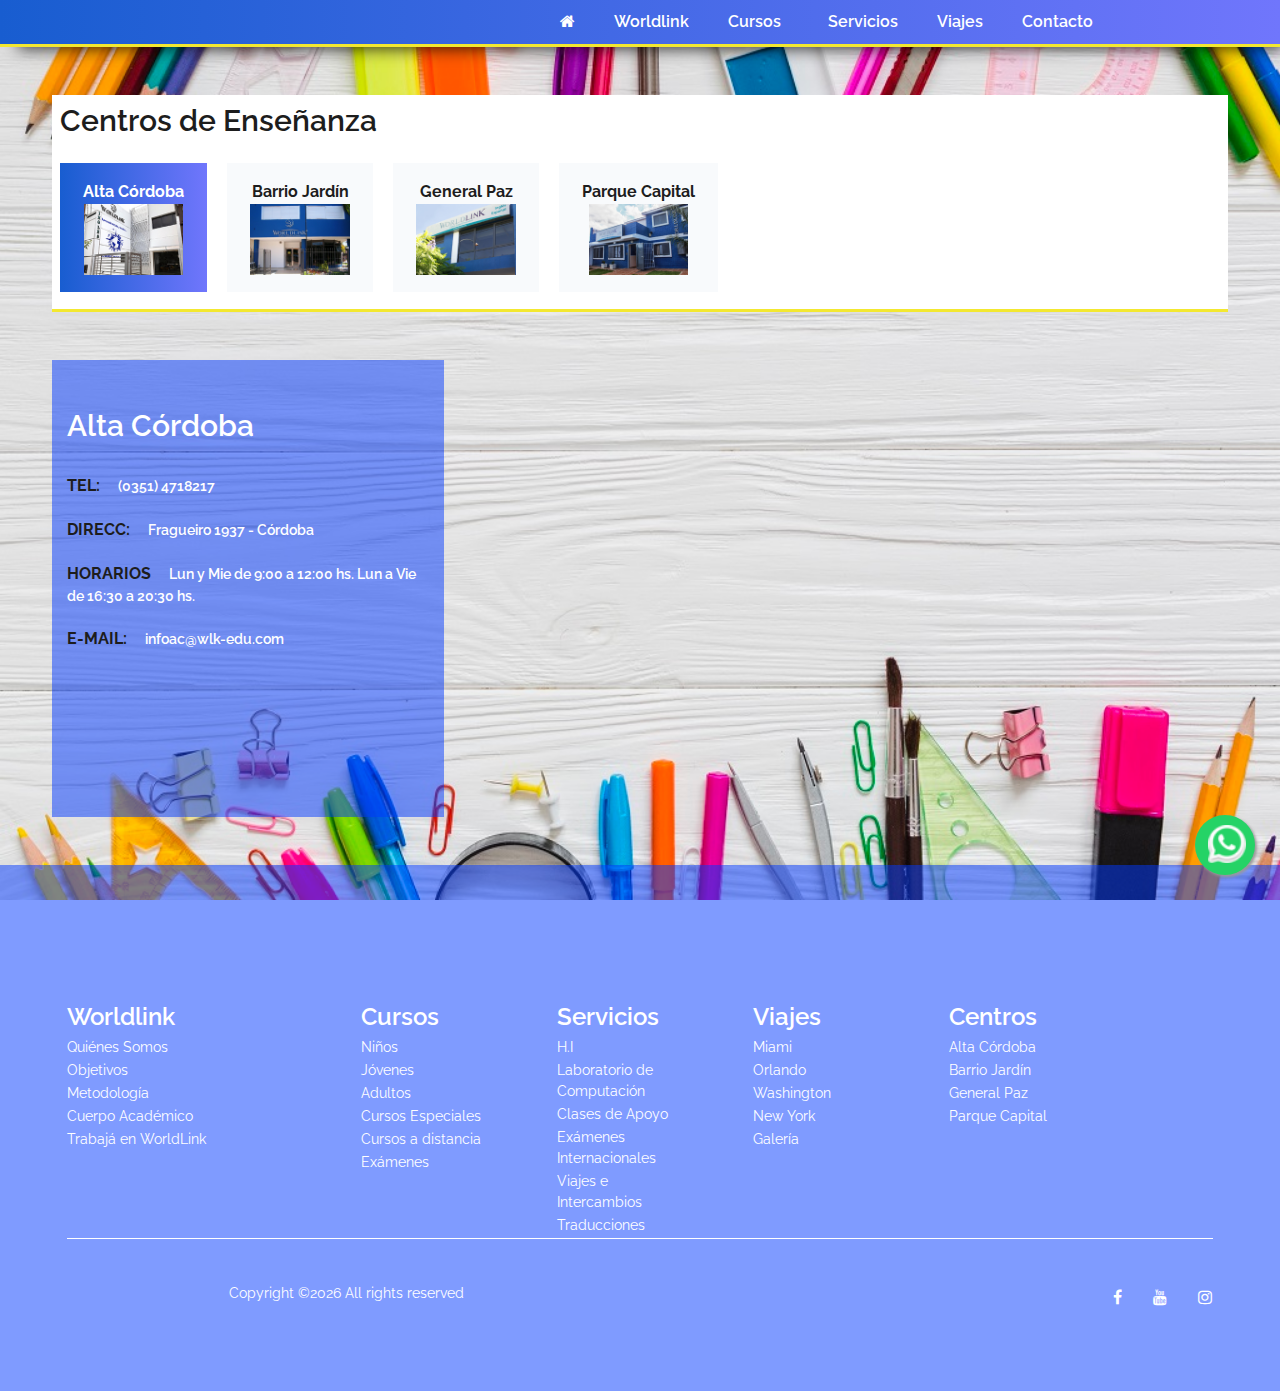
<file: contacto.html>
<!DOCTYPE html>
<html lang="es">
<head>
	<title>Worldlink | Centro de Enseñanza de Inglés</title>
	<meta charset="UTF-8">
	<meta name="description" content="En WORLDLINK recibirás atención personalizada, enseñanza de calidad, material completo diseñado para cada curso y utilizaras tus recursos financieros con mayor eficiencia.
	Gracias a nuestro método orientado a la comunicación comenzarás a utilizar el idioma desde el primer día.">
	<meta name="keywords" content="ingles, español, idioma, cordoba, cordoba capital, argentina, aprender ingles, enseñanza, cursos, examenes internacionales, TOEFL, TOEIC, viajes">
	<meta name="viewport" content="width=device-width, initial-scale=1.0">
	<!-- Favicon -->
	<link rel="shortcut icon" type="image/ico" href="img\favicon.ico">

	<!-- Google Fonts -->
	<link href="https://fonts.googleapis.com/css?family=Raleway:400,400i,500,500i,600,600i,700,700i,800" rel="stylesheet">

	<!-- Stylesheets -->
	<link rel="stylesheet" href="css/bootstrap.min.css"/>
	<link rel="stylesheet" href="css/font-awesome.min.css"/>
	<link rel="stylesheet" href="css/flaticon.css"/>
	<link rel="stylesheet" href="css/owl.carousel.css"/>
	<link rel="stylesheet" href="css/style.css"/>

	<!-- whatsapp -->
	<link rel="stylesheet" href="css/whatsapp.css"/>
</head>
<body class="bodycontacto">
	<!-- Page Preloder -->


	<!-- Header section -->
	<header class="header-section carta">
		<div class="header-warp">
			<div class="container">

								<div class="user-panel">
									<a href='index.html'>
				</div>
				<div class="nav-switch">
					<i class="fa fa-bars"></i>
				</div>
				<ul class="main-menu">
					<li><a href="index.html"> <i class="fa fa-home" ></i> </a></li>
					<li><a href='worldlink.html'><span>Worldlink</span></a></li>
					<li><a href='cursos.html'><span>Cursos &nbsp;</span></a></li>
					<li><a href='servicios.html'><span>Servicios</span></a></li>
					<li><a href='viajes.html'><span>Viajes  </span></a></li>
					<li><a href='contacto.html'><span>Contacto</span></a></li>


				</ul>
			</div>
		</div>
	</header>
	<!-- Header section end -->

<section class="contact-section">

	<div class="container">
		<div class="row">
			<div class="col-lg-12 mt-5 mb-5 bgred4 p-2">
				<h3>Centros de Enseñanza</h3> <br>

				<div class="tab-element text-center">
					<ul class="nav nav-tabs" id="myTab" role="tablist">
						<li class="nav-item">
							<a class="nav-link active" id="1-tab" data-toggle="tab" href="#tab-1" role="tab" aria-controls="tab-1" aria-selected="true"> Alta Córdoba <br> <img src="img/centro/altacordoba.jpg" alt="" style="max-width:100px">  </a>
						</li>
						<li class="nav-item">
							<a class="nav-link" id="2-tab" data-toggle="tab" href="#tab-2" role="tab" aria-controls="tab-2" aria-selected="false">Barrio Jardín <br> <img src="img/centro/barriojardin.jpg" alt="" style="max-width:100px"></a>
						</li>
						<li class="nav-item">
							<a class="nav-link" id="3-tab" data-toggle="tab" href="#tab-3" role="tab" aria-controls="tab-3" aria-selected="false">General Paz <br> <img src="img/centro/generalpaz.jpg" alt="" style="max-width:100px"></a>
						</li>
						<li class="nav-item">
							<a class="nav-link" id="4-tab" data-toggle="tab" href="#tab-4" role="tab" aria-controls="tab-4" aria-selected="false">Parque Capital <br> <img src="img/centro/parquecapital.jpg" alt="" style="max-width:100px"></a>
						</li>
					</ul>

				</div>

			</div>




			<div class="col-lg-12" >

				<div class="tab-content" id="myTabContent">
					<!-- single tab content -->
					<div class="tab-pane fade show active " id="tab-1" role="tabpanel" aria-labelledby="tab-1">
						<div class="row">

						<div class="col-lg-4 bgazul text-white contact-text pt-5">
							<h3>Alta Córdoba</h3>
							<ul class=" contact-info" >
								<li class="text-white"> <span>Tel:</span> (0351) 4718217 </li>
								<li class="text-white"> <span>Direcc:</span> Fragueiro 1937 - Córdoba</li>
								<li class="text-white"> <span>Horarios</span> Lun y Mie de 9:00 a 12:00 hs.
									Lun a Vie de 16:30 a 20:30 hs.</li>
								<li class="text-white"> <span>e-mail:</span> infoac@wlk-edu.com </li>
							</ul>
						</div>
						<div class="col-lg-8">
						<iframe id="altacordoba" src="https://www.google.com/maps/embed?pb=!1m18!1m12!1m3!1d3405.7635808797577!2d-64.18704068530707!3d-31.393081802265378!2m3!1f0!2f0!3f0!3m2!1i1024!2i768!4f13.1!3m3!1m2!1s0x94329867b85a0959%3A0xd5b80f7617ec957a!2sWorldlink!5e0!3m2!1ses!2sar!4v1583082777180!5m2!1ses!2sar" width="600" height="450" frameborder="0" style="border:0;" allowfullscreen=""></iframe>
					</div>
					</div>
					</div>


					<div class="tab-pane fade " id="tab-2" role="tabpanel" aria-labelledby="tab-2">
						<div class="row">

					<div class="col-lg-4 bgazul text-white contact-text pt-5">
						<h3>Barrio Jardín</h3>
						<ul class="contact-info">
							<li class="text-white"> <span>Tel:</span> (0351) 4648778 </li>
							<li class="text-white"> <span>Direcc:</span> Av. Richieri 2850 - Córdoba</li>
							<li class="text-white"> <span>Horarios</span> Lun a vie de 7:45 a 12:00 hs.
							Lun y mie de 14:00 a 22:00 hs.
							Mar y Jue de 14:00 a 21:00 hs.
							Vie de 14:00 a 20:30 hs.</li>
							<li class="text-white"> <span>e-mail:</span> infobj@wlk-edu.com</li>
						</ul>

					</div>
					<div class="col-lg-8">
				<iframe src="https://www.google.com/maps/embed?pb=!1m18!1m12!1m3!1d54474.92385266273!2d-64.20707964196238!3d-31.42286602055585!2m3!1f0!2f0!3f0!3m2!1i1024!2i768!4f13.1!3m3!1m2!1s0x0%3A0x11b3ecf1ecd3a112!2sWorldLink!5e0!3m2!1ses!2sar!4v1583092349102!5m2!1ses!2sar" width="600" height="450" frameborder="0" style="border:0;" allowfullscreen=""></iframe>
			</div>

				</div>
					</div>

					<!-- fin -->
					<div class="tab-pane fade " id="tab-3" role="tabpanel" aria-labelledby="tab-3">
						<div class="row">

					<div class="col-lg-4 bgazul text-white contact-text pt-5">
						<h3>General Paz</h3>
						<ul class="contact-info">
							<li class="text-white"> <span>Tel:</span> (0351) 4527148</li>
							<li class="text-white"> <span>Direcc:</span> Av. 24 de Septiembre 1831 - Córdoba </li>
							<li class="text-white"> <span>Horarios</span> Lun a vie de 8:30 a 12:00 hs. y de 16:30 a 20:00 hs.</li>
							<li class="text-white"> <span>e-mail:</span> infogp@wlk-edu.com</li>
						</ul>
					</div>
					<div class="col-lg-8">
			<iframe src="https://www.google.com/maps/embed?pb=!1m18!1m12!1m3!1d54483.857023373865!2d-64.20244478478473!3d-31.407483729331123!2m3!1f0!2f0!3f0!3m2!1i1024!2i768!4f13.1!3m3!1m2!1s0x0%3A0xf0ef9e832fe06eb!2sWorldlink!5e0!3m2!1ses!2sar!4v1583092308586!5m2!1ses!2sar" width="600" height="450" frameborder="0" style="border:0;" allowfullscreen=""></iframe>
		</div>
				</div>

					</div>
					<!-- fin -->
					<div class="tab-pane fade " id="tab-4" role="tabpanel" aria-labelledby="tab-4">
						<div class="row">

							<div class="col-lg-4 bgazul text-white contact-text pt-5">
								<h3>Parque Capital</h3>
								<ul class="contact-info">
									<li class="text-white"> <span>Tel:</span> (0351) 4652356 / 4662436</li>
									<li class="text-white"> <span>Direcc:</span> Cumbres Negras 2270 - Córdoba</li>
									<li class="text-white"> <span>Horarios</span> Lun a jue de 9:00 a 12:00 hs. y de 16:30 a 21:30 hs.
										Vie de 18:00 a 21:00 hs.</li>
									<li class="text-white"> <span>e-mail:</span>  infopc@wlk-edu.com</li>
								</ul>
							</div>
							<div class="col-lg-8">
								<iframe src="https://www.google.com/maps/embed?pb=!1m18!1m12!1m3!1d54474.92385266273!2d-64.20707964196238!3d-31.42286602055585!2m3!1f0!2f0!3f0!3m2!1i1024!2i768!4f13.1!3m3!1m2!1s0x0%3A0xb02967eb92a84da3!2sWorldlink%20Parque%20Capital!5e0!3m2!1ses!2sar!4v1583092383828!5m2!1ses!2sar" width="600" height="450" frameborder="0" style="border:0;" allowfullscreen=""></iframe>
							</div>


				</div>

					</div>
				</div>



			</div>


		</div>

	</div>

</section>

<!--
<section class="contact-section spad " >

	<div id="cuerpo" class="container content cont_contacto">  ABRE DIV CUERPO
		<div class="row">
	<div class="col-lg-12 text-center bgred3 p-3">
		<h2>Contáctenos</h2>

	</div>


	<div id="info-servicios "> bre div informacion-
	<div id="formulario" class="col-lg-12 ">
	<div id="note"></div>
	<form id="ajax-contact-form" method="post" action="enviar.php" name="contactform" enctype="multipart/form-data" class="row contact-form ">

	<div class="col-lg-6">
	<input placeholder="Nombre y Apellido " name="nombre" id="nombre" class="input-textarea" type="text" required/="">
	</div>

	<div class="col-lg-6">
	<input placeholder="Teléfono" name="telefono" id="telefono" class="input-textarea" type="text" required/="">
	</div>

	<div class="col-lg-6">
	<input placeholder="Ciudad" name="ciudad" id="ciudad" class="input-textarea" type="text" required/="">
	</div>

	<div class="col-lg-6">
	<input placeholder="E-mail " name="email" id="email" class="input-textarea" type="text" required/="">
	</div>



	<div class="col-lg-12">
	<input placeholder="Asunto" name="asunto" id="asunto" class="input-textarea" type="text" required/="">
	</div>
	            <div class="col-lg-12">
	              <p>
	                <textarea placeholder="Escribe aquí tu mensaje"id="mensaje" class="input-mensaje" name="mensaje" rows="6" cols="30" required=""></textarea>
	              </p>
	            </div>
	<!--<div class="caja-mensaje">
	<p class="form-text">Mensaje *</p>
	<input name="contactmensaje" id="mensaje" class="input-mensaje" type="text" />
	</div>-->

	<!-- IDEA:
	 <div class="col-lg-6 ">-->


	<!--<input name="contactcentro" id="bcentro" class="input-textarea" type="text" />-
	<select name="centros" size="1" class="input-textarea" id="centros" required="" style="width:250px; height:50px;">
	<option selected="selected">Centro Worldlink</option>
		<option value="infoac@wlk-edu.com">Alta Córdoba</option>
		<option value="infobj@wlk-edu.com">Barrio Jardín</option>
		<option value="infogp@wlk-edu.com">Gral. Paz</option>
		<option value="infopc@wlk-edu.com">Parque Capital</option>
	</select>
	</div>
	<div class="col-lg-6">
	<select name="¿Cómo conociste WORLDLINK?" size="1" class="input-textarea" id="¿Cómo conociste WORLDLINK?" required="" style="width:250px; height:50px;">
	  <option selected="selected">¿Cómo conociste WORLDLINK?</option>
	  <option value="Folletos">Folletos</option>
	  <option value="Publicidad Gráfica">Publicidad Gráfica</option>
	  <option value="Publicidad Vía Pública">Publicidad Vía Pública</option>
	  <option value="Publicidad Televisión">Publicidad Televisión</option>
	  <option value="Publicidad Radio">Publicidad Radio</option>
	  <option value="Internet">Internet</option>
	  <option value="A traves de alguien">A traves de alguien</option>
	  <option value="Estudié/Estudio allí">Estudié/Estudio allí</option>
	</select>
	</div>




	<div class="hr-line"></div>

	<div class="col-lg-12 p-5 bgred2 mt-5">
		<p class="columna-der"> <h2>Trabaja con Nosotros</h2> </p>

	<p class="form-text">Cargá tu CV</p>
	<input type='file' name="archivo" id="archivo" class="input-textarea  p-2" value="CV">
	</div>
	<div class="col-lg-6">

	  <label for="answer"></label>
	  <input placeholder="Código de Verificación
	15+21?" name="" type="text" class="required inpt input-textarea" id="answer" value="" required/="">

	</div>

	<div class="hr-line"></div>

	<div class="boton col-lg-6 p-5">
	<label id="load" style="display:none"></label>
	<input name="borrar" type="reset" value="Borrar" class="site-btn btn-3">
	<input id="submit-button" type="submit" name="" value="Enviar Mensaje" class="site-btn btn-3">
	</div>
	</form>
	</div> <!-- cierra div formulario-
	<script>$('#ajax-contact-form').on('submit', function (event) {
	    $(this).find(':input:not([type="file"]), select').each(function () {
	         var elem = $(this),
	             value = $.trim( elem.val() );
	        if(!value) {
	            event.preventDefault();
	            alert('El campo ' + elem.attr('name') + ' está vacío');
	        }
	    });
	});</script>
</div>

</div>
</div>



</section> IDEA:  -->


	<!-- Footer section -->
	<footer class="footer-section spad pb-0 col-lg-12 mt-5">
		<div class="container">

			<div class="row text-white mt-5">

				<div class="col-lg-3 col-sm-6 col-xs-6 footer-widget">
					<h4>Worldlink</h4>
					<ul>
						<li><a href="worldlink.html">Quiénes Somos</a></li>
						<li><a href="worldlink.html">Objetivos</a></li>
						<li><a href="worldlink.html">Metodología</a></li>
						<li><a href="worldlink.html">Cuerpo Académico</a></li>
						<li><a href="worldlink.html">Trabajá en WorldLink </a></li>
					</ul>
				</div>
				<div class="col-lg-2 col-sm-6 col-xs-6 footer-widget">
					<h4>Cursos</h4>
					<ul>
						<li><a href="cursos.html">Niños</a></li>
						<li><a href="cursos.html">Jóvenes</a></li>
						<li><a href="cursos.html">Adultos</a></li>
						<li><a href="cursos.html">Cursos Especiales</a></li>
						<li><a href="cursos.html">Cursos a distancia</a></li>
						<li><a href="examenes.html">Exámenes</a></li>

					</ul>
				</div>
				<div class="col-lg-2 col-sm-6 col-xs-6 footer-widget">
					<h4>Servicios</h4>
					<ul>
						<li><a href="servicios.html">H.I</a></li>
						<li><a href="servicios.html">Laboratorio de <br> Computación</a></li>
						<li><a href="servicios.html">Clases de Apoyo</a></li>
						<li><a href="internacionales.html">Exámenes <br> Internacionales</a></li>
						<li><a href="viajes.html">Viajes e <br> Intercambios</a></li>
						<li><a href="servicios.html">Traducciones</a></li>
					</ul>
				</div>
				<div class="col-lg-2 col-sm-6 col-xs-6 footer-widget">
					<h4>Viajes</h4>
					<ul>
						<li><a href="viajes.html">Miami</a></li>
						<li><a href="viajes.html">Orlando</a></li>
						<li><a href="viajes.html">Washington</a></li>
						<li><a href="viajes.html">New York</a></li>
						<li><a href="galeria.html">Galería</a></li>
					</ul>
				</div>
				<div class="col-lg-2 col-sm-6 col-xs-6 footer-widget">
					<h4>Centros</h4>
					<ul>
						<li><a href="contacto.html">Alta Córdoba</a></li>
						<li><a href="contacto.html">Barrio Jardín</a></li>
						<li><a href="contacto.html">General Paz</a></li>
						<li><a href="contacto.html">Parque Capital</a></li>
					</ul>
				</div>
			</div>
			<div class="footer-bottom">

				<div class="row">
					<div class="col-6">
						<p class="text-white  text-center">
				Copyright &copy;<script>document.write(new Date().getFullYear());</script> All rights reserved</p>
					</div>
					<div class="col-6">
						<div class="social ">
							<a href="http://www.facebook.com/WORLDLINKcba" target="_blank"><i class="fa fa-facebook"></i></a>
							<a href="http://www.youtube.com/user/WORLDLINKCba"><i class="fa fa-youtube" target="_blank"></i></a>
							<a href="https://www.instagram.com/worldlinkedu/"><i class="fa fa-instagram"></i></a>
						</div>
					</div>

				</div>


			</div>


		</div>


		<!--  whatsapp -->
		<script>

	        if (document.addEventListener) {
	            window.addEventListener('load', setAgentsBox, false);
	        } else {
	            window.attachEvent('onload', setAgentsBox);
	        }
	        function setAgentsBox() {
	        //$(document).ready(function() {
	            $('#whatsappchat-agents1').jBox('Tooltip', {
	                position: {
	                    x: 'center',
	                    y: 'top'
	                },
	                content: $('.whatsappchat-agents-container1'),
	                trigger: 'click',
	                animation: {open: 'move', close: 'move'},
	                closeButton: true,
	                closeOnClick: true,
	                closeOnEsc: true,
	                adjustPosition: true,
	                adjustTracker: true,
	                adjustDistance: {top: 45, right: 5, bottom: 5, left: 5},
	                zIndex: 8000,
	                preventDefault: true
	            });
	        }

	    </script>
	    <div class="whatsappchat-agents-container whatsappchat-agents-container1" style="display: none;">
	        <div class="whatsappchat-agents-title whatsappchat-agents-title17" style="background-color: #25d366">¡Hola! Haz click en uno de nuestros centros y nos contactaremos contigo lo antes posible.</div>
					<div class="whatsappchat-agents-content">
	                <a href="https://web.whatsapp.com/send?l=es&amp;phone=5493516191390" target="_blank" class="whatsappchat-agents-content-agent">
	                    <div class="whatsappchat-agents-content-image">
	                        <img src="img/centro/altacordoba.jpg">
	                    </div>
	                    <div class="whatsappchat-agents-content-info whatsappchat-agents-content-info17">
	                        <span class="whatsappchat-agents-content-department">Centro de Enseñanza</span>
	                        <span class="whatsappchat-agents-content-name whatsappchat-agents-content-name17">Alta Córdoba</span>
	                    </div>
	                    <div class="clearfix"></div>
	                </a>
									<a href="https://web.whatsapp.com/send?l=es&amp;phone=5493513262360" target="_blank" class="whatsappchat-agents-content-agent">
	                    <div class="whatsappchat-agents-content-image">
	                        <img src="img/centro/barriojardin.jpg">
	                    </div>
	                    <div class="whatsappchat-agents-content-info whatsappchat-agents-content-info17">
	                        <span class="whatsappchat-agents-content-department">Centro de Enseñanza</span>
	                        <span class="whatsappchat-agents-content-name whatsappchat-agents-content-name17">Barrio Jardín</span>
	                    </div>
	                    <div class="clearfix"></div>
	                </a>
									<a href="https://web.whatsapp.com/send?l=es&amp;phone=5493518523414" target="_blank" class="whatsappchat-agents-content-agent">
	                    <div class="whatsappchat-agents-content-image">
	                        <img src="img/centro/generalpaz.jpg">
	                    </div>
	                    <div class="whatsappchat-agents-content-info whatsappchat-agents-content-info17">
	                        <span class="whatsappchat-agents-content-department">Centro de Enseñanza</span>
	                        <span class="whatsappchat-agents-content-name whatsappchat-agents-content-name17">General Paz</span>
	                    </div>
	                    <div class="clearfix"></div>
	                </a>
									<a href="https://web.whatsapp.com/send?l=es&amp;phone=5493512345608 " target="_blank" class="whatsappchat-agents-content-agent">
	                    <div class="whatsappchat-agents-content-image">
	                        <img src="img/centro/parquecapital.jpg">
	                    </div>
	                    <div class="whatsappchat-agents-content-info whatsappchat-agents-content-info17">
	                        <span class="whatsappchat-agents-content-department">Centro de Enseñanza</span>
	                        <span class="whatsappchat-agents-content-name whatsappchat-agents-content-name17">Parque Capital</span>
	                    </div>
	                    <div class="clearfix"></div>
	                </a>

	                    </div>
	    </div>
	            <a id="whatsappchat-agents1" target="_blank" href="https://web.whatsapp.com/send?l=es&amp;phone=543514718217" class="float whatsapp_1 float-bottom-right float-floating" style="background-color: #25d366">
	                <i class="whatsapp-icon-3x" style="padding-right:0px!important;"></i>
	        </a>            <div class="label-container label-container-bottom-right float-floating">
	                        <div class="label-text">Consultá ahora</div>
	            <i class="icon icon-play label-arrow"></i>
	                    </div>

	</footer>
	<!-- Footer section end -->


	<!--====== Javascripts & Jquery ======-->
	<script src="js/jquery-3.2.1.min.js"></script>
	<script src="js/bootstrap.min.js"></script>
	<script src="js/owl.carousel.min.js"></script>
	<script src="js/circle-progress.min.js"></script>
	<script src="js/main.js"></script>


	<script type="text/javascript" src="js/whatsappchat.js" ></script>



</body>
</html>
</file>
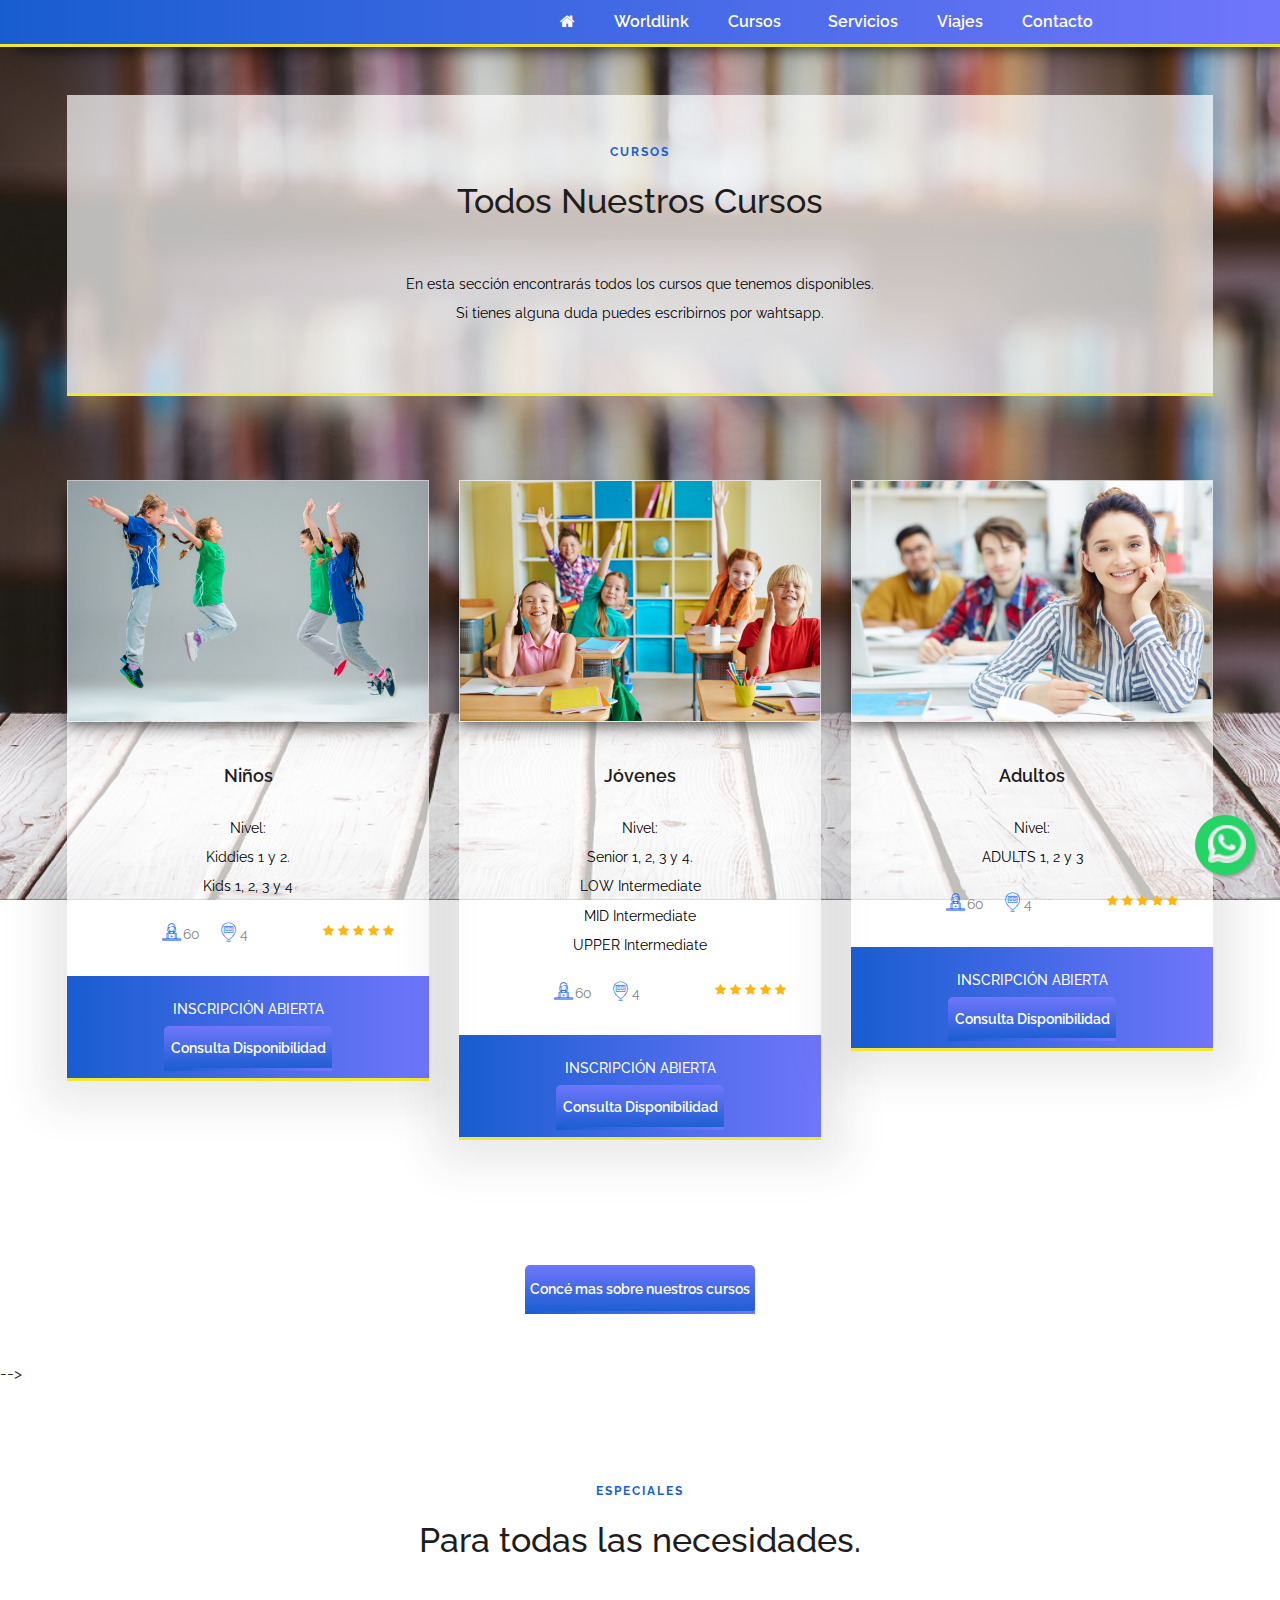
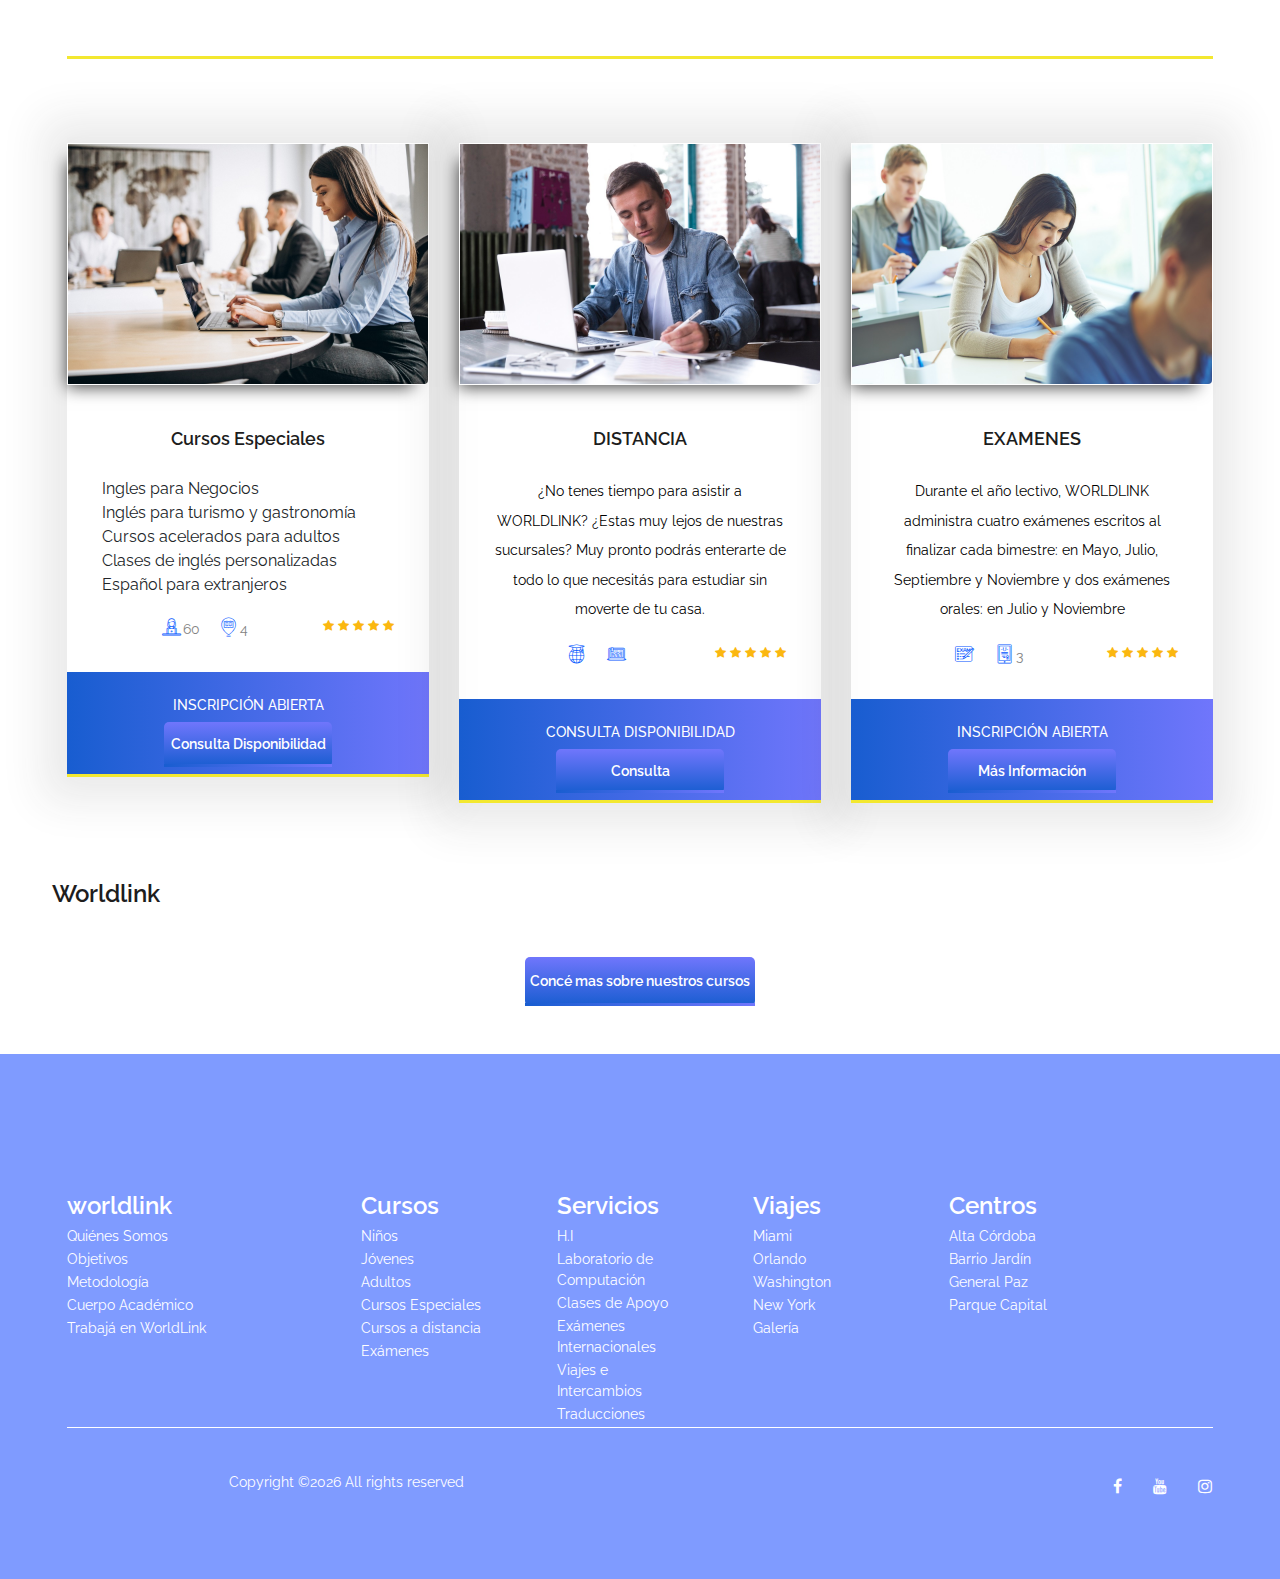
<file: cursos.html>
<!DOCTYPE html>
<html lang="es">
<head>
	<title>Worldlink | Centro de Enseñanza de Inglés</title>
	<meta charset="UTF-8">
	<meta name="description" content="En WORLDLINK recibirás atención personalizada, enseñanza de calidad, material completo diseñado para cada curso y utilizaras tus recursos financieros con mayor eficiencia.
	Gracias a nuestro método orientado a la comunicación comenzarás a utilizar el idioma desde el primer día.">
	<meta name="keywords" content="ingles, español, idioma, cordoba, cordoba capital, argentina, aprender ingles, enseñanza, cursos, examenes internacionales, TOEFL, TOEIC, viajes">
	<meta name="viewport" content="width=device-width, initial-scale=1.0">
	<!-- Favicon -->
	<link rel="shortcut icon" type="image/ico" href="img\favicon.ico">

	<!-- Google Fonts -->
	<link href="https://fonts.googleapis.com/css?family=Raleway:400,400i,500,500i,600,600i,700,700i,800" rel="stylesheet">

	<!-- Stylesheets -->
	<link rel="stylesheet" href="css/bootstrap.min.css"/>
	<link rel="stylesheet" href="css/font-awesome.min.css"/>
	<link rel="stylesheet" href="css/flaticon.css"/>
	<link rel="stylesheet" href="css/owl.carousel.css"/>
	<link rel="stylesheet" href="css/style.css"/>

	<!-- whatsapp -->
	<link rel="stylesheet" href="css/whatsapp.css"/>
</head>
<body class="bodycursos">
	<!-- Page Preloder -->

	<!-- Header section -->
	<header class="header-section carta">
		<div class="header-warp">
			<div class="container">

								<div class="user-panel">
								<a href='index.html'>

				</div>
				<div class="nav-switch">
					<i class="fa fa-bars"></i>
				</div>
				<ul class="main-menu">
					<li><a href="index.html"> <i class="fa fa-home" ></i> </a></li>
					<li><a href='worldlink.html'><span>Worldlink</span></a></li>
					<li><a href='cursos.html'><span>Cursos &nbsp;</span></a></li>
					<li><a href='servicios.html'><span>Servicios</span></a></li>
					<li><a href='viajes.html'><span>Viajes  </span></a></li>
					<li><a href='contacto.html'><span>Contacto</span></a></li>


				</ul>
			</div>
		</div>
	</header>
	<!-- Header section end -->

	<section class="courses-section">
		<div class="container">

			<div class="sec-title text-center mt-5 p-5 bgred3">
				<span >Cursos</span>
				<h2>Todos Nuestros Cursos</h2>
				<p class="mt-5">En esta sección encontrarás todos los cursos que tenemos disponibles. <br>Si tienes alguna duda puedes escribirnos por wahtsapp. </p>
			</div>
			<div class="row courses-page">
<!-- curso 1 -->
				<div class="col-lg-4 col-md-6 ">
					<div class="course-item bgred3">
						<figure class="course-preview">
							<img src="img/cursos/niños.jpg" alt="" class="img-section">
						</figure>
						<div class="course-content text-center ">
							<div class="cc-text">
								<h5>Niños</h5>
								<p>Nivel: <br> Kiddies 1 y 2. <br>Kids 1, 2, 3 y 4 </p>

								<span><i class="flaticon-student-2"></i>60</span>
								<span><i class="flaticon-placeholder"></i>4</span>
								<div class="rating">
									<i class="fa fa-star"></i>
									<i class="fa fa-star"></i>
									<i class="fa fa-star"></i>
									<i class="fa fa-star"></i>
									<i class="fa fa-star"></i>

								</div>
							</div>
							<div class="seller-info text-center ">
								<h6>INSCRIPCIÓN ABIERTA<br>
								<a href="contacto.html" class="site-btn m-2 ">Consulta Disponibilidad</a>

							</div>
						</div>
					</div>

				</div>
				<!-- curso 1 fin -->
				<!-- curso 2 -->
								<div class="col-lg-4 col-md-6">
									<div class="course-item bgred3">
										<figure class="course-preview">
											<img src="img/cursos/jovenes.jpg" alt="" class="img-section">
										</figure>
										<div class="course-content text-center">
											<div class="cc-text">
												<h5>Jóvenes</h5>
												<p>Nivel: <br> Senior 1, 2, 3 y 4. <br>LOW Intermediate <br> MID Intermediate <br> UPPER Intermediate </p>

												<span><i class="flaticon-student-2"></i>60</span>
												<span><i class="flaticon-placeholder"></i>4</span>
												<div class="rating">
													<i class="fa fa-star"></i>
													<i class="fa fa-star"></i>
													<i class="fa fa-star"></i>
													<i class="fa fa-star"></i>
													<i class="fa fa-star"></i>

												</div>
											</div>
											<div class="seller-info text-center ">
												<h6>INSCRIPCIÓN ABIERTA<br>
												<a href="contacto.html" class="site-btn m-2 ">Consulta Disponibilidad</a>

											</div>
										</div>
									</div>

								</div>
								<!-- curso 2 fin -->
								<!-- curso 3 -->
												<div class="col-lg-4 col-md-6">
													<div class="course-item bgred3">
														<figure class="course-preview">
															<img src="img/cursos/adultos.jpg" alt="" class="img-section">
														</figure>
														<div class="course-content text-center">
															<div class="cc-text">
																<h5>Adultos</h5>
																<p>Nivel: <br> ADULTS 1, 2 y 3</p>

																<span><i class="flaticon-student-2"></i>60</span>
																<span><i class="flaticon-placeholder"></i>4</span>
																<div class="rating">
																	<i class="fa fa-star"></i>
																	<i class="fa fa-star"></i>
																	<i class="fa fa-star"></i>
																	<i class="fa fa-star"></i>
																	<i class="fa fa-star"></i>

																</div>
															</div>
															<div class="seller-info text-center ">
																<h6>INSCRIPCIÓN ABIERTA<br>
																<a href="contacto.html" class="site-btn m-2 ">Consulta Disponibilidad</a>

															</div>
														</div>
													</div>

												</div>
												<!-- curso 3 fin -->




			</div>

		</div>
<div class="col-lg-12 text-center p-5">

		<a href="#" class="site-btn">Concé mas sobre nuestros cursos</a>

	</div>

	</section>

	<!-- fin cursos seecion 1 -->


	<!-- Newslatter section
	<section class="newslatter-section set-bg carta mb-1" data-setbg="img/bgstudy.jpg">
		<div class="container">
			<div class="row">
				<div class="col-lg-3">
					<div class="sec-title text-white sec-style-2">
						<span>Newsletter</span>
						<h2>Suscribite para recibir nuestro Boletín Informativo </h2>
					</div>
				</div>

				<div class="col-lg-9 nl-form-warp">
					<form class="newslatter-form" name="form1" method="post" action="NLprocess.php" class="bk">
						<input type="text" placeholder="E-mail" name="email" id="email">
						<input type="submit" name="Submit" value="Subscribete" class="site-btn">

					</form>

				</div>
			</div>
		</div>
	</section>
	<!-- Newslatter section end --> -->

	<section class="courses-section">
		<div class="container">

			<div class="sec-title text-center mt-5 p-5 bgred3">
				<span>Especiales</span>
				<h2>Para todas las necesidades.</h2>
				<p class="mt-5"> </p>
			</div>
			<div class="row courses-page">
<!-- curso 1 -->
				<div class="col-lg-4 col-md-6">
					<div class="course-item bgred3">
						<figure class="course-preview">
							<img src="img/cursos/especiales.jpg" alt="" class="img-section">
						</figure>
						<div class="course-content text-center">
							<div class="cc-text">
								<h5>Cursos Especiales</h5>
								<p><ul class="lista">
									<li>Ingles para Negocios</li>
									<li>Inglés para turismo y gastronomía</li>
									<li>Cursos acelerados para adultos</li>
									<li>Clases de inglés personalizadas</li>
									<li>Español para extranjeros</li>

								</ul> </p>

								<span><i class="flaticon-student-2"></i>60</span>
								<span><i class="flaticon-placeholder"></i>4</span>
								<div class="rating">
									<i class="fa fa-star"></i>
									<i class="fa fa-star"></i>
									<i class="fa fa-star"></i>
									<i class="fa fa-star"></i>
									<i class="fa fa-star"></i>

								</div>
							</div>
							<div class="seller-info text-center ">
								<h6>INSCRIPCIÓN ABIERTA<br>
								<a href="contacto.html" class="site-btn m-2 ">Consulta Disponibilidad
								</a>

							</div>
						</div>
					</div>

				</div>
				<!-- curso 1 fin -->
				<!-- curso 2 -->
								<div class="col-lg-4 col-md-6">
									<div class="course-item bgred3">
										<figure class="course-preview">
											<img src="img/cursos/distancia.jpg" alt="" class="img-section">
										</figure>
										<div class="course-content text-center">
											<div class="cc-text">
												<h5>DISTANCIA</h5>
												<p>¿No tenes tiempo para asistir a WORLDLINK? ¿Estas muy lejos de nuestras sucursales? Muy pronto podrás enterarte de todo lo que necesitás para estudiar sin moverte de tu casa. </p>

												<span><i class="flaticon-learning"></i></span>
												<span><i class="flaticon-laptop"></i></span>
												<div class="rating">
													<i class="fa fa-star"></i>
													<i class="fa fa-star"></i>
													<i class="fa fa-star"></i>
													<i class="fa fa-star"></i>
													<i class="fa fa-star"></i>

												</div>
											</div>
											<div class="seller-info text-center ">
												<h6>CONSULTA DISPONIBILIDAD<br>
												<a href="contacto.html" class="site-btn m-2 ">Consulta</a>

											</div>
										</div>
									</div>

								</div>
								<!-- curso 2 fin -->
								<!-- curso 3 -->
												<div class="col-lg-4 col-md-6">
													<div class="course-item bgred3">
														<figure class="course-preview">
															<img src="img/cursos/examen.jpg" alt="" class="img-section">
														</figure>
														<div class="course-content text-center">
															<div class="cc-text">
																<h5>EXAMENES</h5>
																<p>Durante el año lectivo, WORLDLINK administra cuatro exámenes escritos al finalizar cada bimestre: en Mayo, Julio, Septiembre y Noviembre y dos exámenes orales: en Julio y Noviembre </p>

																<span><i class="flaticon-exam"></i></span>
																<span><i class="flaticon-certificate"></i>3</span>
																<div class="rating">
																	<i class="fa fa-star"></i>
																	<i class="fa fa-star"></i>
																	<i class="fa fa-star"></i>
																	<i class="fa fa-star"></i>
																	<i class="fa fa-star"></i>

																</div>
															</div>
															<div class="seller-info text-center ">
																<h6>INSCRIPCIÓN ABIERTA<br>
																<a href="examenes.html" class="site-btn m-2 ">Más Información</a>

															</div>
														</div>
													</div>

												</div>
												<!-- curso 3 fin -->


<h4>Worldlink</h4>

			</div>

		</div>
<div class="col-lg-12 text-center p-5">

		<a href="#" class="site-btn">Concé mas sobre nuestros cursos</a>

	</div>

	</section>








	<!-- Footer section -->
	<footer class="footer-section spad pb-0">
		<div class="container">

			<div class="row text-white mt-5">

				<div class="col-lg-3 col-sm-6 col-xs-6 footer-widget">
					<h4>worldlink</h4>
					<ul>
						<li><a href="worldlink.html">Quiénes Somos</a></li>
						<li><a href="worldlink.html">Objetivos</a></li>
						<li><a href="worldlink.html">Metodología</a></li>
						<li><a href="worldlink.html">Cuerpo Académico</a></li>
						<li><a href="worldlink.html">Trabajá en WorldLink </a></li>
					</ul>
				</div>
				<div class="col-lg-2 col-sm-6 col-xs-6 footer-widget">
					<h4>Cursos</h4>
					<ul>
						<li><a href="cursos.html">Niños</a></li>
						<li><a href="cursos.html">Jóvenes</a></li>
						<li><a href="cursos.html">Adultos</a></li>
						<li><a href="cursos.html">Cursos Especiales</a></li>
						<li><a href="cursos.html">Cursos a distancia</a></li>
						<li><a href="examenes.html">Exámenes</a></li>

					</ul>
				</div>
				<div class="col-lg-2 col-sm-6 col-xs-6 footer-widget">
					<h4>Servicios</h4>
					<ul>
						<li><a href="servicios.html">H.I</a></li>
						<li><a href="servicios.html">Laboratorio de <br> Computación</a></li>
						<li><a href="servicios.html">Clases de Apoyo</a></li>
						<li><a href="internacionales.html">Exámenes <br> Internacionales</a></li>
						<li><a href="viajes.html">Viajes e <br> Intercambios</a></li>
						<li><a href="servicios.html">Traducciones</a></li>
					</ul>
				</div>
				<div class="col-lg-2 col-sm-6 col-xs-6 footer-widget">
					<h4>Viajes</h4>
					<ul>
						<li><a href="viajes.html">Miami</a></li>
						<li><a href="viajes.html">Orlando</a></li>
						<li><a href="viajes.html">Washington</a></li>
						<li><a href="viajes.html">New York</a></li>
						<li><a href="galeria.html">Galería</a></li>
					</ul>
				</div>
				<div class="col-lg-2 col-sm-6 col-xs-6 footer-widget">
					<h4>Centros</h4>
					<ul>
						<li><a href="contacto.html">Alta Córdoba</a></li>
						<li><a href="contacto.html">Barrio Jardín</a></li>
						<li><a href="contacto.html">General Paz</a></li>
						<li><a href="contacto.html">Parque Capital</a></li>
					</ul>
				</div>
			</div>
			<div class="footer-bottom">

				<div class="row">
					<div class="col-6">
						<p class="text-white  text-center">
				Copyright &copy;<script>document.write(new Date().getFullYear());</script> All rights reserved</p>
					</div>
					<div class="col-6">
						<div class="social ">
							<a href="http://www.facebook.com/WORLDLINKcba" target="_blank"><i class="fa fa-facebook"></i></a>
							<a href="http://www.youtube.com/user/WORLDLINKCba"><i class="fa fa-youtube" target="_blank"></i></a>
							<a href="https://www.instagram.com/worldlinkedu/"><i class="fa fa-instagram"></i></a>
						</div>
					</div>

				</div>


			</div>


		</div>


		<!--  whatsapp -->
		<script>

	        if (document.addEventListener) {
	            window.addEventListener('load', setAgentsBox, false);
	        } else {
	            window.attachEvent('onload', setAgentsBox);
	        }
	        function setAgentsBox() {
	        //$(document).ready(function() {
	            $('#whatsappchat-agents1').jBox('Tooltip', {
	                position: {
	                    x: 'center',
	                    y: 'top'
	                },
	                content: $('.whatsappchat-agents-container1'),
	                trigger: 'click',
	                animation: {open: 'move', close: 'move'},
	                closeButton: true,
	                closeOnClick: true,
	                closeOnEsc: true,
	                adjustPosition: true,
	                adjustTracker: true,
	                adjustDistance: {top: 45, right: 5, bottom: 5, left: 5},
	                zIndex: 8000,
	                preventDefault: true
	            });
	        }

	    </script>
	    <div class="whatsappchat-agents-container whatsappchat-agents-container1" style="display: none;">
	        <div class="whatsappchat-agents-title whatsappchat-agents-title17" style="background-color: #25d366">¡Hola! Haz click en uno de nuestros centros y nos contactaremos contigo lo antes posible.</div>
	        <div class="whatsappchat-agents-content">
	                <a href="https://web.whatsapp.com/send?l=es&amp;phone=5493516191390" target="_blank" class="whatsappchat-agents-content-agent">
	                    <div class="whatsappchat-agents-content-image">
	                        <img src="img/centro/altacordoba.jpg">
	                    </div>
	                    <div class="whatsappchat-agents-content-info whatsappchat-agents-content-info17">
	                        <span class="whatsappchat-agents-content-department">Centro de Enseñanza</span>
	                        <span class="whatsappchat-agents-content-name whatsappchat-agents-content-name17">Alta Córdoba</span>
	                    </div>
	                    <div class="clearfix"></div>
	                </a>
									<a href="https://web.whatsapp.com/send?l=es&amp;phone=5493513262360" target="_blank" class="whatsappchat-agents-content-agent">
	                    <div class="whatsappchat-agents-content-image">
	                        <img src="img/centro/barriojardin.jpg">
	                    </div>
	                    <div class="whatsappchat-agents-content-info whatsappchat-agents-content-info17">
	                        <span class="whatsappchat-agents-content-department">Centro de Enseñanza</span>
	                        <span class="whatsappchat-agents-content-name whatsappchat-agents-content-name17">Barrio Jardín</span>
	                    </div>
	                    <div class="clearfix"></div>
	                </a>
									<a href="https://web.whatsapp.com/send?l=es&amp;phone=5493518523414" target="_blank" class="whatsappchat-agents-content-agent">
	                    <div class="whatsappchat-agents-content-image">
	                        <img src="img/centro/generalpaz.jpg">
	                    </div>
	                    <div class="whatsappchat-agents-content-info whatsappchat-agents-content-info17">
	                        <span class="whatsappchat-agents-content-department">Centro de Enseñanza</span>
	                        <span class="whatsappchat-agents-content-name whatsappchat-agents-content-name17">General Paz</span>
	                    </div>
	                    <div class="clearfix"></div>
	                </a>
									<a href="https://web.whatsapp.com/send?l=es&amp;phone=5493512345608 " target="_blank" class="whatsappchat-agents-content-agent">
	                    <div class="whatsappchat-agents-content-image">
	                        <img src="img/centro/parquecapital.jpg">
	                    </div>
	                    <div class="whatsappchat-agents-content-info whatsappchat-agents-content-info17">
	                        <span class="whatsappchat-agents-content-department">Centro de Enseñanza</span>
	                        <span class="whatsappchat-agents-content-name whatsappchat-agents-content-name17">Parque Capital</span>
	                    </div>
	                    <div class="clearfix"></div>
	                </a>

	                    </div>
	    </div>
	            <a id="whatsappchat-agents1" target="_blank" href="https://web.whatsapp.com/send?l=es&amp;phone=543514718217" class="float whatsapp_1 float-bottom-right float-floating" style="background-color: #25d366">
	                <i class="whatsapp-icon-3x" style="padding-right:0px!important;"></i>
	        </a>            <div class="label-container label-container-bottom-right float-floating">
	                        <div class="label-text">Consultá ahora</div>
	            <i class="icon icon-play label-arrow"></i>
	                    </div>

	</footer>
	<!-- Footer section end -->


	<!--====== Javascripts & Jquery ======-->
	<script src="js/jquery-3.2.1.min.js"></script>
	<script src="js/bootstrap.min.js"></script>
	<script src="js/owl.carousel.min.js"></script>
	<script src="js/circle-progress.min.js"></script>
	<script src="js/main.js"></script>


	<script type="text/javascript" src="js/whatsappchat.js" ></script>



</body>
</html>
</file>
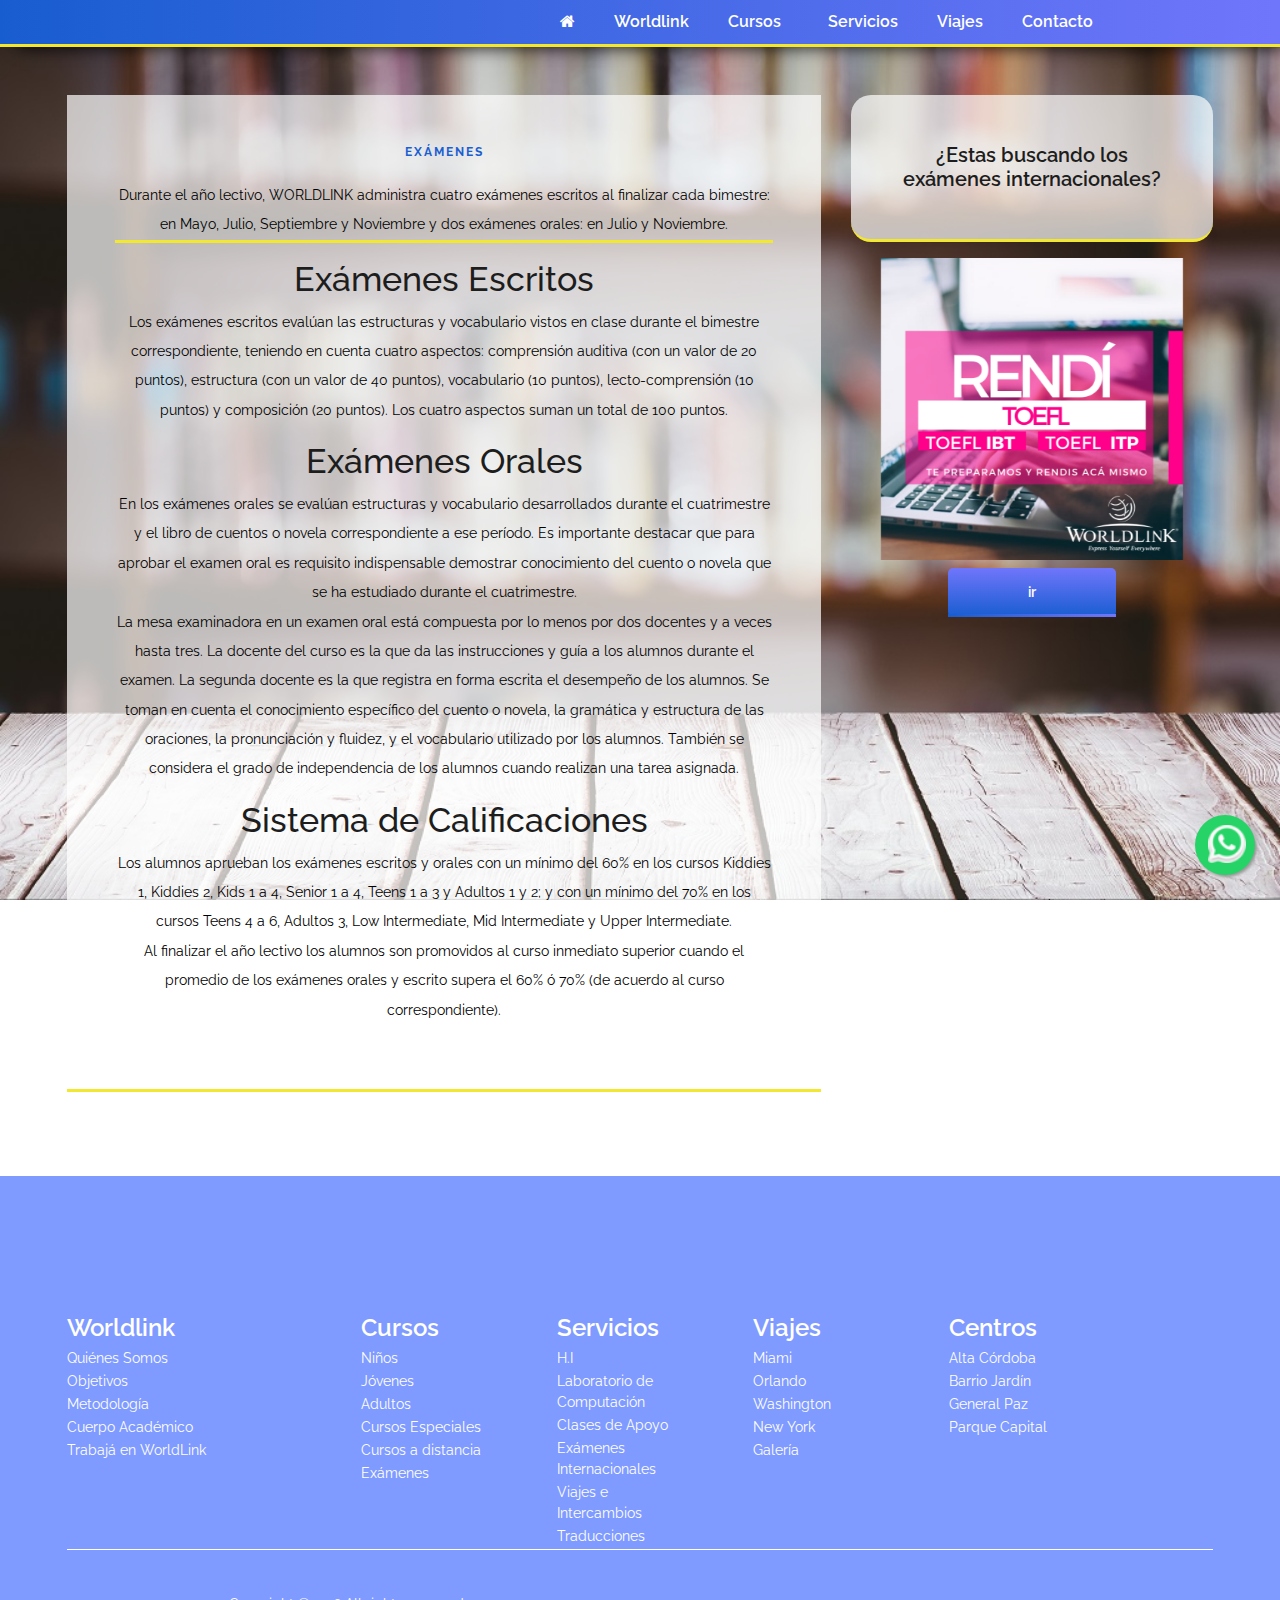
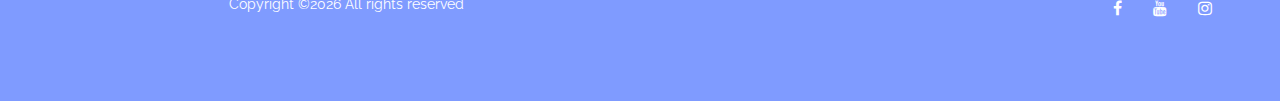
<file: examenes.html>
<!DOCTYPE html>
<html lang="es">
<head>
	<title>Worldlink | Centro de Enseñanza de Inglés</title>
	<meta charset="UTF-8">
	<meta name="description" content="En WORLDLINK recibirás atención personalizada, enseñanza de calidad, material completo diseñado para cada curso y utilizaras tus recursos financieros con mayor eficiencia.
	Gracias a nuestro método orientado a la comunicación comenzarás a utilizar el idioma desde el primer día.">
	<meta name="keywords" content="ingles, español, idioma, cordoba, cordoba capital, argentina, aprender ingles, enseñanza, cursos, examenes internacionales, TOEFL, TOEIC, viajes">
	<meta name="viewport" content="width=device-width, initial-scale=1.0">
	<!-- Favicon -->
	<link rel="shortcut icon" type="image/ico" href="img\favicon.ico">

	<!-- Google Fonts -->
	<link href="https://fonts.googleapis.com/css?family=Raleway:400,400i,500,500i,600,600i,700,700i,800" rel="stylesheet">

	<!-- Stylesheets -->
	<link rel="stylesheet" href="css/bootstrap.min.css"/>
	<link rel="stylesheet" href="css/font-awesome.min.css"/>
	<link rel="stylesheet" href="css/flaticon.css"/>
	<link rel="stylesheet" href="css/owl.carousel.css"/>
	<link rel="stylesheet" href="css/style.css"/>

	<!-- whatsapp -->
	<link rel="stylesheet" href="css/whatsapp.css"/>
</head>
<body class="bodycursos">
	<!-- Page Preloder -->


	<!-- Header section -->
	<header class="header-section carta">
		<div class="header-warp">
			<div class="container">

								<div class="user-panel">
								<a href='index.html'>
				</div>
				<div class="nav-switch">
					<i class="fa fa-bars"></i>
				</div>
				<ul class="main-menu">
					<li><a href="index.html"> <i class="fa fa-home" ></i> </a></li>
					<li><a href='worldlink.html'><span>Worldlink</span></a></li>
					<li><a href='cursos.html'><span>Cursos &nbsp;</span></a></li>
					<li><a href='servicios.html'><span>Servicios</span></a></li>
					<li><a href='viajes.html'><span>Viajes  </span></a></li>
					<li><a href='contacto.html'><span>Contacto</span></a></li>


				</ul>
			</div>
		</div>
	</header>
	<!-- Header section end -->


  <section class="courses-section">
		<div class="container">
      <div class="row">
        <div class="col-lg-8">



			<div class="sec-title text-center mt-5 bgred3 p-5">
				<span>Exámenes</span>
        <p class="bordeamarillo ">Durante el año lectivo, WORLDLINK administra cuatro exámenes escritos al finalizar cada bimestre: en Mayo, Julio, Septiembre y Noviembre y dos exámenes orales: en Julio y Noviembre. </p>

        <h2  class="mt-2">Exámenes Escritos</h2>
        <p class="mt-2">Los exámenes escritos evalúan las estructuras y vocabulario vistos en clase durante el bimestre correspondiente, teniendo en cuenta cuatro aspectos: comprensión auditiva (con un valor de 20 puntos), estructura (con un valor de 40 puntos), vocabulario (10 puntos), lecto-comprensión (10 puntos) y composición (20 puntos). Los cuatro aspectos suman un total de 100 puntos. <br> </p>

        <h2  class="mt-2">Exámenes Orales</h2>
        <p class="mt-2">En los exámenes orales se evalúan estructuras y vocabulario desarrollados durante el cuatrimestre y el libro de cuentos o novela correspondiente a ese período. Es importante destacar que para aprobar el examen oral es requisito indispensable demostrar conocimiento del cuento o novela que se ha estudiado durante el cuatrimestre. <br>La mesa examinadora en un examen oral está compuesta por lo menos por dos docentes y a veces hasta tres. La docente del curso es la que da las instrucciones y guía a los alumnos durante el examen. La segunda docente es la que registra en forma escrita el desempeño de los alumnos. Se toman en cuenta el conocimiento específico del cuento o novela, la gramática y estructura de las oraciones, la pronunciación y fluidez, y el vocabulario utilizado por los alumnos. También se considera el grado de independencia de los alumnos cuando realizan una tarea asignada. </p>

        <h2  class="mt-2">Sistema de Calificaciones</h2>
        <p class="mt-2">Los alumnos aprueban los exámenes escritos y orales con un mínimo del 60% en los cursos Kiddies 1, Kiddies 2, Kids 1 a 4, Senior 1 a 4, Teens 1 a 3 y Adultos 1 y 2; y con un mínimo del 70% en los cursos Teens 4 a 6, Adultos 3, Low Intermediate, Mid Intermediate y Upper Intermediate. <br>Al finalizar el año lectivo los alumnos son promovidos al curso inmediato superior cuando el promedio de los exámenes orales y escrito supera el 60% ó 70% (de acuerdo al curso correspondiente). </p>
			</div>


		</div>
		<div class="col-lg-4 mt-5">
			<div class="bgred2 p-5 text-center">
				<h5>¿Estas buscando los exámenes internacionales?</h5>

			</div>
			<div class="review-slider owl-carousel mt-3 ">
			<div class="rs-item">
				<a href="internacionales.html"><img src="img/slider/fp1.png" data-thumb="images/slider/600x772.jpg" alt=""></a>
			</div>
			<div class="rs-item">
				<a href="internacionales.html"><img src="img/slider/fp2.png" data-thumb="images/slider/600x772.jpg" alt="" ></a>
			</div>
			<div class="rs-item">
				<a href="cursos.html"><img src="img/slider/fb3.jpg" data-thumb="images/slider/600x772.jpg" alt="" ></a>
			</div>
		</div>
		<div class=" text-center mt-2">
			<a href="internacionales.html" class="site-btn">ir</a>


		</div>
		</div>
  </div>

  </div>



	</section>





	<!-- Footer section -->
	<footer class="footer-section spad pb-0">
		<div class="container">

			<div class="row text-white mt-5">

				<div class="col-lg-3 col-sm-6 col-xs-6 footer-widget">
					<h4>Worldlink</h4>
					<ul>
						<li><a href="worldlink.html">Quiénes Somos</a></li>
						<li><a href="worldlink.html">Objetivos</a></li>
						<li><a href="worldlink.html">Metodología</a></li>
						<li><a href="worldlink.html">Cuerpo Académico</a></li>
						<li><a href="worldlink.html">Trabajá en WorldLink </a></li>
					</ul>
				</div>
				<div class="col-lg-2 col-sm-6 col-xs-6 footer-widget">
					<h4>Cursos</h4>
					<ul>
						<li><a href="cursos.html">Niños</a></li>
						<li><a href="cursos.html">Jóvenes</a></li>
						<li><a href="cursos.html">Adultos</a></li>
						<li><a href="cursos.html">Cursos Especiales</a></li>
						<li><a href="cursos.html">Cursos a distancia</a></li>
						<li><a href="examenes.html">Exámenes</a></li>

					</ul>
				</div>
				<div class="col-lg-2 col-sm-6 col-xs-6 footer-widget">
					<h4>Servicios</h4>
					<ul>
						<li><a href="servicios.html">H.I</a></li>
						<li><a href="servicios.html">Laboratorio de <br> Computación</a></li>
						<li><a href="servicios.html">Clases de Apoyo</a></li>
						<li><a href="internacionales.html">Exámenes <br> Internacionales</a></li>
						<li><a href="viajes.html">Viajes e <br> Intercambios</a></li>
						<li><a href="servicios.html">Traducciones</a></li>
					</ul>
				</div>
				<div class="col-lg-2 col-sm-6 col-xs-6 footer-widget">
					<h4>Viajes</h4>
					<ul>
						<li><a href="viajes.html">Miami</a></li>
						<li><a href="viajes.html">Orlando</a></li>
						<li><a href="viajes.html">Washington</a></li>
						<li><a href="viajes.html">New York</a></li>
						<li><a href="galeria.html">Galería</a></li>
					</ul>
				</div>
				<div class="col-lg-2 col-sm-6 col-xs-6 footer-widget">
					<h4>Centros</h4>
					<ul>
						<li><a href="contacto.html">Alta Córdoba</a></li>
						<li><a href="contacto.html">Barrio Jardín</a></li>
						<li><a href="contacto.html">General Paz</a></li>
						<li><a href="contacto.html">Parque Capital</a></li>
					</ul>
				</div>
			</div>
			<div class="footer-bottom">

				<div class="row">
					<div class="col-6">
						<p class="text-white  text-center">
				Copyright &copy;<script>document.write(new Date().getFullYear());</script> All rights reserved</p>
					</div>
					<div class="col-6">
						<div class="social ">
							<a href="http://www.facebook.com/WORLDLINKcba" target="_blank"><i class="fa fa-facebook"></i></a>
							<a href="http://www.youtube.com/user/WORLDLINKCba"><i class="fa fa-youtube" target="_blank"></i></a>
							<a href="https://www.instagram.com/worldlinkedu/"><i class="fa fa-instagram"></i></a>
						</div>
					</div>

				</div>


			</div>


		</div>


		<!--  whatsapp -->
		<script>

	        if (document.addEventListener) {
	            window.addEventListener('load', setAgentsBox, false);
	        } else {
	            window.attachEvent('onload', setAgentsBox);
	        }
	        function setAgentsBox() {
	        //$(document).ready(function() {
	            $('#whatsappchat-agents1').jBox('Tooltip', {
	                position: {
	                    x: 'center',
	                    y: 'top'
	                },
	                content: $('.whatsappchat-agents-container1'),
	                trigger: 'click',
	                animation: {open: 'move', close: 'move'},
	                closeButton: true,
	                closeOnClick: true,
	                closeOnEsc: true,
	                adjustPosition: true,
	                adjustTracker: true,
	                adjustDistance: {top: 45, right: 5, bottom: 5, left: 5},
	                zIndex: 8000,
	                preventDefault: true
	            });
	        }

	    </script>
	    <div class="whatsappchat-agents-container whatsappchat-agents-container1" style="display: none;">
	        <div class="whatsappchat-agents-title whatsappchat-agents-title17" style="background-color: #25d366">¡Hola! Haz click en uno de nuestros centros y nos contactaremos contigo lo antes posible.</div>
					<div class="whatsappchat-agents-content">
	                <a href="https://web.whatsapp.com/send?l=es&amp;phone=5493516191390" target="_blank" class="whatsappchat-agents-content-agent">
	                    <div class="whatsappchat-agents-content-image">
	                        <img src="img/centro/altacordoba.jpg">
	                    </div>
	                    <div class="whatsappchat-agents-content-info whatsappchat-agents-content-info17">
	                        <span class="whatsappchat-agents-content-department">Centro de Enseñanza</span>
	                        <span class="whatsappchat-agents-content-name whatsappchat-agents-content-name17">Alta Córdoba</span>
	                    </div>
	                    <div class="clearfix"></div>
	                </a>
									<a href="https://web.whatsapp.com/send?l=es&amp;phone=5493513262360" target="_blank" class="whatsappchat-agents-content-agent">
	                    <div class="whatsappchat-agents-content-image">
	                        <img src="img/centro/barriojardin.jpg">
	                    </div>
	                    <div class="whatsappchat-agents-content-info whatsappchat-agents-content-info17">
	                        <span class="whatsappchat-agents-content-department">Centro de Enseñanza</span>
	                        <span class="whatsappchat-agents-content-name whatsappchat-agents-content-name17">Barrio Jardín</span>
	                    </div>
	                    <div class="clearfix"></div>
	                </a>
									<a href="https://web.whatsapp.com/send?l=es&amp;phone=5493518523414" target="_blank" class="whatsappchat-agents-content-agent">
	                    <div class="whatsappchat-agents-content-image">
	                        <img src="img/centro/generalpaz.jpg">
	                    </div>
	                    <div class="whatsappchat-agents-content-info whatsappchat-agents-content-info17">
	                        <span class="whatsappchat-agents-content-department">Centro de Enseñanza</span>
	                        <span class="whatsappchat-agents-content-name whatsappchat-agents-content-name17">General Paz</span>
	                    </div>
	                    <div class="clearfix"></div>
	                </a>
									<a href="https://web.whatsapp.com/send?l=es&amp;phone=5493512345608 " target="_blank" class="whatsappchat-agents-content-agent">
	                    <div class="whatsappchat-agents-content-image">
	                        <img src="img/centro/parquecapital.jpg">
	                    </div>
	                    <div class="whatsappchat-agents-content-info whatsappchat-agents-content-info17">
	                        <span class="whatsappchat-agents-content-department">Centro de Enseñanza</span>
	                        <span class="whatsappchat-agents-content-name whatsappchat-agents-content-name17">Parque Capital</span>
	                    </div>
	                    <div class="clearfix"></div>
	                </a>

	                    </div>
	    </div>
	            <a id="whatsappchat-agents1" target="_blank" href="https://web.whatsapp.com/send?l=es&amp;phone=543514718217" class="float whatsapp_1 float-bottom-right float-floating" style="background-color: #25d366">
	                <i class="whatsapp-icon-3x" style="padding-right:0px!important;"></i>
	        </a>            <div class="label-container label-container-bottom-right float-floating">
	                        <div class="label-text">Consultá ahora</div>
	            <i class="icon icon-play label-arrow"></i>
	                    </div>

	</footer>
	<!-- Footer section end -->


	<!--====== Javascripts & Jquery ======-->
	<script src="js/jquery-3.2.1.min.js"></script>
	<script src="js/bootstrap.min.js"></script>
	<script src="js/owl.carousel.min.js"></script>
	<script src="js/circle-progress.min.js"></script>
	<script src="js/main.js"></script>


	<script type="text/javascript" src="js/whatsappchat.js" ></script>



</body>
</html>
</file>
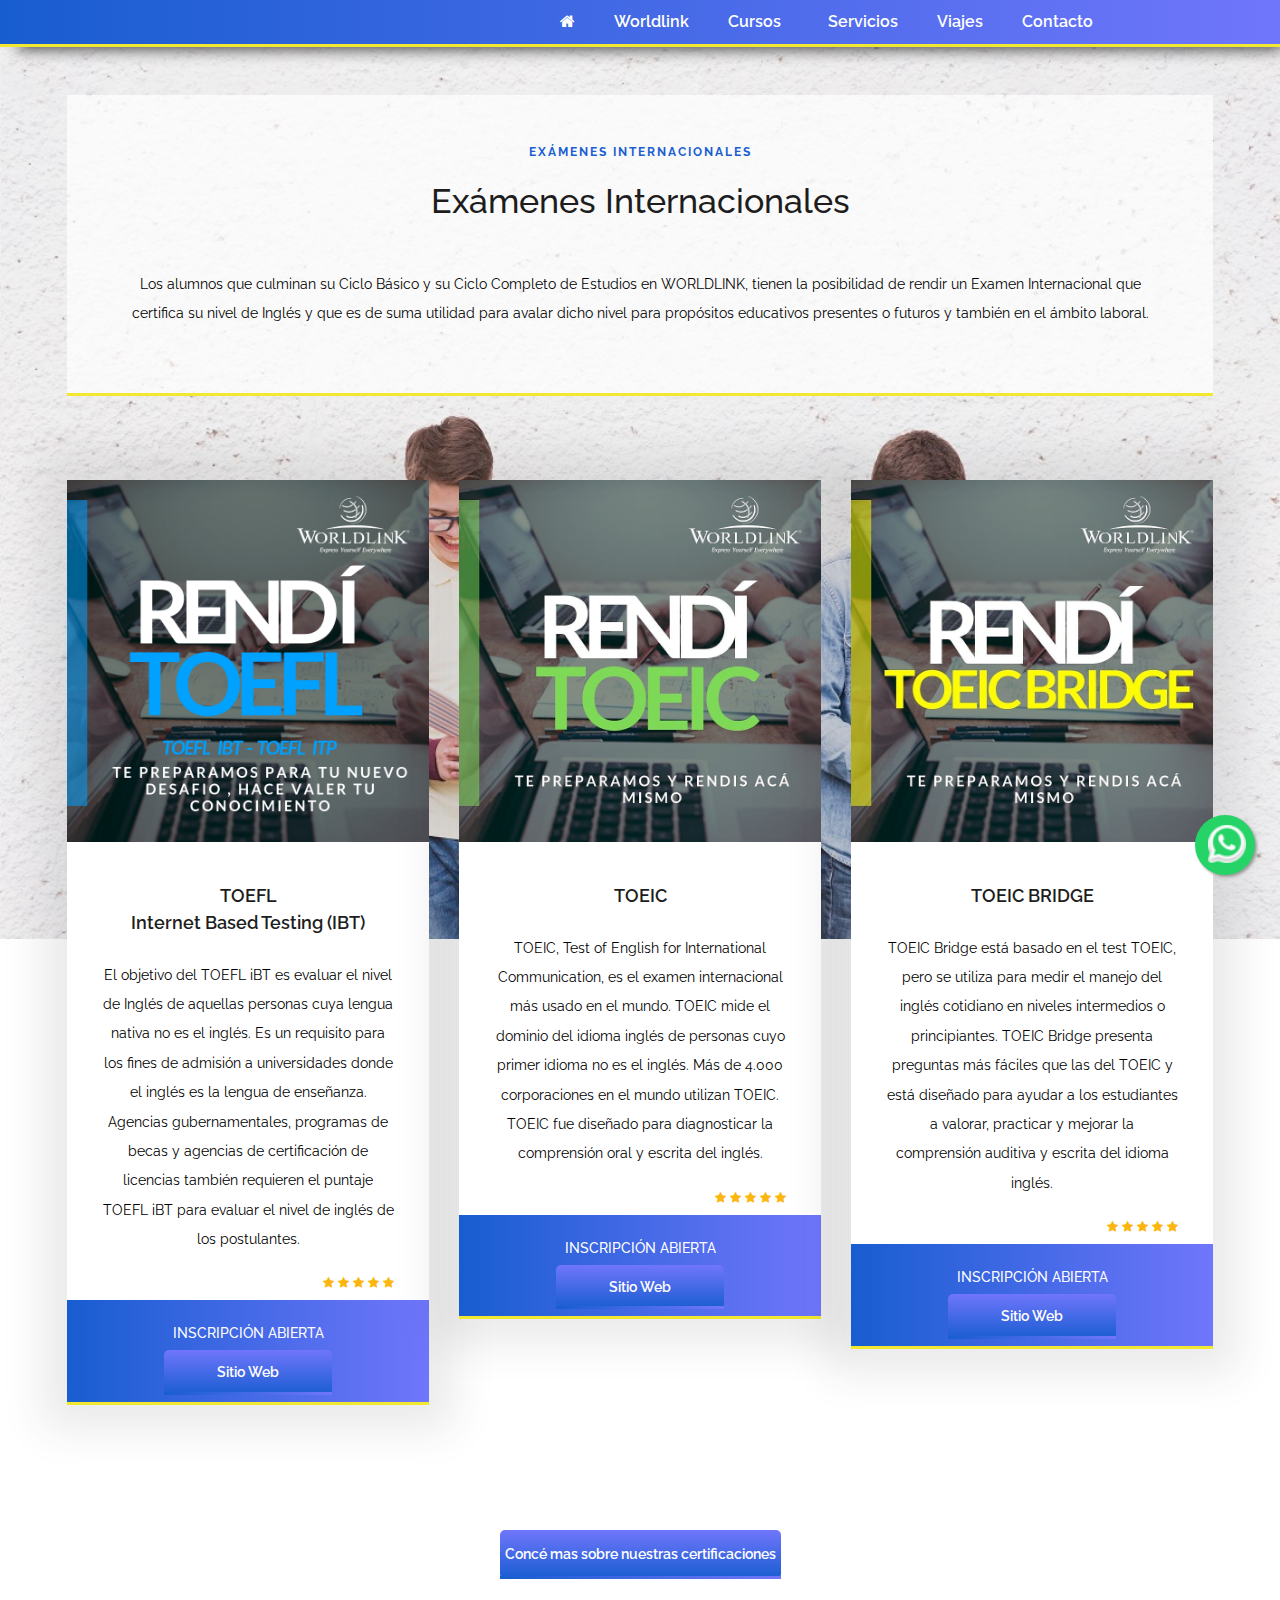
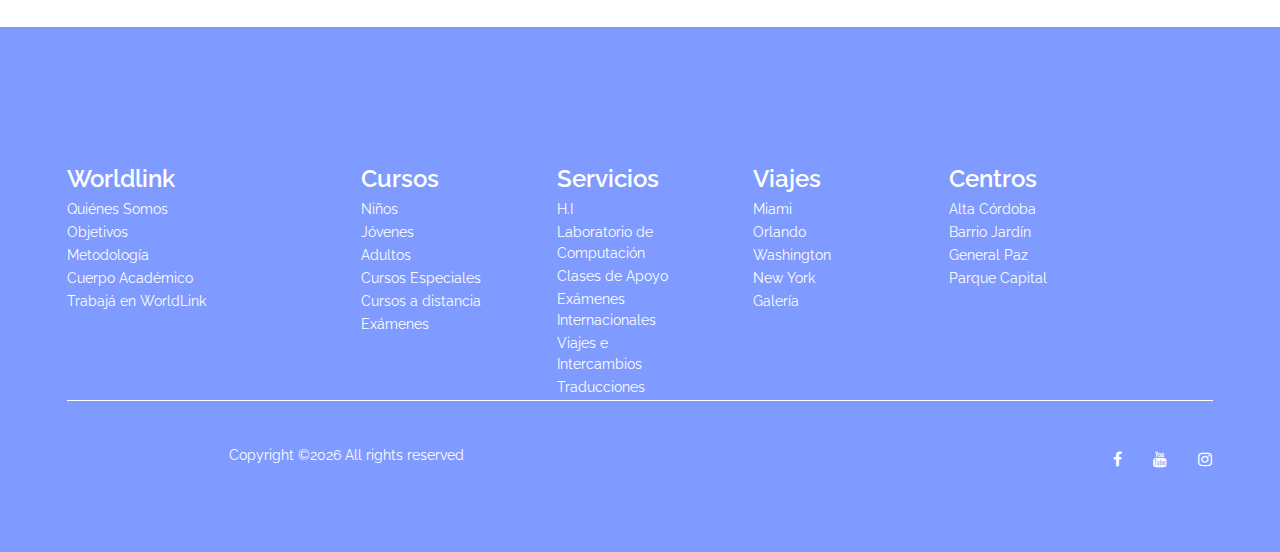
<file: internacionales.html>
<!DOCTYPE html>
<html lang="es">
<head>
	<title>Worldlink | Centro de Enseñanza de Inglés</title>
	<meta charset="UTF-8">
	<meta name="description" content="En WORLDLINK recibirás atención personalizada, enseñanza de calidad, material completo diseñado para cada curso y utilizaras tus recursos financieros con mayor eficiencia.
	Gracias a nuestro método orientado a la comunicación comenzarás a utilizar el idioma desde el primer día.">
	<meta name="keywords" content="ingles, español, idioma, cordoba, cordoba capital, argentina, aprender ingles, enseñanza, cursos, examenes internacionales, TOEFL, TOEIC, viajes">
	<meta name="viewport" content="width=device-width, initial-scale=1.0">
	<!-- Favicon -->
	<link rel="shortcut icon" type="image/ico" href="img\favicon.ico">

	<!-- Google Fonts -->
	<link href="https://fonts.googleapis.com/css?family=Raleway:400,400i,500,500i,600,600i,700,700i,800" rel="stylesheet">

	<!-- Stylesheets -->
	<link rel="stylesheet" href="css/bootstrap.min.css"/>
	<link rel="stylesheet" href="css/font-awesome.min.css"/>
	<link rel="stylesheet" href="css/flaticon.css"/>
	<link rel="stylesheet" href="css/owl.carousel.css"/>
	<link rel="stylesheet" href="css/style.css"/>

	<!-- whatsapp -->
	<link rel="stylesheet" href="css/whatsapp.css"/>
</head>
<body class="bodyinternacional">
	<!-- Page Preloder -->

	<!-- Header section -->
	<header class="header-section carta">
		<div class="header-warp">
			<div class="container">

								<div class="user-panel">
									<a href='index.html'>
				</div>
				<div class="nav-switch">
					<i class="fa fa-bars"></i>
				</div>
				<ul class="main-menu">
					<li><a href="index.html"> <i class="fa fa-home" ></i> </a></li>
					<li><a href='worldlink.html'><span>Worldlink</span></a></li>
					<li><a href='cursos.html'><span>Cursos &nbsp;</span></a></li>
					<li><a href='servicios.html'><span>Servicios</span></a></li>
					<li><a href='viajes.html'><span>Viajes  </span></a></li>
					<li><a href='contacto.html'><span>Contacto</span></a></li>


				</ul>
			</div>
		</div>
	</header>
	<!-- Header section end -->

	<section class="courses-section">
		<div class="container">

			<div class="sec-title text-center mt-5 p-5 bgred3">
				<span >Exámenes Internacionales</span>
				<h2>Exámenes Internacionales</h2>
				<p class="mt-5">Los alumnos que culminan su Ciclo Básico y su Ciclo Completo de Estudios en WORLDLINK, tienen la posibilidad de rendir un Examen Internacional que certifica su nivel de Inglés y que es de suma utilidad para avalar dicho nivel para propósitos educativos presentes o futuros y también en el ámbito laboral.</p>
			</div>
			<div class="row courses-page">
<!-- curso 1 -->
				<div class="col-lg-4 col-md-6 ">
					<div class="course-item bgred4">
						<figure class="course-preview">
							<img src="img/certificados/toefl.png" alt="">
						</figure>
						<div class="course-content text-center ">
							<div class="cc-text">
								<h5>TOEFL <br> Internet Based Testing (IBT)</h5>
								<p>El objetivo del TOEFL iBT es evaluar el nivel de Inglés de aquellas personas cuya lengua nativa no es el inglés. Es un requisito para los fines de admisión a universidades donde el inglés es la lengua de enseñanza. Agencias gubernamentales, programas de becas y agencias de certificación de licencias también requieren el puntaje TOEFL iBT para evaluar el nivel de inglés de los postulantes. </p>


								<div class="rating">
									<i class="fa fa-star"></i>
									<i class="fa fa-star"></i>
									<i class="fa fa-star"></i>
									<i class="fa fa-star"></i>
									<i class="fa fa-star"></i>

								</div>
							</div>
							<div class="seller-info text-center ">
								<h6>INSCRIPCIÓN ABIERTA<br>
								<a href="http://www.ets.org/toefl/ibt/about/" target="_blank" class="site-btn m-2 ">Sitio Web</a>

							</div>
						</div>
					</div>

				</div>
				<!-- curso 1 fin -->
				<!-- curso 2 -->
								<div class="col-lg-4 col-md-6">
									<div class="course-item bgred4">
										<figure class="course-preview">
											<img src="img/certificados/toeic.jpg" alt="">
										</figure>
										<div class="course-content text-center">
											<div class="cc-text">
												<h5>TOEIC</h5>
												<p>TOEIC, Test of English for International Communication, es el examen internacional más usado en el mundo. TOEIC mide el dominio del idioma inglés de personas cuyo primer idioma no es el inglés. Más de 4.000 corporaciones en el mundo utilizan TOEIC. TOEIC fue diseñado para diagnosticar la comprensión oral y escrita del inglés. </p>


												<div class="rating">
													<i class="fa fa-star"></i>
													<i class="fa fa-star"></i>
													<i class="fa fa-star"></i>
													<i class="fa fa-star"></i>
													<i class="fa fa-star"></i>

												</div>
											</div>
											<div class="seller-info text-center ">
												<h6>INSCRIPCIÓN ABIERTA<br>
												<a href="http://www.ets.org/toeic/" target="_blank" class="site-btn m-2 ">Sitio Web</a>

											</div>
										</div>
									</div>

								</div>
								<!-- curso 2 fin -->
								<!-- curso 3 -->
												<div class="col-lg-4 col-md-6" >
													<div class="course-item bgred4">
														<figure class="course-preview">
															<img src="img/certificados/bridge.jpg" alt="">
														</figure>
														<div class="course-content text-center " >
															<div class="cc-text">
																<h5>TOEIC BRIDGE</h5>
																<p>TOEIC Bridge está basado en el test TOEIC, pero se utiliza para medir el manejo del inglés cotidiano en niveles intermedios o principiantes. TOEIC Bridge presenta preguntas más fáciles que las del TOEIC y está diseñado para ayudar a los estudiantes a valorar, practicar y mejorar la comprensión auditiva y escrita del idioma inglés. </p>

																<div class="rating">
																	<i class="fa fa-star"></i>
																	<i class="fa fa-star"></i>
																	<i class="fa fa-star"></i>
																	<i class="fa fa-star"></i>
																	<i class="fa fa-star"></i>

																</div>
															</div>
															<div class="seller-info text-center ">
																<h6>INSCRIPCIÓN ABIERTA<br>
																<a href="http://www.ets.org/toeic/bridge" target="_blank" class="site-btn m-2 ">Sitio Web</a>

															</div>
														</div>
													</div>

												</div>
												<!-- curso 3 fin -->




			</div>

		</div>
    <div class="col-lg-12 text-center p-5">

    		<a href="#" class="site-btn">Concé mas sobre nuestras certificaciones</a>

    	</div>


	</section>

	<!-- fin cursos seecion 1 -->













	<!-- Footer section -->
	<footer class="footer-section spad pb-0">
		<div class="container">

			<div class="row text-white mt-5">

				<div class="col-lg-3 col-sm-6 col-xs-6 footer-widget">
					<h4>Worldlink</h4>
					<ul>
						<li><a href="worldlink.html">Quiénes Somos</a></li>
						<li><a href="worldlink.html">Objetivos</a></li>
						<li><a href="worldlink.html">Metodología</a></li>
						<li><a href="worldlink.html">Cuerpo Académico</a></li>
						<li><a href="worldlink.html">Trabajá en WorldLink </a></li>
					</ul>
				</div>
				<div class="col-lg-2 col-sm-6 col-xs-6 footer-widget">
					<h4>Cursos</h4>
					<ul>
						<li><a href="cursos.html">Niños</a></li>
						<li><a href="cursos.html">Jóvenes</a></li>
						<li><a href="cursos.html">Adultos</a></li>
						<li><a href="cursos.html">Cursos Especiales</a></li>
						<li><a href="cursos.html">Cursos a distancia</a></li>
						<li><a href="examenes.html">Exámenes</a></li>

					</ul>
				</div>
				<div class="col-lg-2 col-sm-6 col-xs-6 footer-widget">
					<h4>Servicios</h4>
					<ul>
						<li><a href="servicios.html">H.I</a></li>
						<li><a href="servicios.html">Laboratorio de <br> Computación</a></li>
						<li><a href="servicios.html">Clases de Apoyo</a></li>
						<li><a href="internacionales.html">Exámenes <br> Internacionales</a></li>
						<li><a href="viajes.html">Viajes e <br> Intercambios</a></li>
						<li><a href="servicios.html">Traducciones</a></li>
					</ul>
				</div>
				<div class="col-lg-2 col-sm-6 col-xs-6 footer-widget">
					<h4>Viajes</h4>
					<ul>
						<li><a href="viajes.html">Miami</a></li>
						<li><a href="viajes.html">Orlando</a></li>
						<li><a href="viajes.html">Washington</a></li>
						<li><a href="viajes.html">New York</a></li>
						<li><a href="galeria.html">Galería</a></li>
					</ul>
				</div>
				<div class="col-lg-2 col-sm-6 col-xs-6 footer-widget">
					<h4>Centros</h4>
					<ul>
						<li><a href="contacto.html">Alta Córdoba</a></li>
						<li><a href="contacto.html">Barrio Jardín</a></li>
						<li><a href="contacto.html">General Paz</a></li>
						<li><a href="contacto.html">Parque Capital</a></li>
					</ul>
				</div>
			</div>
			<div class="footer-bottom">

				<div class="row">
					<div class="col-6">
						<p class="text-white  text-center">
				Copyright &copy;<script>document.write(new Date().getFullYear());</script> All rights reserved</p>
					</div>
					<div class="col-6">
						<div class="social ">
							<a href="http://www.facebook.com/WORLDLINKcba" target="_blank"><i class="fa fa-facebook"></i></a>
							<a href="http://www.youtube.com/user/WORLDLINKCba"><i class="fa fa-youtube" target="_blank"></i></a>
							<a href="https://www.instagram.com/worldlinkedu/"><i class="fa fa-instagram"></i></a>
						</div>
					</div>

				</div>


			</div>


		</div>


		<!--  whatsapp -->
		<script>

	        if (document.addEventListener) {
	            window.addEventListener('load', setAgentsBox, false);
	        } else {
	            window.attachEvent('onload', setAgentsBox);
	        }
	        function setAgentsBox() {
	        //$(document).ready(function() {
	            $('#whatsappchat-agents1').jBox('Tooltip', {
	                position: {
	                    x: 'center',
	                    y: 'top'
	                },
	                content: $('.whatsappchat-agents-container1'),
	                trigger: 'click',
	                animation: {open: 'move', close: 'move'},
	                closeButton: true,
	                closeOnClick: true,
	                closeOnEsc: true,
	                adjustPosition: true,
	                adjustTracker: true,
	                adjustDistance: {top: 45, right: 5, bottom: 5, left: 5},
	                zIndex: 8000,
	                preventDefault: true
	            });
	        }

	    </script>
	    <div class="whatsappchat-agents-container whatsappchat-agents-container1" style="display: none;">
	        <div class="whatsappchat-agents-title whatsappchat-agents-title17" style="background-color: #25d366">¡Hola! Haz click en uno de nuestros centros y nos contactaremos contigo lo antes posible.</div>
					<div class="whatsappchat-agents-content">
	                <a href="https://web.whatsapp.com/send?l=es&amp;phone=5493516191390" target="_blank" class="whatsappchat-agents-content-agent">
	                    <div class="whatsappchat-agents-content-image">
	                        <img src="img/centro/altacordoba.jpg">
	                    </div>
	                    <div class="whatsappchat-agents-content-info whatsappchat-agents-content-info17">
	                        <span class="whatsappchat-agents-content-department">Centro de Enseñanza</span>
	                        <span class="whatsappchat-agents-content-name whatsappchat-agents-content-name17">Alta Córdoba</span>
	                    </div>
	                    <div class="clearfix"></div>
	                </a>
									<a href="https://web.whatsapp.com/send?l=es&amp;phone=5493513262360" target="_blank" class="whatsappchat-agents-content-agent">
	                    <div class="whatsappchat-agents-content-image">
	                        <img src="img/centro/barriojardin.jpg">
	                    </div>
	                    <div class="whatsappchat-agents-content-info whatsappchat-agents-content-info17">
	                        <span class="whatsappchat-agents-content-department">Centro de Enseñanza</span>
	                        <span class="whatsappchat-agents-content-name whatsappchat-agents-content-name17">Barrio Jardín</span>
	                    </div>
	                    <div class="clearfix"></div>
	                </a>
									<a href="https://web.whatsapp.com/send?l=es&amp;phone=5493518523414" target="_blank" class="whatsappchat-agents-content-agent">
	                    <div class="whatsappchat-agents-content-image">
	                        <img src="img/centro/generalpaz.jpg">
	                    </div>
	                    <div class="whatsappchat-agents-content-info whatsappchat-agents-content-info17">
	                        <span class="whatsappchat-agents-content-department">Centro de Enseñanza</span>
	                        <span class="whatsappchat-agents-content-name whatsappchat-agents-content-name17">General Paz</span>
	                    </div>
	                    <div class="clearfix"></div>
	                </a>
									<a href="https://web.whatsapp.com/send?l=es&amp;phone=5493512345608 " target="_blank" class="whatsappchat-agents-content-agent">
	                    <div class="whatsappchat-agents-content-image">
	                        <img src="img/centro/parquecapital.jpg">
	                    </div>
	                    <div class="whatsappchat-agents-content-info whatsappchat-agents-content-info17">
	                        <span class="whatsappchat-agents-content-department">Centro de Enseñanza</span>
	                        <span class="whatsappchat-agents-content-name whatsappchat-agents-content-name17">Parque Capital</span>
	                    </div>
	                    <div class="clearfix"></div>
	                </a>

	                    </div>
	    </div>
	            <a id="whatsappchat-agents1" target="_blank" href="https://web.whatsapp.com/send?l=es&amp;phone=543514718217" class="float whatsapp_1 float-bottom-right float-floating" style="background-color: #25d366">
	                <i class="whatsapp-icon-3x" style="padding-right:0px!important;"></i>
	        </a>            <div class="label-container label-container-bottom-right float-floating">
	                        <div class="label-text">Consultá ahora</div>
	            <i class="icon icon-play label-arrow"></i>
	                    </div>

	</footer>
	<!-- Footer section end -->


	<!--====== Javascripts & Jquery ======-->
	<script src="js/jquery-3.2.1.min.js"></script>
	<script src="js/bootstrap.min.js"></script>
	<script src="js/owl.carousel.min.js"></script>
	<script src="js/circle-progress.min.js"></script>
	<script src="js/main.js"></script>


	<script type="text/javascript" src="js/whatsappchat.js" ></script>



</body>
</html>
</file>
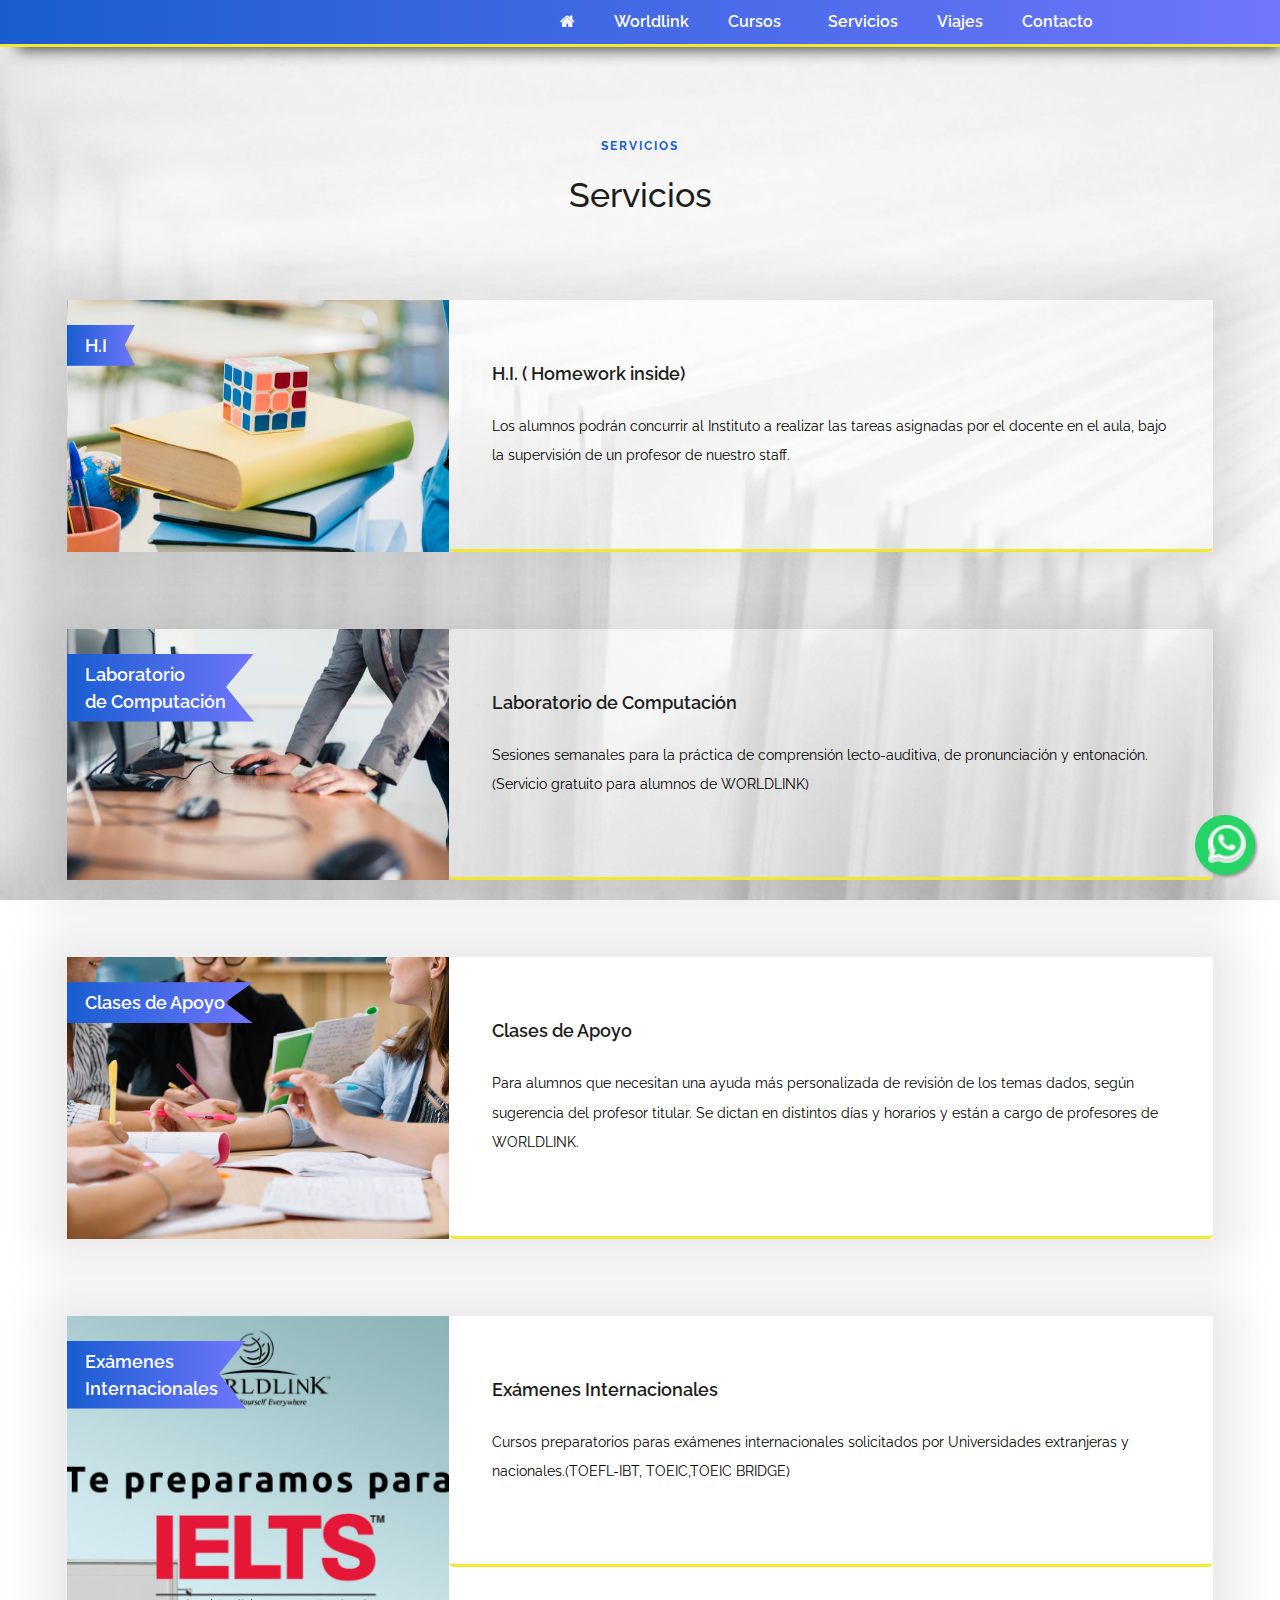
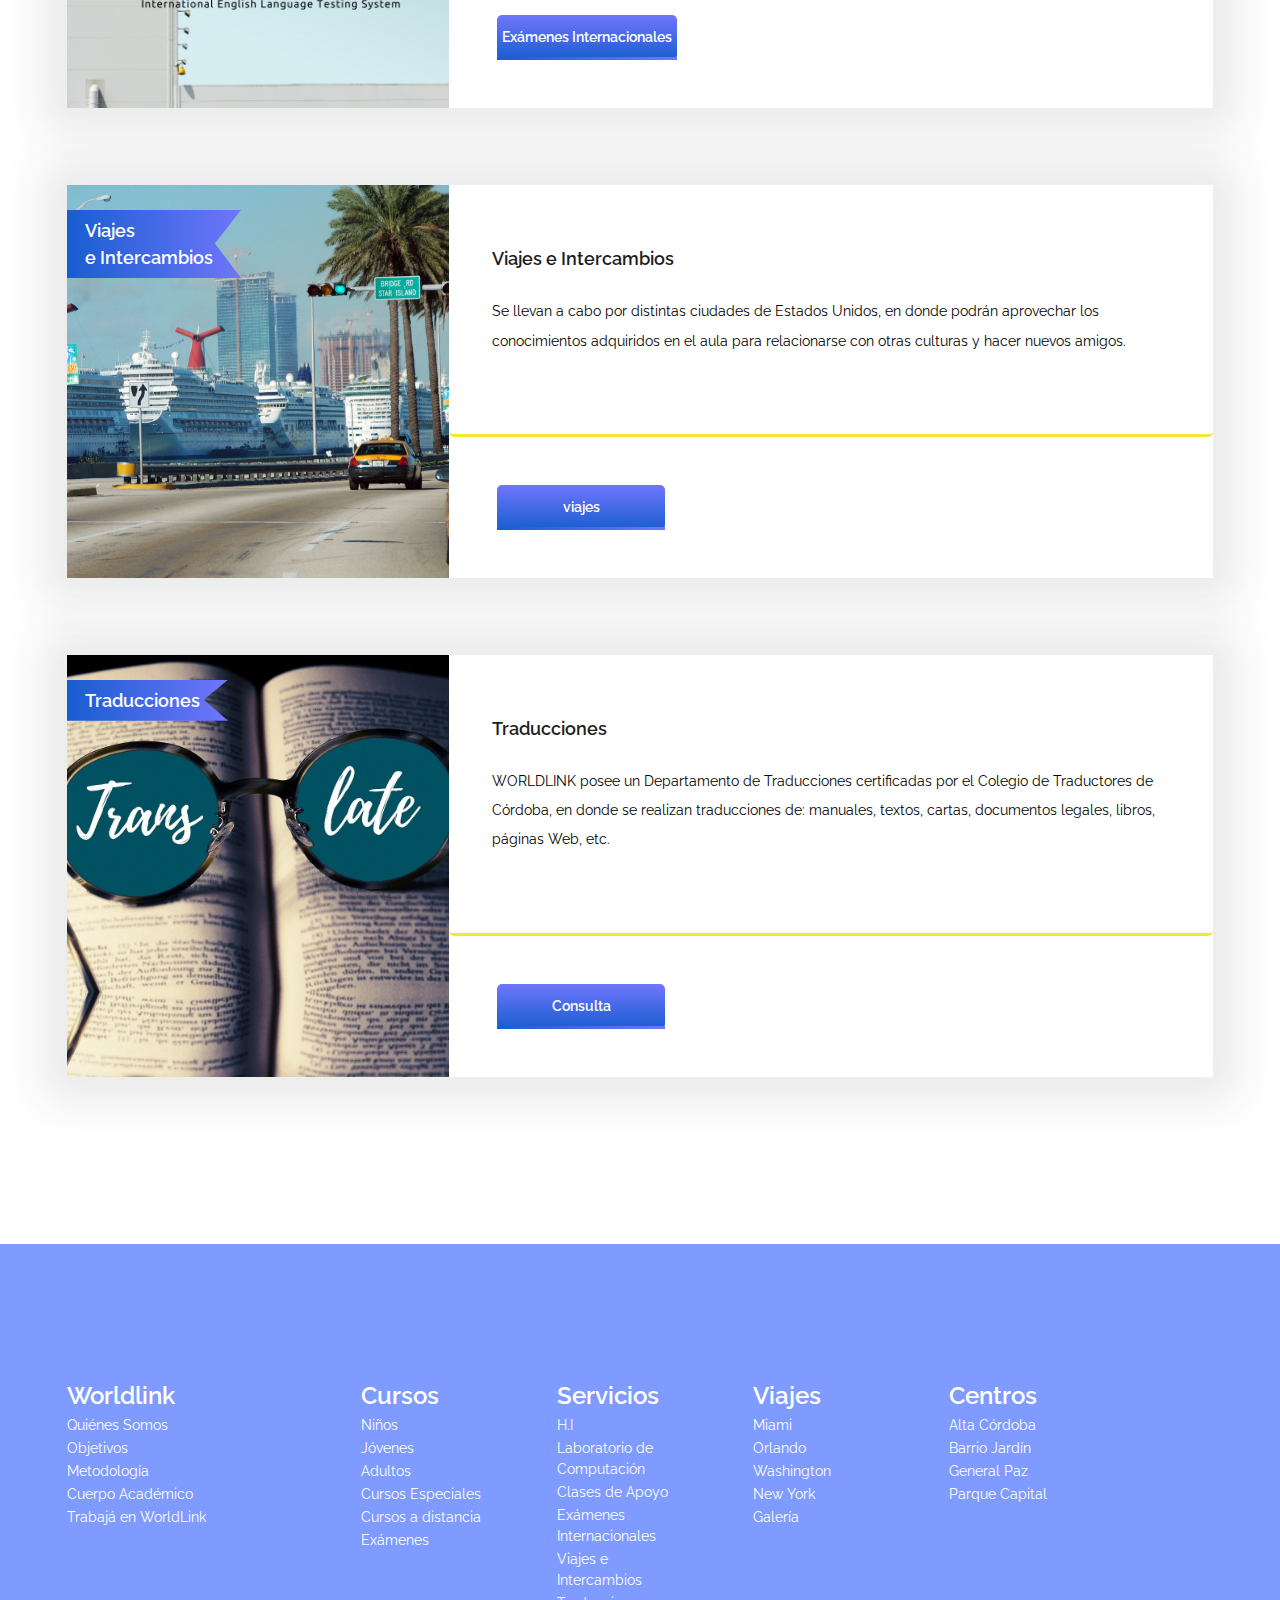
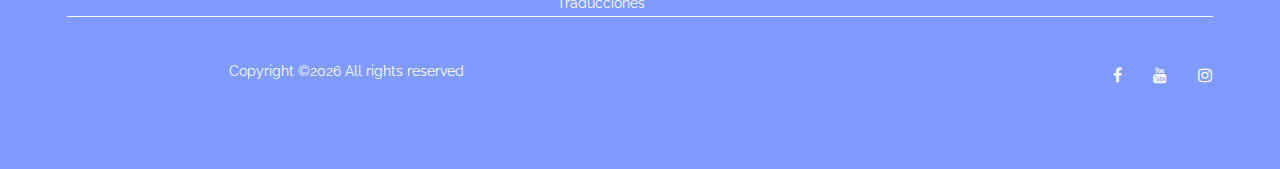
<file: servicios.html>
<!DOCTYPE html>
<html lang="es">
<head>
	<title>Worldlink | Centro de Enseñanza de Inglés</title>
	<meta charset="UTF-8">
	<meta name="description" content="En WORLDLINK recibirás atención personalizada, enseñanza de calidad, material completo diseñado para cada curso y utilizaras tus recursos financieros con mayor eficiencia.
	Gracias a nuestro método orientado a la comunicación comenzarás a utilizar el idioma desde el primer día.">
	<meta name="keywords" content="ingles, español, idioma, cordoba, cordoba capital, argentina, aprender ingles, enseñanza, cursos, examenes internacionales, TOEFL, TOEIC, viajes">
	<meta name="viewport" content="width=device-width, initial-scale=1.0">
	<!-- Favicon -->
	<link rel="shortcut icon" type="image/ico" href="img\favicon.ico">

	<!-- Google Fonts -->
	<link href="https://fonts.googleapis.com/css?family=Raleway:400,400i,500,500i,600,600i,700,700i,800" rel="stylesheet">

	<!-- Stylesheets -->
	<link rel="stylesheet" href="css/bootstrap.min.css"/>
	<link rel="stylesheet" href="css/font-awesome.min.css"/>
	<link rel="stylesheet" href="css/flaticon.css"/>
	<link rel="stylesheet" href="css/owl.carousel.css"/>
	<link rel="stylesheet" href="css/style.css"/>

	<!-- whatsapp -->
	<link rel="stylesheet" href="css/whatsapp.css"/>
</head>
<body class="bodyservicios">
	<!-- Page Preloder -->


	<!-- Header section -->
	<header class="header-section carta">
		<div class="header-warp">
			<div class="container">

								<div class="user-panel">
							<a href='index.html'>
				</div>
				<div class="nav-switch">
					<i class="fa fa-bars"></i>
				</div>
				<ul class="main-menu">
					<li><a href="index.html"> <i class="fa fa-home" ></i> </a></li>
					<li><a href='worldlink.html'><span>Worldlink</span></a></li>
					<li><a href='cursos.html'><span>Cursos &nbsp;</span></a></li>
					<li><a href='servicios.html'><span>Servicios</span></a></li>
					<li><a href='viajes.html'><span>Viajes  </span></a></li>
					<li><a href='contacto.html'><span>Contacto</span></a></li>


				</ul>
			</div>
		</div>
	</header>
	<!-- Header section end -->


	<section class="courses-section spad">
		<div class="container">
			<div class="sec-title text-center">
				<span>Servicios</span>
				<h2>Servicios</h2>
			</div>
			<div class="row courses-page">
	<!-- course -->
	<div class="col-lg-12 ">
		<div class="course-item featured-2">
			<div class="row">
				<div class="col-lg-4 p-0">
					<div class="course-preview set-bg" data-setbg="img/servicios/hi.jpg">
						<div class="price">H.I</div>
					</div>
				</div>
				<div class="col-lg-8 p-0">
					<div class="course-content bgred">
						<div class="cc-text">
							<h5>H.I. ( Homework inside)</h5>
							<p> Los alumnos podrán concurrir al Instituto a realizar las tareas asignadas por el docente en el aula, bajo la supervisión de un profesor de nuestro staff.</p>

							</div>
						</div>

					</div>


				</div>
			</div>
		</div>
		<div class="col-lg-12">
			<div class="course-item featured-2">
				<div class="row">
					<div class="col-lg-4 p-0">
						<div class="course-preview set-bg" data-setbg="img/servicios/computacion.jpg">
							<div class="price">Laboratorio <br> de Computación</div>
						</div>
					</div>
					<div class="col-lg-8 p-0">
						<div class="course-content bgred">
							<div class="cc-text">
								<h5>Laboratorio de Computación</h5>
								<p> Sesiones semanales para la práctica de comprensión lecto-auditiva, de pronunciación y entonación. (Servicio gratuito para alumnos de WORLDLINK) </p>

								</div>
							</div>

						</div>


					</div>
				</div>
			</div>
			<div class="col-lg-12">
				<div class="course-item featured-2">
					<div class="row">
						<div class="col-lg-4 p-0">
							<div class="course-preview set-bg" data-setbg="img/servicios/apoyo.jpg">
								<div class="price">Clases de Apoyo</div>
							</div>
						</div>
						<div class="col-lg-8 p-0">
							<div class="course-content bgred">
								<div class="cc-text">
									<h5>Clases de Apoyo</h5>
									<p>Para alumnos que necesitan una ayuda más personalizada de revisión de los temas dados, según sugerencia del profesor titular. Se dictan en distintos días y horarios y están a cargo de profesores de WORLDLINK. </p>

									</div>
								</div>

							</div>


						</div>
					</div>
				</div>
				<div class="col-lg-12">
					<div class="course-item featured-2">
						<div class="row">
							<div class="col-lg-4 p-0">
								<div class="course-preview set-bg" data-setbg="img/servicios/examen.png">
									<div class="price">Exámenes  <br> Internacionales</div>
								</div>
							</div>
							<div class="col-lg-8 p-0">
								<div class="course-content bgred">
									<div class="cc-text">
										<h5>Exámenes Internacionales</h5>
										<p>Cursos preparatorios paras exámenes internacionales solicitados por Universidades extranjeras y nacionales.(TOEFL-IBT, TOEIC,TOEIC BRIDGE)</p>
										</div>
									</div>
									<div class="">
										<div class="" ></div>
										<h6><a href="internacionales.html" class="site-btn m-5"><span>Exámenes Internacionales</span></a>
										</h6>

									</div>
								</div>


							</div>
						</div>
					</div>
					<div class="col-lg-12">
						<div class="course-item featured-2">
							<div class="row">
								<div class="col-lg-4 p-0">
									<div class="course-preview set-bg" data-setbg="img/servicios/viajes.jpg">
										<div class="price">Viajes <br> e Intercambios</div>
									</div>
								</div>
								<div class="col-lg-8 p-0">
									<div class="course-content bgred">
										<div class="cc-text">
											<h5>Viajes e Intercambios</h5>
											<p>Se llevan a cabo por distintas ciudades de Estados Unidos, en donde podrán aprovechar los conocimientos adquiridos en el aula para relacionarse con otras culturas y hacer nuevos amigos.</p>
											</div>
										</div>
										<div class="">
											<div class="" ></div>
											<h6><a href="viajes.html" class="site-btn m-5"><span>viajes</span></a>
											</h6>

										</div>
									</div>


								</div>
							</div>
						</div>
						<div class="col-lg-12">
							<div class="course-item featured-2">
								<div class="row">
									<div class="col-lg-4 p-0">
										<div class="course-preview set-bg" data-setbg="img/servicios/traductor.jpg">
											<div class="price">Traducciones</div>
										</div>
									</div>
									<div class="col-lg-8 p-0">
										<div class="course-content bgred">
											<div class="cc-text">
												<h5>Traducciones</h5>
												<p>WORLDLINK posee un Departamento de Traducciones certificadas por el Colegio de Traductores de Córdoba, en donde se realizan traducciones de: manuales, textos, cartas, documentos legales, libros, páginas Web, etc.</p>
												</div>
											</div>
											<div class="">
												<div class="" ></div>
												<h6><a href="#" class="site-btn m-5"><span>Consulta</span></a>
												</h6>

											</div>
										</div>


									</div>
								</div>
							</div>
	</div>
	</div>

	</div>
	</section>


	<!-- Footer section -->
	<footer class="footer-section spad pb-0">
		<div class="container">

			<div class="row text-white mt-5">

				<div class="col-lg-3 col-sm-6 col-xs-6 footer-widget">
					<h4>Worldlink</h4>
					<ul>
						<li><a href="worldlink.html">Quiénes Somos</a></li>
						<li><a href="worldlink.html">Objetivos</a></li>
						<li><a href="worldlink.html">Metodología</a></li>
						<li><a href="worldlink.html">Cuerpo Académico</a></li>
						<li><a href="worldlink.html">Trabajá en WorldLink </a></li>
					</ul>
				</div>
				<div class="col-lg-2 col-sm-6 col-xs-6 footer-widget">
					<h4>Cursos</h4>
					<ul>
						<li><a href="cursos.html">Niños</a></li>
						<li><a href="cursos.html">Jóvenes</a></li>
						<li><a href="cursos.html">Adultos</a></li>
						<li><a href="cursos.html">Cursos Especiales</a></li>
						<li><a href="cursos.html">Cursos a distancia</a></li>
						<li><a href="examenes.html">Exámenes</a></li>

					</ul>
				</div>
				<div class="col-lg-2 col-sm-6 col-xs-6 footer-widget">
					<h4>Servicios</h4>
					<ul>
						<li><a href="servicios.html">H.I</a></li>
						<li><a href="servicios.html">Laboratorio de <br> Computación</a></li>
						<li><a href="servicios.html">Clases de Apoyo</a></li>
						<li><a href="internacionales.html">Exámenes <br> Internacionales</a></li>
						<li><a href="viajes.html">Viajes e <br> Intercambios</a></li>
						<li><a href="servicios.html">Traducciones</a></li>
					</ul>
				</div>
				<div class="col-lg-2 col-sm-6 col-xs-6 footer-widget">
					<h4>Viajes</h4>
					<ul>
						<li><a href="viajes.html">Miami</a></li>
						<li><a href="viajes.html">Orlando</a></li>
						<li><a href="viajes.html">Washington</a></li>
						<li><a href="viajes.html">New York</a></li>
						<li><a href="galeria.html">Galería</a></li>
					</ul>
				</div>
				<div class="col-lg-2 col-sm-6 col-xs-6 footer-widget">
					<h4>Centros</h4>
					<ul>
						<li><a href="contacto.html">Alta Córdoba</a></li>
						<li><a href="contacto.html">Barrio Jardín</a></li>
						<li><a href="contacto.html">General Paz</a></li>
						<li><a href="contacto.html">Parque Capital</a></li>
					</ul>
				</div>
			</div>
			<div class="footer-bottom">

				<div class="row">
					<div class="col-6">
						<p class="text-white  text-center">
				Copyright &copy;<script>document.write(new Date().getFullYear());</script> All rights reserved</p>
					</div>
					<div class="col-6">
						<div class="social ">
							<a href="http://www.facebook.com/WORLDLINKcba" target="_blank"><i class="fa fa-facebook"></i></a>
							<a href="http://www.youtube.com/user/WORLDLINKCba"><i class="fa fa-youtube" target="_blank"></i></a>
							<a href="https://www.instagram.com/worldlinkedu/"><i class="fa fa-instagram"></i></a>
						</div>
					</div>

				</div>


			</div>


		</div>


		<!--  whatsapp -->
		<script>

	        if (document.addEventListener) {
	            window.addEventListener('load', setAgentsBox, false);
	        } else {
	            window.attachEvent('onload', setAgentsBox);
	        }
	        function setAgentsBox() {
	        //$(document).ready(function() {
	            $('#whatsappchat-agents1').jBox('Tooltip', {
	                position: {
	                    x: 'center',
	                    y: 'top'
	                },
	                content: $('.whatsappchat-agents-container1'),
	                trigger: 'click',
	                animation: {open: 'move', close: 'move'},
	                closeButton: true,
	                closeOnClick: true,
	                closeOnEsc: true,
	                adjustPosition: true,
	                adjustTracker: true,
	                adjustDistance: {top: 45, right: 5, bottom: 5, left: 5},
	                zIndex: 8000,
	                preventDefault: true
	            });
	        }

	    </script>
	    <div class="whatsappchat-agents-container whatsappchat-agents-container1" style="display: none;">
	        <div class="whatsappchat-agents-title whatsappchat-agents-title17" style="background-color: #25d366">¡Hola! Haz click en uno de nuestros centros y nos contactaremos contigo lo antes posible.</div>
					<div class="whatsappchat-agents-content">
	                <a href="https://web.whatsapp.com/send?l=es&amp;phone=5493516191390" target="_blank" class="whatsappchat-agents-content-agent">
	                    <div class="whatsappchat-agents-content-image">
	                        <img src="img/centro/altacordoba.jpg">
	                    </div>
	                    <div class="whatsappchat-agents-content-info whatsappchat-agents-content-info17">
	                        <span class="whatsappchat-agents-content-department">Centro de Enseñanza</span>
	                        <span class="whatsappchat-agents-content-name whatsappchat-agents-content-name17">Alta Córdoba</span>
	                    </div>
	                    <div class="clearfix"></div>
	                </a>
									<a href="https://web.whatsapp.com/send?l=es&amp;phone=5493513262360" target="_blank" class="whatsappchat-agents-content-agent">
	                    <div class="whatsappchat-agents-content-image">
	                        <img src="img/centro/barriojardin.jpg">
	                    </div>
	                    <div class="whatsappchat-agents-content-info whatsappchat-agents-content-info17">
	                        <span class="whatsappchat-agents-content-department">Centro de Enseñanza</span>
	                        <span class="whatsappchat-agents-content-name whatsappchat-agents-content-name17">Barrio Jardín</span>
	                    </div>
	                    <div class="clearfix"></div>
	                </a>
									<a href="https://web.whatsapp.com/send?l=es&amp;phone=5493518523414" target="_blank" class="whatsappchat-agents-content-agent">
	                    <div class="whatsappchat-agents-content-image">
	                        <img src="img/centro/generalpaz.jpg">
	                    </div>
	                    <div class="whatsappchat-agents-content-info whatsappchat-agents-content-info17">
	                        <span class="whatsappchat-agents-content-department">Centro de Enseñanza</span>
	                        <span class="whatsappchat-agents-content-name whatsappchat-agents-content-name17">General Paz</span>
	                    </div>
	                    <div class="clearfix"></div>
	                </a>
									<a href="https://web.whatsapp.com/send?l=es&amp;phone=5493512345608 " target="_blank" class="whatsappchat-agents-content-agent">
	                    <div class="whatsappchat-agents-content-image">
	                        <img src="img/centro/parquecapital.jpg">
	                    </div>
	                    <div class="whatsappchat-agents-content-info whatsappchat-agents-content-info17">
	                        <span class="whatsappchat-agents-content-department">Centro de Enseñanza</span>
	                        <span class="whatsappchat-agents-content-name whatsappchat-agents-content-name17">Parque Capital</span>
	                    </div>
	                    <div class="clearfix"></div>
	                </a>

	                    </div>
	    </div>
	            <a id="whatsappchat-agents1" target="_blank" href="https://web.whatsapp.com/send?l=es&amp;phone=543514718217" class="float whatsapp_1 float-bottom-right float-floating" style="background-color: #25d366">
	                <i class="whatsapp-icon-3x" style="padding-right:0px!important;"></i>
	        </a>            <div class="label-container label-container-bottom-right float-floating">
	                        <div class="label-text">Consultá ahora</div>
	            <i class="icon icon-play label-arrow"></i>
	                    </div>

	</footer>
	<!-- Footer section end -->


	<!--====== Javascripts & Jquery ======-->
	<script src="js/jquery-3.2.1.min.js"></script>
	<script src="js/bootstrap.min.js"></script>
	<script src="js/owl.carousel.min.js"></script>
	<script src="js/circle-progress.min.js"></script>
	<script src="js/main.js"></script>


	<script type="text/javascript" src="js/whatsappchat.js" ></script>



</body>
</html>
</file>
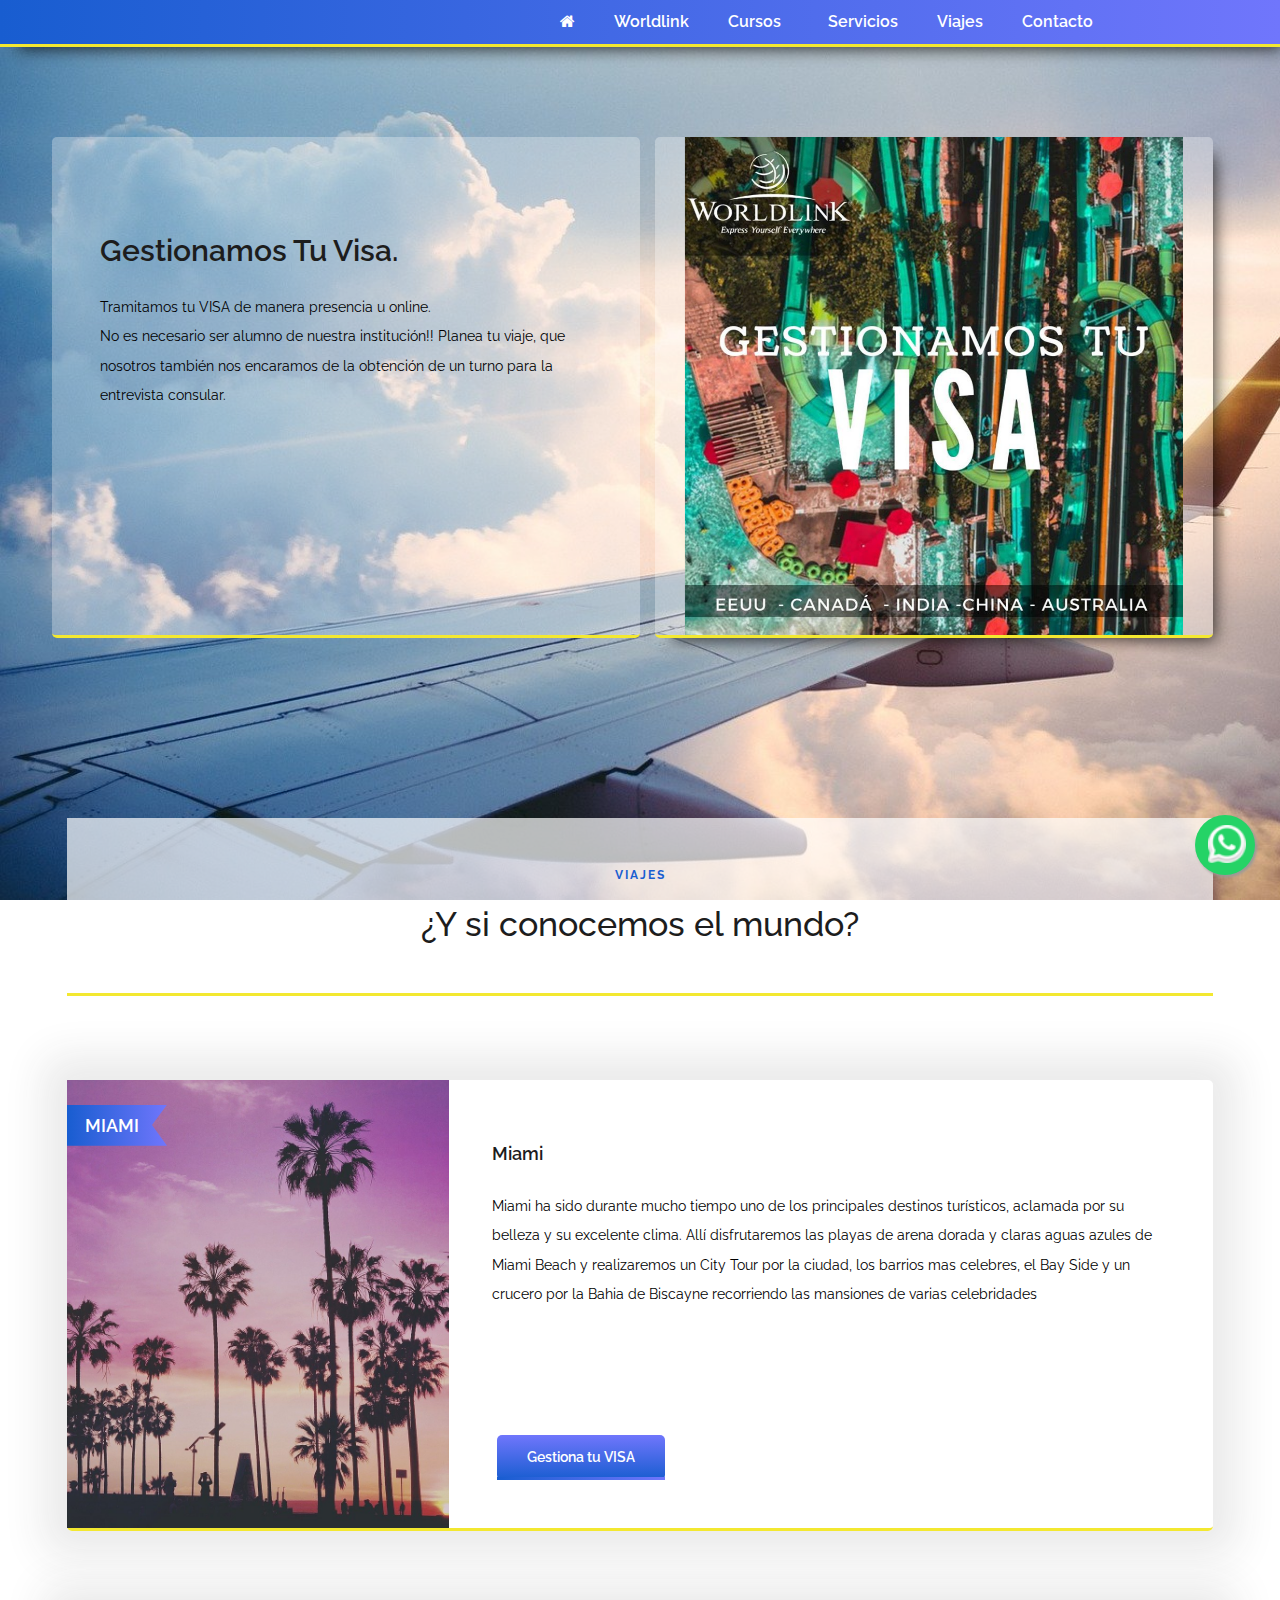
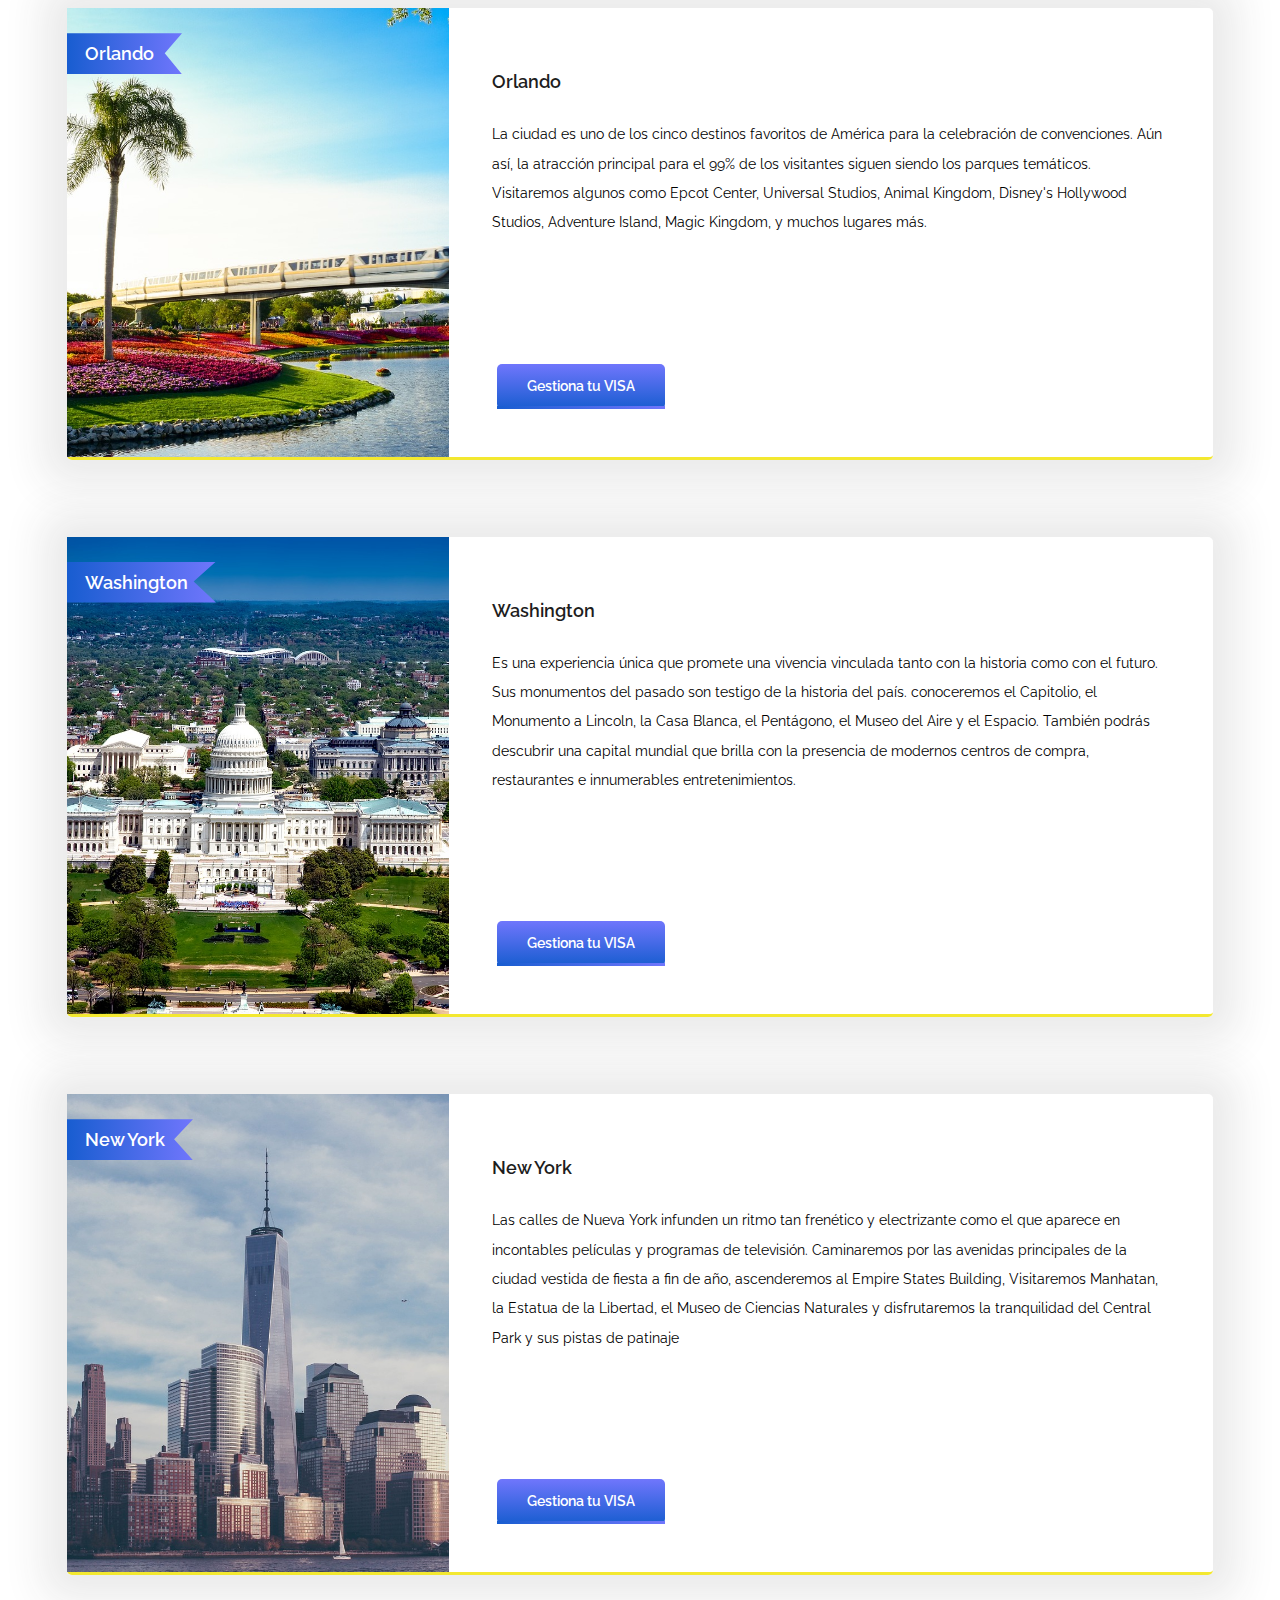
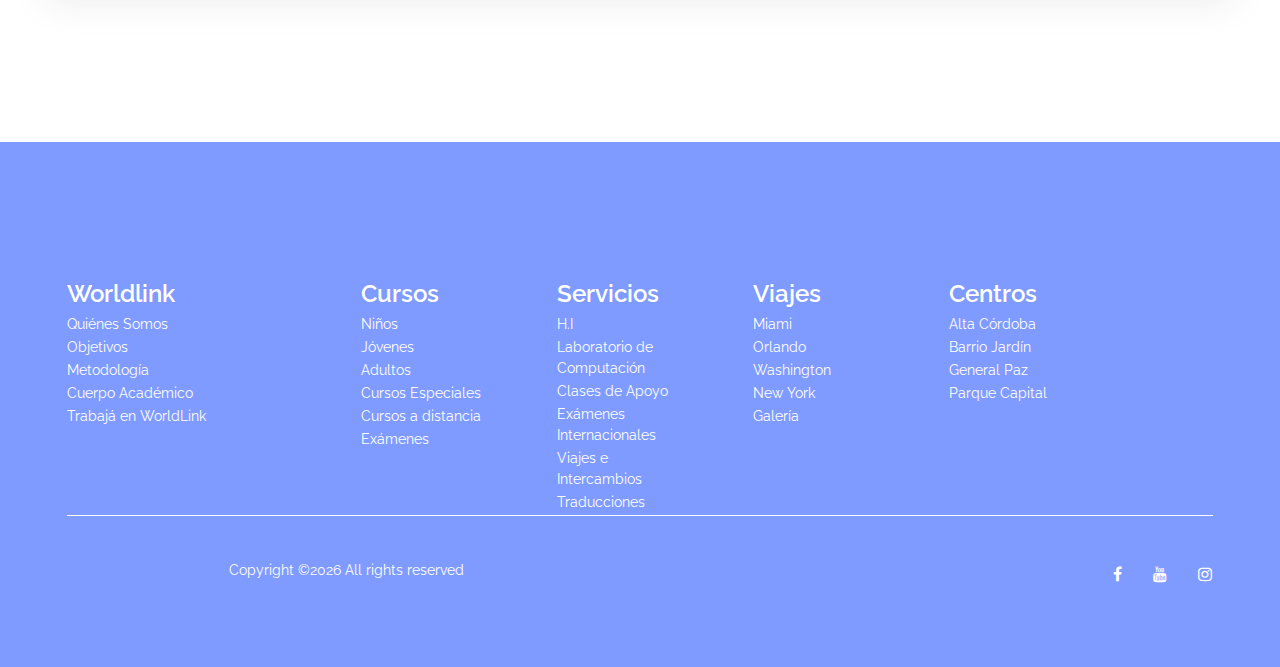
<file: viajes.html>
<!DOCTYPE html>
<html lang="es">
<head>
	<title>Worldlink | Centro de Enseñanza de Inglés</title>
	<meta charset="UTF-8">
	<meta name="description" content="En WORLDLINK recibirás atención personalizada, enseñanza de calidad, material completo diseñado para cada curso y utilizaras tus recursos financieros con mayor eficiencia.
	Gracias a nuestro método orientado a la comunicación comenzarás a utilizar el idioma desde el primer día.">
	<meta name="keywords" content="ingles, español, idioma, cordoba, cordoba capital, argentina, aprender ingles, enseñanza, cursos, examenes internacionales, TOEFL, TOEIC, viajes">
	<meta name="viewport" content="width=device-width, initial-scale=1.0">
	<!-- Favicon -->
	<link rel="shortcut icon" type="image/ico" href="img\favicon.ico">

	<!-- Google Fonts -->
	<link href="https://fonts.googleapis.com/css?family=Raleway:400,400i,500,500i,600,600i,700,700i,800" rel="stylesheet">

	<!-- Stylesheets -->
	<link rel="stylesheet" href="css/bootstrap.min.css"/>
	<link rel="stylesheet" href="css/font-awesome.min.css"/>
	<link rel="stylesheet" href="css/flaticon.css"/>
	<link rel="stylesheet" href="css/owl.carousel.css"/>
	<link rel="stylesheet" href="css/style.css"/>

	<!-- whatsapp -->
	<link rel="stylesheet" href="css/whatsapp.css"/>
</head>
<body class="bodyviaje">
	<!-- Page Preloder -->


	<!-- Header section -->
	<header class="header-section carta">
		<div class="header-warp">
			<div class="container">

								<div class="user-panel">
							<a href='index.html'>
				</div>
				<div class="nav-switch">
					<i class="fa fa-bars"></i>
				</div>
				<ul class="main-menu">
					<li><a href="index.html"> <i class="fa fa-home" ></i> </a></li>
					<li><a href='worldlink.html'><span>Worldlink</span></a></li>
					<li><a href='cursos.html'><span>Cursos &nbsp;</span></a></li>
					<li><a href='servicios.html'><span>Servicios</span></a></li>
					<li><a href='viajes.html'><span>Viajes  </span></a></li>
					<li><a href='contacto.html'><span>Contacto</span></a></li>


				</ul>
			</div>
		</div>
	</header>
	<!-- Header section end -->

	<section class="courses-section spad">
		<div class="container">
			<div class="row">
				<div class="col-lg-6 bgred p-5">
					<h3 class="mt-5"><span>Gestionamos Tu Visa.</span></h3><br>
					<p>Tramitamos tu VISA de manera presencia u online. <br> No es necesario ser alumno de nuestra institución!! Planea tu viaje, que nosotros también nos encaramos de la obtención de un turno para la entrevista consular. </p>

				</div>
				<div class="col-lg-6">

						<div class="review-slider owl-carousel owl-theme bgred carta">
						<div class="rs-item">
							<a href="cursos.html"><img src="img/visa.jpg" ></a>
						</div>
						<div class="rs-item">
							<a href="viajes.html"><img src="img/visa2.jpg" ></a>
						</div>
					</div>


				</div>

			</div>

		</div>

	</section>

	<section class="courses-section spad">
		<div class="container ">
			<div class="sec-title text-center bgred3 p-5">
				<span>Viajes</span>
				<h2>¿Y si conocemos el mundo?</h2>
			</div>
			<div class="row courses-page">
	<!-- course -->
	<div class="col-lg-12">
		<div class="course-item featured-2 bgred">
			<div class="row">
				<div class="col-lg-4 p-0">
					<div class="course-preview set-bg" data-setbg="img/viajes/miami.jpg">
						<div class="price">MIAMI</div>
					</div>
				</div>
				<div class="col-lg-8 p-0">
					<div class="course-content">
						<div class="cc-text">
							<h5>Miami</h5>
							<p> Miami ha sido durante mucho tiempo uno de los principales destinos turísticos, aclamada por su belleza y su excelente clima. Allí disfrutaremos las playas de arena dorada y claras aguas azules de Miami Beach y realizaremos un City Tour por la ciudad, los barrios mas celebres, el Bay Side y un crucero por la Bahia de Biscayne recorriendo las mansiones de varias celebridades </p>

							</div>
						</div>
						<div class="">
							<div class="" ></div>
							<h6><a href="contacto.html" class="site-btn m-5"><span>Gestiona tu VISA</span></a>
							</h6>

						</div>
					</div>


				</div>
			</div>
		</div>
		<div class="col-lg-12">
			<div class="course-item featured-2 bgred">
				<div class="row">
					<div class="col-lg-4 p-0">
						<div class="course-preview set-bg" data-setbg="img/viajes/orlando.jpg">
							<div class="price">Orlando</div>
						</div>
					</div>
					<div class="col-lg-8 p-0">
						<div class="course-content">
							<div class="cc-text">
								<h5>Orlando</h5>
								<p> La ciudad es uno de los cinco destinos favoritos de América para la celebración de convenciones. Aún así, la atracción principal para el 99% de los visitantes siguen siendo los parques temáticos. Visitaremos algunos como Epcot Center, Universal Studios, Animal Kingdom, Disney's Hollywood Studios, Adventure Island, Magic Kingdom, y muchos lugares más. </p>

								</div>
							</div>
							<div class="">
								<div class="" ></div>
								<h6><a href="contacto.html" class="site-btn m-5"><span>Gestiona tu VISA</span></a>
								</h6>

							</div>
						</div>


					</div>
				</div>
			</div>
			<div class="col-lg-12">
				<div class="course-item featured-2 bgred">
					<div class="row">
						<div class="col-lg-4 p-0">
							<div class="course-preview set-bg" data-setbg="img/viajes/washington.jpg">
								<div class="price">Washington</div>
							</div>
						</div>
						<div class="col-lg-8 p-0">
							<div class="course-content ">
								<div class="cc-text">
									<h5>Washington</h5>
									<p>Es una experiencia única que promete una vivencia vinculada tanto con la historia como con el futuro. Sus monumentos del pasado son testigo de la historia del país. conoceremos el Capitolio, el Monumento a Lincoln, la Casa Blanca, el Pentágono, el Museo del Aire y el Espacio. También podrás descubrir una capital mundial que brilla con la presencia de modernos centros de compra, restaurantes e innumerables entretenimientos. </p>

									</div>
								</div>
								<div class="">
									<div class="" ></div>
									<h6><a href="contacto.html" class="site-btn m-5"><span>Gestiona tu VISA</span></a>
									</h6>

								</div>
							</div>


						</div>
					</div>
				</div>
				<div class="col-lg-12">
					<div class="course-item featured-2 bgred">
						<div class="row">
							<div class="col-lg-4 p-0">
								<div class="course-preview set-bg" data-setbg="img/viajes/newyork.jpg">
									<div class="price">New York</div>
								</div>
							</div>
							<div class="col-lg-8 p-0">
								<div class="course-content">
									<div class="cc-text">
										<h5>New York</h5>
										<p> Las calles de Nueva York infunden un ritmo tan frenético y electrizante como el que aparece en incontables películas y programas de televisión. Caminaremos por las avenidas principales de la ciudad vestida de fiesta a fin de año, ascenderemos al Empire States Building, Visitaremos Manhatan, la Estatua de la Libertad, el Museo de Ciencias Naturales y disfrutaremos la tranquilidad del Central Park y sus pistas de patinaje </p>

										</div>
									</div>
									<div class="">
										<div class="" ></div>
										<h6><a href="contacto.html" class="site-btn m-5"><span>Gestiona tu VISA</span></a>
										</h6>

									</div>
								</div>


							</div>
						</div>
					</div>
	</div>
</div>

</div>
</section>
<!-- Courses section end -->





	<!-- Footer section -->
	<footer class="footer-section spad pb-0">
		<div class="container">

			<div class="row text-white mt-5">

				<div class="col-lg-3 col-sm-6 col-xs-6 footer-widget">
					<h4>Worldlink</h4>
					<ul>
						<li><a href="worldlink.html">Quiénes Somos</a></li>
						<li><a href="worldlink.html">Objetivos</a></li>
						<li><a href="worldlink.html">Metodología</a></li>
						<li><a href="worldlink.html">Cuerpo Académico</a></li>
						<li><a href="worldlink.html">Trabajá en WorldLink </a></li>
					</ul>
				</div>
				<div class="col-lg-2 col-sm-6 col-xs-6 footer-widget">
					<h4>Cursos</h4>
					<ul>
						<li><a href="cursos.html">Niños</a></li>
						<li><a href="cursos.html">Jóvenes</a></li>
						<li><a href="cursos.html">Adultos</a></li>
						<li><a href="cursos.html">Cursos Especiales</a></li>
						<li><a href="cursos.html">Cursos a distancia</a></li>
						<li><a href="examenes.html">Exámenes</a></li>

					</ul>
				</div>
				<div class="col-lg-2 col-sm-6 col-xs-6 footer-widget">
					<h4>Servicios</h4>
					<ul>
						<li><a href="servicios.html">H.I</a></li>
						<li><a href="servicios.html">Laboratorio de <br> Computación</a></li>
						<li><a href="servicios.html">Clases de Apoyo</a></li>
						<li><a href="internacionales.html">Exámenes <br> Internacionales</a></li>
						<li><a href="viajes.html">Viajes e <br> Intercambios</a></li>
						<li><a href="servicios.html">Traducciones</a></li>
					</ul>
				</div>
				<div class="col-lg-2 col-sm-6 col-xs-6 footer-widget">
					<h4>Viajes</h4>
					<ul>
						<li><a href="viajes.html">Miami</a></li>
						<li><a href="viajes.html">Orlando</a></li>
						<li><a href="viajes.html">Washington</a></li>
						<li><a href="viajes.html">New York</a></li>
						<li><a href="galeria.html">Galería</a></li>
					</ul>
				</div>
				<div class="col-lg-2 col-sm-6 col-xs-6 footer-widget">
					<h4>Centros</h4>
					<ul>
						<li><a href="contacto.html">Alta Córdoba</a></li>
						<li><a href="contacto.html">Barrio Jardín</a></li>
						<li><a href="contacto.html">General Paz</a></li>
						<li><a href="contacto.html">Parque Capital</a></li>
					</ul>
				</div>
			</div>
			<div class="footer-bottom">

				<div class="row">
					<div class="col-6">
						<p class="text-white  text-center">
				Copyright &copy;<script>document.write(new Date().getFullYear());</script> All rights reserved</p>
					</div>
					<div class="col-6">
						<div class="social ">
							<a href="http://www.facebook.com/WORLDLINKcba" target="_blank"><i class="fa fa-facebook"></i></a>
							<a href="http://www.youtube.com/user/WORLDLINKCba"><i class="fa fa-youtube" target="_blank"></i></a>
							<a href="https://www.instagram.com/worldlinkedu/"><i class="fa fa-instagram"></i></a>
						</div>
					</div>

				</div>


			</div>


		</div>


		<!--  whatsapp -->
		<script>

	        if (document.addEventListener) {
	            window.addEventListener('load', setAgentsBox, false);
	        } else {
	            window.attachEvent('onload', setAgentsBox);
	        }
	        function setAgentsBox() {
	        //$(document).ready(function() {
	            $('#whatsappchat-agents1').jBox('Tooltip', {
	                position: {
	                    x: 'center',
	                    y: 'top'
	                },
	                content: $('.whatsappchat-agents-container1'),
	                trigger: 'click',
	                animation: {open: 'move', close: 'move'},
	                closeButton: true,
	                closeOnClick: true,
	                closeOnEsc: true,
	                adjustPosition: true,
	                adjustTracker: true,
	                adjustDistance: {top: 45, right: 5, bottom: 5, left: 5},
	                zIndex: 8000,
	                preventDefault: true
	            });
	        }

	    </script>
	    <div class="whatsappchat-agents-container whatsappchat-agents-container1" style="display: none;">
	        <div class="whatsappchat-agents-title whatsappchat-agents-title17" style="background-color: #25d366">¡Hola! Haz click en uno de nuestros centros y nos contactaremos contigo lo antes posible.</div>
					<div class="whatsappchat-agents-content">
	                <a href="https://api.whatsapp.com/send?phone=5493516191390" target="_blank" class="whatsappchat-agents-content-agent">
	                    <div class="whatsappchat-agents-content-image">
	                        <img src="img/centro/altacordoba.jpg">
	                    </div>
	                    <div class="whatsappchat-agents-content-info whatsappchat-agents-content-info17">
	                        <span class="whatsappchat-agents-content-department">Centro de Enseñanza</span>
	                        <span class="whatsappchat-agents-content-name whatsappchat-agents-content-name17">Alta Córdoba</span>
	                    </div>
	                    <div class="clearfix"></div>
	                </a>
									<a href="https://api.whatsapp.com/send?phone=5493513262360" target="_blank" class="whatsappchat-agents-content-agent">
	                    <div class="whatsappchat-agents-content-image">
	                        <img src="img/centro/barriojardin.jpg">
	                    </div>
	                    <div class="whatsappchat-agents-content-info whatsappchat-agents-content-info17">
	                        <span class="whatsappchat-agents-content-department">Centro de Enseñanza</span>
	                        <span class="whatsappchat-agents-content-name whatsappchat-agents-content-name17">Barrio Jardín</span>
	                    </div>
	                    <div class="clearfix"></div>
	                </a>
									<a href="https://api.whatsapp.com/send?phone=5493518523414" target="_blank" class="whatsappchat-agents-content-agent">
	                    <div class="whatsappchat-agents-content-image">
	                        <img src="img/centro/generalpaz.jpg">
	                    </div>
	                    <div class="whatsappchat-agents-content-info whatsappchat-agents-content-info17">
	                        <span class="whatsappchat-agents-content-department">Centro de Enseñanza</span>
	                        <span class="whatsappchat-agents-content-name whatsappchat-agents-content-name17">General Paz</span>
	                    </div>
	                    <div class="clearfix"></div>
	                </a>
									<a href="https://api.whatsapp.com/send?phone=5493512345608 " target="_blank" class="whatsappchat-agents-content-agent">
	                    <div class="whatsappchat-agents-content-image">
	                        <img src="img/centro/parquecapital.jpg">
	                    </div>
	                    <div class="whatsappchat-agents-content-info whatsappchat-agents-content-info17">
	                        <span class="whatsappchat-agents-content-department">Centro de Enseñanza</span>
	                        <span class="whatsappchat-agents-content-name whatsappchat-agents-content-name17">Parque Capital</span>
	                    </div>
	                    <div class="clearfix"></div>
	                </a>

	                    </div>
	    </div>
	            <a id="whatsappchat-agents1" target="_blank" href="https://web.whatsapp.com/send?l=es&amp;phone=543514718217" class="float whatsapp_1 float-bottom-right float-floating" style="background-color: #25d366">
	                <i class="whatsapp-icon-3x" style="padding-right:0px!important;"></i>
	        </a>            <div class="label-container label-container-bottom-right float-floating">
	                        <div class="label-text">Consultá ahora</div>
	            <i class="icon icon-play label-arrow"></i>
	                    </div>

	</footer>
	<!-- Footer section end -->


	<!--====== Javascripts & Jquery ======-->
	<script src="js/jquery-3.2.1.min.js"></script>
	<script src="js/bootstrap.min.js"></script>
	<script src="js/owl.carousel.min.js"></script>
	<script src="js/circle-progress.min.js"></script>
	<script src="js/main.js"></script>


	<script type="text/javascript" src="js/whatsappchat.js" ></script>



</body>
</html>
</file>
<file: css/flaticon.css>
/*
  	Flaticon icon font: Flaticon
  	Creation date: 08/02/2017 09:36
  	*/

@font-face {
  font-family: "Flaticon";
  src: url("../icon-fonts/Flaticon.eot");
  src: url("../icon-fonts/Flaticon.eot?#iefix") format("embedded-opentype"),
       url("../icon-fonts/Flaticon.woff") format("woff"),
       url("../icon-fonts/Flaticon.ttf") format("truetype"),
       url("../icon-fonts/Flaticon.svg#Flaticon") format("svg");
  font-weight: normal;
  font-style: normal;
}

@media screen and (-webkit-min-device-pixel-ratio:0) {
  @font-face {
    font-family: "Flaticon";
    src: url("./Flaticon.svg#Flaticon") format("svg");
  }
}

[class^="flaticon-"]:before, [class*=" flaticon-"]:before,
[class^="flaticon-"]:after, [class*=" flaticon-"]:after {   
  font-family: Flaticon;
  font-style: normal;
}

.flaticon-apple:before { content: "\f100"; }
.flaticon-audio:before { content: "\f101"; }
.flaticon-audiobook:before { content: "\f102"; }
.flaticon-audiobook-1:before { content: "\f103"; }
.flaticon-book:before { content: "\f104"; }
.flaticon-bookmark:before { content: "\f105"; }
.flaticon-browser:before { content: "\f106"; }
.flaticon-browser-1:before { content: "\f107"; }
.flaticon-browser-2:before { content: "\f108"; }
.flaticon-calculator:before { content: "\f109"; }
.flaticon-certificate:before { content: "\f10a"; }
.flaticon-chat:before { content: "\f10b"; }
.flaticon-chemistry:before { content: "\f10c"; }
.flaticon-chip:before { content: "\f10d"; }
.flaticon-cloud:before { content: "\f10e"; }
.flaticon-cloud-computing:before { content: "\f10f"; }
.flaticon-code:before { content: "\f110"; }
.flaticon-crm:before { content: "\f111"; }
.flaticon-design:before { content: "\f112"; }
.flaticon-desk:before { content: "\f113"; }
.flaticon-desktop:before { content: "\f114"; }
.flaticon-doc:before { content: "\f115"; }
.flaticon-document:before { content: "\f116"; }
.flaticon-earth-globe:before { content: "\f117"; }
.flaticon-ebook:before { content: "\f118"; }
.flaticon-ebook-1:before { content: "\f119"; }
.flaticon-ebook-2:before { content: "\f11a"; }
.flaticon-ebook-3:before { content: "\f11b"; }
.flaticon-ereader:before { content: "\f11c"; }
.flaticon-exam:before { content: "\f11d"; }
.flaticon-folder:before { content: "\f11e"; }
.flaticon-folder-1:before { content: "\f11f"; }
.flaticon-geography:before { content: "\f120"; }
.flaticon-google-glasses:before { content: "\f121"; }
.flaticon-homework:before { content: "\f122"; }
.flaticon-idea:before { content: "\f123"; }
.flaticon-image:before { content: "\f124"; }
.flaticon-information:before { content: "\f125"; }
.flaticon-keyboard:before { content: "\f126"; }
.flaticon-laptop:before { content: "\f127"; }
.flaticon-learning:before { content: "\f128"; }
.flaticon-learning-1:before { content: "\f129"; }
.flaticon-learning-2:before { content: "\f12a"; }
.flaticon-lecture:before { content: "\f12b"; }
.flaticon-library:before { content: "\f12c"; }
.flaticon-listening:before { content: "\f12d"; }
.flaticon-login:before { content: "\f12e"; }
.flaticon-medal:before { content: "\f12f"; }
.flaticon-mkv:before { content: "\f130"; }
.flaticon-mortarboard:before { content: "\f131"; }
.flaticon-mouse:before { content: "\f132"; }
.flaticon-mp3:before { content: "\f133"; }
.flaticon-notes:before { content: "\f134"; }
.flaticon-open-book:before { content: "\f135"; }
.flaticon-pdf:before { content: "\f136"; }
.flaticon-pendrive:before { content: "\f137"; }
.flaticon-placeholder:before { content: "\f138"; }
.flaticon-professor:before { content: "\f139"; }
.flaticon-projector:before { content: "\f13a"; }
.flaticon-question:before { content: "\f13b"; }
.flaticon-question-1:before { content: "\f13c"; }
.flaticon-questions:before { content: "\f13d"; }
.flaticon-record:before { content: "\f13e"; }
.flaticon-science-book:before { content: "\f13f"; }
.flaticon-search:before { content: "\f140"; }
.flaticon-search-1:before { content: "\f141"; }
.flaticon-search-engine:before { content: "\f142"; }
.flaticon-shopping-cart:before { content: "\f143"; }
.flaticon-smartphone:before { content: "\f144"; }
.flaticon-smartphone-1:before { content: "\f145"; }
.flaticon-smartphone-2:before { content: "\f146"; }
.flaticon-smartphone-3:before { content: "\f147"; }
.flaticon-statistics:before { content: "\f148"; }
.flaticon-student:before { content: "\f149"; }
.flaticon-student-1:before { content: "\f14a"; }
.flaticon-student-2:before { content: "\f14b"; }
.flaticon-student-3:before { content: "\f14c"; }
.flaticon-tablet:before { content: "\f14d"; }
.flaticon-test:before { content: "\f14e"; }
.flaticon-test-1:before { content: "\f14f"; }
.flaticon-test-2:before { content: "\f150"; }
.flaticon-test-3:before { content: "\f151"; }
.flaticon-touchscreen:before { content: "\f152"; }
.flaticon-translator:before { content: "\f153"; }
.flaticon-tutorial:before { content: "\f154"; }
.flaticon-txt:before { content: "\f155"; }
.flaticon-university:before { content: "\f156"; }
.flaticon-university-1:before { content: "\f157"; }
.flaticon-verification:before { content: "\f158"; }
.flaticon-video-call:before { content: "\f159"; }
.flaticon-video-player:before { content: "\f15a"; }
.flaticon-video-player-1:before { content: "\f15b"; }
.flaticon-video-player-2:before { content: "\f15c"; }
.flaticon-video-player-3:before { content: "\f15d"; }
.flaticon-video-player-4:before { content: "\f15e"; }
.flaticon-vocabulary:before { content: "\f15f"; }
.flaticon-webcam:before { content: "\f160"; }
.flaticon-wikipedia:before { content: "\f161"; }
.flaticon-wikipedia-1:before { content: "\f162"; }
.flaticon-xls:before { content: "\f163"; }
</file>
<file: css/style.css>
/* =================================
------------------------------------
  Academica - Learning Page Template
  Version: 1.0
 ------------------------------------
 ====================================*/


/*----------------------------------------*/
/* Template default CSS
/*----------------------------------------*/

html,
body {
	height: 100%;
	font-family: 'Raleway', sans-serif;
	-webkit-font-smoothing: antialiased;
	font-smoothing: antialiased;
}

h1,
h2,
h3,
h4,
h5,
h6 {
	margin: 0;
	font-weight: 600;
	color: #1d1d1d;
}

h1 {
	font-size: 70px;
}

h2 {
	font-size: 34px;
}

h3 {
	font-size: 30px;
}

h4 {
	font-size: 24px;
}

h5 {
	font-size: 20px;
}

h6 {
	font-size: 14px;
}

p {
	font-size: 14px;
	color: black;
	line-height: 2.1;
}

img {
	max-width: 100%;
}

input:focus,
select:focus,
button:focus,
textarea:focus {
	outline: none;
}

a:hover,
a:focus {
	text-decoration: none;
	outline: none;
}

ul,
ol {
	padding: 0;
	margin: 0;
}

/*---------------------
	Helper CSS
-----------------------*/

.sec-title {
	margin-bottom: 84px;
}

.sec-title span {
	font-size: 12px;
	text-transform: uppercase;
	font-weight: 700;
	display: block;
	margin-bottom: 20px;
	color: #1a5ed1;
	letter-spacing: 2px;
}

.sec-title h2 {
	font-weight: 500;
}

.sec-title.sec-style-2 span {
	color: #f3e830;
}

.set-bg {
	background-repeat: no-repeat;
	background-size: cover;
	background-position: top center;
}

.bgdegradado {
	background: rgba(114,186,204,1);
background: -moz-linear-gradient(top, rgba(114,186,204,1) 0%, rgba(255,255,255,1) 100%);
background: -webkit-gradient(left top, left bottom, color-stop(0%, rgba(114,186,204,1)), color-stop(100%, rgba(255,255,255,1)));
background: -webkit-linear-gradient(top, rgba(114,186,204,1) 0%, rgba(255,255,255,1) 100%);
background: -o-linear-gradient(top, rgba(114,186,204,1) 0%, rgba(255,255,255,1) 100%);
background: -ms-linear-gradient(top, rgba(114,186,204,1) 0%, rgba(255,255,255,1) 100%);
background: linear-gradient(to bottom, rgba(114,186,204,1) 0%, rgba(255,255,255,1) 100%);
filter: progid:DXImageTransform.Microsoft.gradient( startColorstr='#72bacc', endColorstr='#ffffff', GradientType=0 );
}

.bgdegradadodesc {
	background: rgba(255,255,255,1);
background: -moz-linear-gradient(top, rgba(255,255,255,1) 0%, rgba(114,186,204,1) 100%);
background: -webkit-gradient(left top, left bottom, color-stop(0%, rgba(255,255,255,1)), color-stop(100%, rgba(114,186,204,1)));
background: -webkit-linear-gradient(top, rgba(255,255,255,1) 0%, rgba(114,186,204,1) 100%);
background: -o-linear-gradient(top, rgba(255,255,255,1) 0%, rgba(114,186,204,1) 100%);
background: -ms-linear-gradient(top, rgba(255,255,255,1) 0%, rgba(114,186,204,1) 100%);
background: linear-gradient(to bottom, rgba(255,255,255,1) 0%, rgba(114,186,204,1) 100%);
filter: progid:DXImageTransform.Microsoft.gradient( startColorstr='#ffffff', endColorstr='#72bacc', GradientType=0 );
}

.spad {
	padding-top: 90px;
	padding-bottom: 90px;
}

.text-white h1,
.text-white h2,
.text-white h3,
.text-white h4,
.text-white h5,
.text-white h6,
.text-white p,
.text-white span,
.text-white li,
.text-white a {
	color: #fff;
}

.main-gradient,
.site-btn:after,
.accordion-area .panel-header .panel-link.active,
.tab-element .nav-tabs .nav-link.active,
.header-warp,
.service-item .si-icon,
.review-slider .rs-item .quota,
.course-item .course-preview .price,
.course-item .seller-info {
	background: #185dd0;
	/* Old browsers */
	/* FF3.6-15 */
	/* Chrome10-25,Safari5.1-6 */
	background: -webkit-gradient(linear, left top, right top, from(#185dd0), to(#7076fc));
	background: -o-linear-gradient(left, #185dd0 0%, #7076fc 100%);
	background: linear-gradient(to right, #185dd0 0%, #7076fc 100%);
	/* W3C, IE10+, FF16+, Chrome26+, Opera12+, Safari7+ */
	filter: progid:DXImageTransform.Microsoft.gradient( startColorstr='#185dd0', endColorstr='#7076fc', GradientType=1);
	/* IE6-9 */
}

.main-gradient-2,
.site-btn,
.pricing-switch .main-switch,
.pricing-chart.pc-populer:after,
.blog-item .blog-date,
.widget .search-form {
	background: #7076fc;
	/* Old browsers */
	/* FF3.6-15 */
	/* Chrome10-25,Safari5.1-6 */
	background: -webkit-gradient(linear, left top, left bottom, from(#7076fc), to(#185dd0));
	background: -o-linear-gradient(top, #7076fc 0%, #185dd0 100%);
	background: linear-gradient(to bottom, #7076fc 0%, #185dd0 100%);
	/* W3C, IE10+, FF16+, Chrome26+, Opera12+, Safari7+ */
	filter: progid:DXImageTransform.Microsoft.gradient( startColorstr='#7076fc', endColorstr='#185dd0', GradientType=0);
	/* IE6-9 */
}

/*---------------------
	Commom elements
-----------------------*/

/*nuevos*/

.lista {
	list-style: none;
	text-align: left;


}

.bgazul {
	background-color: rgba(0, 55, 255, 0.5);
}
.body {


background-image: url("../img/bg3.jpg")!important;

background-repeat: no-repeat;
background-attachment: fixed;
background-size: cover;

/*
background: rgba(255,255,255,1);
background: -moz-linear-gradient(top, rgba(255,255,255,1) 0%, rgba(114,186,204,1) 100%);
background: -webkit-gradient(left top, left bottom, color-stop(0%, rgba(255,255,255,1)), color-stop(100%, rgba(114,186,204,1)));
background: -webkit-linear-gradient(top, rgba(255,255,255,1) 0%, rgba(114,186,204,1) 100%);
background: -o-linear-gradient(top, rgba(255,255,255,1) 0%, rgba(114,186,204,1) 100%);
background: -ms-linear-gradient(top, rgba(255,255,255,1) 0%, rgba(114,186,204,1) 100%);
background: linear-gradient(to bottom, rgba(255,255,255,1) 0%, rgba(114,186,204,1) 100%);
filter: progid:DXImageTransform.Microsoft.gradient( startColorstr='#ffffff', endColorstr='#72bacc', GradientType=0 );
*/
}

.bodycursos {
	background-image: url("../img/cursos.jpg")!important;

	background-repeat: no-repeat;
	background-attachment: fixed;
	background-size: cover;
}
.bodycontacto {
	background-image: url("../img/bgcontacto.jpg")!important;

	background-repeat: no-repeat;
	background-attachment: fixed;
	background-size: cover;
}


.bodyworldlink {
	background-image: url("../img/bgblanco.jpg") !important;
	background-repeat: no-repeat;
	background-attachment: fixed;
	background-size: cover;
}

.bodyinternacional {
	background-image: url("../img/internacional.jpg")!important;

	background-repeat: no-repeat;
	background-attachment: fixed;
	background-size: cover;
}
.bodyviaje{
	background-image: url("../img/viaje.jpg")!important;

	background-repeat: no-repeat;
	background-attachment: fixed;
	background-size: cover;
}
.bodyservicios {
	background-image: url("../img/servicios.jpg")!important;

	background-repeat: no-repeat;
	background-attachment: fixed;
	background-size: cover;
}

.carta {
	-webkit-box-shadow: 10px 10px 16px -8px rgba(0,0,0,0.75);
	-moz-box-shadow: 10px 10px 16px -8px rgba(0,0,0,0.75);
	box-shadow: 10px 10px 16px -8px rgba(0,0,0,0.75);
}

.carta2 {
	-webkit-box-shadow: -8px 10px 16px -8px rgba(0,0,0,0.75);
	-moz-box-shadow: -8px 10px 16px -8px rgba(0,0,0,0.75);
	box-shadow: -8px 10px 16px -8px rgba(0,0,0,0.75);
}


.tras {
	background-color: rgba(255, 255, 255, 0.30);


}

.face {
	text-align: center;
	width: 100%;
}
.fb-like-box {
	width: 100%!important;

}

.face .fb-like-box {
	width: 100% !important;

}

iframe {
	width: 100%;
}
.bgred {
	background-color: rgba(255, 255, 255, 0.30);
	border-bottom: 3px solid #f3e830;
	border-radius:5px;
}
.bgred2 {
	background-color: rgba(255, 255, 255, 0.70);
	border-bottom: 3px solid #f3e830;
	border-radius: 20px;
}
.bgred3 {
	background-color: rgba(255, 255, 255, 0.70);
	border-bottom: 3px solid #f3e830;
	border-radius: 0px;
}

.bgred4 {
	background-color: rgba(255, 255, 255, 1);
	border-bottom: 3px solid #f3e830;
	border-radius: 0px;
}

.bordeamarillo {
	border-bottom: 3px solid #f3e830;
}

.img-section {
	border-radius: 0px 0px 5px 0px;
	padding: 1px;
	-webkit-box-shadow: -8px 10px 16px -8px rgba(0,0,0,0.75);
	-moz-box-shadow: -8px 10px 16px -8px rgba(0,0,0,0.75);
	box-shadow: -8px 10px 16px -8px rgba(0,0,0,0.75);

}

.textazul {
	color: rgba(0, 55, 255, 0.8);
}
/**/

/* buttons */

.site-btn {
	display: inline-block;
	min-width: 168px;
	text-align: center;
	border: none;
	padding: 14px 5px;
	font-weight: 600;
	font-size: 14px;
	position: relative;
	color: #fff;
	cursor: pointer;
	border-radius: 5px;
}

.site-btn:hover {
	color: #fff;
}

.site-btn:after {
	position: absolute;
	content: "";
	width: 100%;
	height: 3px;
	left: 0;
	bottom: 0;
}

.site-btn i {
	font-size: 18px;
	position: relative;
	top: 2px;
	margin-left: 5px;
}

.site-btn.btn-2:after,
.site-btn.btn-3:after,
.site-btn.btn-4:after {
	display: none;
}

.site-btn.btn-3 {
	background: #1a5ed1;
}

.site-btn.btn-4 {
	background: #1d1d1d;
}

/* Accordion */

.accordion-area .panel {
	margin-bottom: 18px;
}

.accordion-area .panel-link:after {
	content: "+";
	position: absolute;
	font-size: 18px;
	font-weight: 700;
	right: 25px;
	top: 50%;
	color: #000;
	line-height: 16px;
	margin-top: -8px;
	margin-left: -4px;
}

.accordion-area .panel-header .panel-link.active {
	color: #fff;
}

.accordion-area .panel-header .panel-link.collapsed {
	background: #f8fafc;
	color: #1d1d1d;
}

.accordion-area .panel-header .panel-link.collapsed:after {
	content: "+";
	color: #1d1d1d;
}

.accordion-area .panel-link.active:after {
	content: "-";
	margin-top: -10px;
	color: #fff;
}

.accordion-area .panel-link {
	text-align: left;
	background-color: transparent;
	border: none;
	position: relative;
	width: 100%;
	padding: 15px 40px;
	padding-left: 30px;
	font-size: 16px;
	letter-spacing: 1px;
	font-weight: 700;
	background: #f8fafc;
	color: #1d1d1d;
}

.accordion-area .panel-body p {
	font-size: 14px;
	margin-bottom: 0;
	padding-top: 20px;
}

.accordion-area .panel-body {
	padding: 0 5px;
}

/* tab */

.tab-element .nav-tabs {
	border-bottom: none;
}

.tab-element .nav-tabs .nav-link {
	border-radius: 0;
	font-size: 16px;
	font-weight: 700;
	margin-bottom: 10px;
	color: #1d1d1d;
	border: none;
	padding: 17px 23px;
	margin-right: 20px;
	background: #f8fafc;
}

.tab-element .nav-tabs .nav-item:last-child .nav-link {
	margin-right: 0;
}

.tab-element .nav-tabs .nav-link.active {
	color: #fff;
}

.tab-element .nav-tabs .nav-link:focus,
.tab-element .nav-tabs .nav-link:hover {
	border: none;
}

.tab-element .tab-pane p {
	padding-top: 35px;
}

/* Preloder */

#preloder {
	position: fixed;
	width: 100%;
	height: 100%;
	top: 0;
	left: 0;
	z-index: 999999;
	background: #fff;
}

.loader {
	width: 40px;
	height: 40px;
	position: absolute;
	top: 50%;
	left: 50%;
	margin-top: -13px;
	margin-left: -13px;
	border-radius: 60px;
	animation: loader 0.8s linear infinite;
	-webkit-animation: loader 0.8s linear infinite;
}

@keyframes loader {
	0% {
		-webkit-transform: rotate(0deg);
		transform: rotate(0deg);
		border: 4px solid #f44336;
		border-left-color: transparent;
	}
	50% {
		-webkit-transform: rotate(180deg);
		transform: rotate(180deg);
		border: 4px solid #673ab7;
		border-left-color: transparent;
	}
	100% {
		-webkit-transform: rotate(360deg);
		transform: rotate(360deg);
		border: 4px solid #f44336;
		border-left-color: transparent;
	}
}

@-webkit-keyframes loader {
	0% {
		-webkit-transform: rotate(0deg);
		border: 4px solid #f44336;
		border-left-color: transparent;
	}
	50% {
		-webkit-transform: rotate(180deg);
		border: 4px solid #673ab7;
		border-left-color: transparent;
	}
	100% {
		-webkit-transform: rotate(360deg);
		border: 4px solid #f44336;
		border-left-color: transparent;
	}
}

/*------------------
  Header section
---------------------*/

.header-section {
	width: 100%;
	left: 0;
	z-index: 99;
}

.img-responsive {
	display:block;
	margin:auto;
	margin-top: 25%;
}

.header-warp {
	width: 100%;
	margin: 0 auto;
	overflow: overlay;
	border-bottom: 3px solid #f3e830;
	text-align: center;
}

.user-panel {
	float: right;
	color: #fff;
	font-weight: 600;
	font-size: 16px;
	margin-left: 120px;
	padding: 10px 0;
}

.user-panel a {
	color: #fff;
}

.user-panel a:hover {
	color: #f3e830;
}

.user-panel span {
	margin: 0 6px;
}

.nav-switch {
	display: none;
}

.nav-switch:hover {
	background: #1a5ed1;
	color: #f3e830;
}

.main-menu {
	float: right;
	list-style: none;
}

.main-menu li {
	display: inline;
}

.main-menu li a {
	display: inline-block;
	color: #fff;
	font-weight: 600;
	font-size: 16px;
	margin-left: 35px;
	padding: 10px 0;
}

.main-menu li a:hover {
	color: #f3e830;
}

/*------------------
  Hero section
---------------------*/

.hero-section {
	height: auto;
}

.hero-text {
	padding-top: 330px;
	padding-right: 50px;
}

.hero-text h2 {
	font-size: 72px;
	margin-bottom: 15px;
}

.hero-text p {
	font-size: 16px;
	font-weight: 600;
	line-height: 2;
	margin-bottom: 20px;
}

.hero-text .site-btn {
	margin-top: 50px;
	float: left;
	clear: both;
}

.hero-author .hero-author-pic {
	width: 44px;
	height: 44px;
	border-radius: 50%;
	float: left;
}

.hero-author h5 {
	font-size: 14px;
	margin-left: 55px;
	padding-top: 20px;
}

.hero-author h5 span {
	color: #f3e830;
}

/*------------------
  Filter search
---------------------*/

.multi-search-section {
	position: relative;
	margin-top: -70px;
}

.msf-warp {
	width: 1240px;
	margin: 0 auto;
	overflow: overlay;
	background: #1d1d1d;
	padding-top: 40px;
	padding-bottom: 35px;
}

.msf-warp h5 {
	font-size: 18px;
	color: #fff;
	margin-bottom: 26px;
}

.multi-search-form input {
	font-size: 12px;
	height: 49px;
	padding-right: 5px;
	float: left;
	border: none;
	margin-right: 18px;
}

.multi-search-form input:nth-child(1) {
	width: calc(23% - 18px);
	padding-left: 24px;
}

.multi-search-form input:nth-child(2) {
	width: calc(14.7% - 18px);
	padding-left: 20px;
}

.multi-search-form input:nth-child(3) {
	width: calc(14.7% - 18px);
	padding-left: 20px;
}

.multi-search-form input:nth-child(4) {
	width: calc(18.2% - 18px);
	padding-left: 18px;
}

.multi-search-form input:nth-child(5) {
	width: calc(14.7% - 18px);
	padding-left: 20px;
}

/*------------------
  Services section
---------------------*/

.services-section .container {
	padding: 10px;
	background-color: #1a5ed1;

}

.service-item {
	padding: 20px;
}

.service-item .si-icon {
	width: 68px;
	height: 68px;
	float: left;
	display: table;
	text-align: center;
	position: relative;
}

.service-item .si-icon:after {
	position: absolute;
	content: "";
	height: 100%;
	width: 0;
	right: 0;
	top: 0;
	background: #1a5ed1;
	z-index: 1;
	-webkit-transition: all 0.3s;
	-o-transition: all 0.3s;
	transition: all 0.3s;
}

.service-item .si-icon i {
	color: #fff;
	display: table-cell;
	vertical-align: middle;
	font-size: 40px;
	position: relative;
	z-index: 2;
}

.service-item .si-content {
	padding-left: 5px;
}

.service-item .si-content h5 {
	font-weight: 700;
	margin-bottom: 15px;
}

.service-item .si-content p {
	margin-bottom: 0;
}

.service-item:hover .si-icon:after {
	width: 100%;
	left: 0;
}

.service-item:hover .si-icon i {
	color: #f3e830;
}

/*------------------
  Review section
---------------------*/

.review-section {
	display: flex;
	margin-top: 50px;

}

.review-slider .rs-item {
	text-align: center;
	padding: 0px 30px;
}



.review-slider .rs-item h5 {
	margin-bottom: 35px;
	font-weight: 500;
}

.review-slider .rs-item p {
	font-weight: 500;
	margin-bottom: 50px;
}

.review-slider .rs-item .review-avator {
	width: 53px;
	height: 53px;
	border-radius: 50%;
	margin: 0 auto 15px;
}

.review-slider .rs-item h6 {
	font-size: 15px;
	font-weight: 500;
}

.review-slider .rs-item h6 span {
	color: #f3e830;
}

/*------------------
  Courses section
---------------------*/

.course-slider {
	-webkit-box-shadow: 0px 17px 40px 24px rgba(50, 50, 50, 0.1);
	        box-shadow: 0px 17px 40px 24px rgba(50, 50, 50, 0.1);
}

.course-slider .owl-dots {
	text-align: center;
	position: absolute;
	width: 100%;
	bottom: -80px;
}

.course-slider .owl-dots .owl-dot {
	display: inline-block;
	width: 9px;
	height: 9px;
	border-radius: 15px;
	background: #cecece;
	margin: 0 4px;
}

.course-slider .owl-dots .owl-dot.active {
	background: #1a5ed1;
}

.courses-page .course-item {
	margin-bottom: 77px;
}

.course-item {
	-webkit-box-shadow: 0px 0 40px 24px rgba(50, 50, 50, 0.1);
	        box-shadow: 0px 0 40px 24px rgba(50, 50, 50, 0.1);
}

.course-item .course-preview {
	position: relative;
	margin: 0;
}

.course-item .course-preview img {
	min-width: 100%;
}

.course-item .course-preview .price {
	position: absolute;
	top: 25px;
	left: 0;
	font-size: 18px;
	font-weight: 600;
	padding: 7px 28px 7px 18px;
	color: #fff;
	-webkit-clip-path: polygon(100% 0%, 85% 49%, 100% 100%, 0 100%, 0 0);
	clip-path: polygon(100% 0%, 85% 49%, 100% 100%, 0 100%, 0 0);
}

.course-item .cc-text {
	padding: 40px 35px 30px;
}

.course-item .cc-text h5 {
	font-size: 18px;
	margin-bottom: 25px;
	line-height: 1.5;
}

.course-item .cc-text span {
	color: #838383;
	font-size: 14px;
	margin-right: 15px;
}

.course-item .cc-text span i {
	font-size: 19px;
	color: #0056ff;
	margin-right: 2px;
}

.course-item .rating {
	float: right;
	text-align: right;
}

.course-item .rating i {
	font-size: 12px;
	color: #fbb710;
}

.course-item .rating i.i-fade {
	color: #e0e3e4;
}

.course-item .seller-info {
	padding: 12px 26px;
	overflow: hidden;
}

.course-item .seller-info .seller-pic {
	width: 44px;
	height: 44px;
	border-radius: 50%;
	float: left;
}

.course-item .seller-info h6 {
	color: #fff;
	top: 13px;
	position: relative;
	font-weight: 500;
}

.course-item .seller-info h6 span {
	color: #f3e830;
}

.course-item.featured .course-preview {
	height: 456px;
}

.course-item.featured .course-preview .price {
	top: 37px;
}

.course-item.featured h5 {
	font-size: 30px;
}

.course-item.featured .cc-text {
	padding: 40px 30px 30px;
}

.course-item.featured .featur-badges {
	position: absolute;
	width: 175px;
	background: #f3e830;
	color: #000;
	font-size: 14px;
	text-align: center;
	padding: 12.5px 0;
	right: 0;
	top: 37px;
	text-transform: uppercase;
}

.course-item.featured-2 {
	padding: 0 15px;
}

.course-item.featured-2 .course-preview {
	height: 100%;
}

.course-item.featured-2 .cc-text {
	padding: 60px 43px 30px;
}

.course-item.featured-2 p {
	margin-bottom: 48px;
}

/*------------------
  Fact section
---------------------*/

.fact-item figure {
	margin-bottom: 15px;
}

.fact-item h2 {
	font-size: 60px;
}

.fact-item p {
	font-size: 18px;
	font-weight: 600;
	margin-bottom: 0;
}

/*------------------
  Newslatter section
---------------------*/

.newslatter-section {
	padding-top: 20px;
	padding-bottom: 20px;
}

.newslatter-form {
	position: relative;
	margin-top: 50px;
}

.newslatter-form input {
	width: 100%;
	height: 54px;
	padding-right: 177px;
	padding-left: 25px;
	font-size: 12px;
	font-weight: 500;
}

.newslatter-form .site-btn {
	position: absolute;
	right: 0;
	top: 0;
	height: 100%;
	width: 167px;
}

.nl-form-warp p {
	font-size: 12px;
	color: #fff;
	font-style: italic;
	margin-top: 20px;
	margin-bottom: 0;
}

/*------------------
  Footer section
---------------------*/

.footer-section {
	background: rgba(0, 55, 255, 0.5);
	overflow: hidden;
}

.footer-widget h4 {
	margin-bottom: 5px;
}

.footer-widget ul {
	list-style: none;
}

.footer-widget ul li a {
	display: block;
	color: #fff;
	font-size: 14px;
	margin-bottom: 2px;
}

.footer-logo {
	float: left;
}

.footer-menu {
	float: right;
	list-style: none;
}

.footer-menu li {
	display: inline;
}

.footer-menu li a {
	display: inline-block;
	color: #fff;
	font-weight: 600;
	font-size: 16px;
	margin-left: 35px;
	padding: 10px 0;
}

.footer-menu li a:hover {
	color: #f3e830;
}

.footer-bottom {
	padding-top: 40px;
	padding-bottom: 66px;
	border-top: 1px solid white;
	overflow: hidden;
}

.footer-bottom .social {
	float: right;
	margin-left: 80px;
	padding-top: 7px;
}

.footer-bottom .social a {
	color: #fff;
	margin-left: 25px;
	padding: 5px 1px;
}

/*-------------
  Page
----------------
===============*/

.page-top-section {
	padding-top: 250px;
	height: 434px;
	text-align: center;
}

/*------------------
  About section
---------------------*/

.about-text h3 {
	margin-bottom: 40px;
}

.about-text p {
	margin-bottom: 20px;
}

.about-text .site-btn {
	margin-top: 30px;
}

.cp-item {
	text-align: center;
}

.cp-item h3 {
	padding-top: 33px;
	font-size: 16px;
	text-transform: uppercase;
	font-weight: 700;
	margin-bottom: 4px;
}

.cp-item p {
	font-size: 15px;
	margin-bottom: 0;
}

.circle-progress {
	text-align: center;
	position: relative;
}

.circle-progress canvas {
	-webkit-transform: rotate(90deg);
	-ms-transform: rotate(90deg);
	transform: rotate(90deg);
}

.progress-info {
	position: absolute;
	top: 50%;
	width: 100%;
	margin-top: -30px;
}

.progress-info h2 {
	font-size: 48px;
	font-weight: 700;
}

.pricing-switch-warp {
	text-align: center;
}

.pricing-switch {
	margin-bottom: 90px;
	display: inline-block;
}

.pricing-switch .main-switch {
	width: 66px;
	height: 29px;
	border-radius: 66px;
	display: inline-block;
	position: relative;
	margin: 0 14px;
	cursor: pointer;
}

.pricing-switch .main-switch:after {
	position: absolute;
	content: "";
	width: 21px;
	height: 21px;
	background: #fff;
	top: 4px;
	left: 6px;
	border-radius: 25px;
	-webkit-transition: all 0.3s cubic-bezier(0.18, 0.89, 0.32, 1.28) 0s;
	-o-transition: all 0.3s cubic-bezier(0.18, 0.89, 0.32, 1.28) 0s;
	transition: all 0.3s cubic-bezier(0.18, 0.89, 0.32, 1.28) 0s;
}

.pricing-switch .ps-month,
.pricing-switch .ps-annual {
	display: inline-block;
	font-size: 14px;
	text-transform: uppercase;
	font-weight: 700;
	position: relative;
	top: -8px;
}

.pricing-switch .ps-month {
	color: #1a5ed1;
}

.pricing-switch.annual .ps-month {
	color: #0e2040;
}

.pricing-switch.annual .ps-annual {
	color: #1a5ed1;
}

.pricing-switch.annual .main-switch:after {
	left: 39px;
}

.pricing-chart {
	height: 764px;
	background: #f8fafc;
	text-align: center;
	position: relative;
}

.pricing-chart .offer-info {
	position: absolute;
	top: 0;
	width: 100%;
	background: #f3e830;
	color: #1d1d1d;
	font-size: 14px;
	font-weight: 500;
	padding: 5px 0;
}

.pricing-chart h2 {
	text-transform: uppercase;
	font-weight: 400;
	font-size: 36px;
	margin-bottom: 15px;
	padding-top: 87px;
}

.pricing-chart h3 {
	font-size: 60px;
	font-weight: 400;
	padding-left: 25px;
	margin-bottom: 15px;
	padding-top: 58px;
}

.pricing-chart h3 sup {
	font-size: 18px;
	position: relative;
	top: -30px;
	left: 5px;
}

.pricing-chart span {
	font-size: 12px;
	font-weight: 800;
	color: #1a5ed1;
	text-transform: uppercase;
	display: block;
	margin-bottom: 35px;
}

.pricing-chart h4 {
	margin-bottom: 70px;
}

.pricing-chart ul {
	list-style: none;
}

.pricing-chart ul li {
	font-size: 14px;
	color: #9e9e9e;
	margin-bottom: 35px;
}

.pricing-chart ul li img {
	display: block;
	margin: 0 auto 15px;
}

.pricing-chart ul li img:last-child {
	margin-bottom: 0;
}

.pricing-chart ul li:last-child {
	margin-bottom: 0;
}

.pricing-chart .site-btn {
	position: absolute;
	bottom: 42px;
	left: 50%;
	margin-left: -83.5px;
}

.pricing-chart.pc-populer {
	position: relative;
}

.pricing-chart.pc-populer .offer-info {
	background: #1a5ed1;
	color: #fff;
}

.pricing-chart.pc-populer:after {
	position: absolute;
	content: "";
	width: calc(100% + 4px);
	height: calc(100% + 4px);
	top: -2px;
	left: -2px;
	z-index: -1;
}

.ap-chart {
	display: none;
}

/*------------------
  Blog section
---------------------*/

.blog-item {
	margin-bottom: 30px;
}

.blog-item .blog-thumb {
	height: 457px;
	overflow: hidden;
}

.blog-item .blog-date {
	width: 77px;
	height: 100px;
	padding-top: 8px;
	text-align: center;
	margin-top: 16px;
	margin-left: 18px;
}

.blog-item .blog-date h2 {
	color: #fff;
	margin-bottom: 5px;
}

.blog-item .blog-date span {
	display: block;
	font-size: 12px;
	font-weight: 600;
	color: #fff;
}

.blog-item .blog-content {
	padding: 55px 36px;
}

.blog-item .blog-content h3 {
	margin-bottom: 10px;
}

.blog-item .blog-content p {
	margin-bottom: 27px;
}

.blog-item .blog-meta {
	color: #838383;
	margin-bottom: 35px;
}

.blog-item .blog-meta a {
	font-size: 12px;
	font-weight: 600;
	color: #838383;
	margin: 0 10px;
	position: relative;
	top: -2px;
}

.blog-item .blog-meta a span {
	color: #c9c9c9;
}

.blog-item .blog-meta a:first-child {
	margin-left: 0;
}

.blog-item .blog-tag a {
	display: inline-block;
	font-size: 12px;
	font-weight: 600;
	color: #1d1d1d;
	padding: 4px 16px;
	background: #dbe0e2;
	margin-right: 3px;
	margin-bottom: 5px;
}

.blog-item .blog-tag a:hover {
	background: #1a5ed1;
	color: #fff;
}

.site-pagination span,
.site-pagination a {
	display: inline-block;
	font-size: 14px;
	font-weight: 600;
	color: #1d1d1d;
}

.site-pagination span {
	color: #1a5ed1;
}

.widget {
	margin-bottom: 60px;
}

.widget .widget-title {
	font-size: 18px;
	margin-bottom: 55px;
}

.widget .search-form {
	padding: 31px 22px;
	position: relative;
}

.widget .search-form input {
	width: 100%;
	height: 38px;
	border: none;
	font-size: 12px;
	font-weight: 600;
	padding: 0 15px;
	padding-right: 40px;
}

.widget .search-form button {
	position: absolute;
	background: none;
	border: none;
	color: #9c9c9c;
	right: 30px;
	top: 50%;
	margin-top: -13px;
}

.widget ul {
	list-style: none;
	padding-left: 30px;
}

.widget ul li:last-child a {
	margin-bottom: 0;
}

.widget ul a {
	display: block;
	color: #838383;
	margin-bottom: 20px;
}

.widget ul a span {
	float: right;
}

.widget .lb-item {
	margin-bottom: 17px;
	display: block;
	overflow: hidden;
}

.widget .lb-item .lb-thumb {
	width: 80px;
	height: 80px;
	float: left;
}

.widget .lb-item .lb-content {
	padding-left: 95px;
}

.widget .lb-item .lb-content h5 {
	font-size: 14px;
	margin-bottom: 10px;
}

.widget .lb-item .lb-content p span {
	float: right;
}

.widget .newslatter-card {
	padding: 70px 33px;
}

.widget .newslatter-card h5 {
	font-size: 18px;
	color: #fff;
	margin-bottom: 40px;
}

.widget .newslatter-card p {
	font-size: 12px;
	font-style: italic;
	color: #fff;
}

.widget .newslatter-card .newslatter-form input {
	padding-right: 25px;
	margin-bottom: 13px;
}

.widget .newslatter-card .newslatter-form .site-btn {
	position: relative;
	top: 0;
	left: 0;
	margin-bottom: 15px;
}

/*------------------
  Contact section
---------------------*/

.contact-text h3 {
	margin-bottom: 30px;
}

.contact-text p {
	margin-bottom: 50px;
}

.contact-text .contact-info {
	list-style: none;
}

.contact-text .contact-info li {
	font-size: 14px;
	color: #838383;
	margin-bottom: 20px;
	font-weight: 600;
}

.contact-text .contact-info li span {
	font-size: 16px;
	font-weight: 700;
	text-transform: uppercase;
	color: #1d1d1d;
	margin-right: 15px;
}

.contact-form {
	padding-top: 70px;
}

.contact-form input,
.contact-form textarea {
	width: 100%;
	height: 53px;
	font-size: 14px;
	font-weight: 600;
	border: none;
	background: #f8fafc;
	margin-bottom: 16px;
	padding: 0 30px;
}

.contact-form input:focus,
.contact-form textarea:focus {
	border-bottom: 2px solid #1a5ed1;
}

.contact-form textarea {
	height: 163px;
	padding: 20px 30px;
}

.location-map {
	height: 692px;
	background: #ddd;
}

.element {
	margin-bottom: 80px;
}

.element .e-title {
	font-weight: 700;
	font-size: 36px;
	margin-bottom: 80px;
}

/*------------------
	Responsive
---------------------*/

@media (min-width: 1200px) {
	.container {
		max-width: 1176px;
	}
}

@media (max-width: 1240px) {
	.header-warp,
	.msf-warp {
		width: 100%;
	}
	.header-section {
		height: auto;
		margin-bottom: 20px;
	}
}

/* Medium screen : 992px. */

@media only screen and (min-width: 992px) and (max-width: 1199px) {
	.multi-search-form input:nth-child(1) {
		width: calc(22% - 18px);
	}
	.multi-search-form input:nth-child(4) {
		width: calc(16.2% - 18px);
	}
	.multi-search-form input:nth-child(3) {
		width: calc(13.7% - 18px);
	}
	.user-panel {
		margin-left: 80px;
	}
}

/* Tablet :768px. */

@media only screen and (min-width: 768px) and (max-width: 991px) {
	.site-logo {
		position: relative;
		top: 40px;
	}
	.multi-search-form input:nth-child(1) {
		width: calc(29% - 18px);
	}
	.multi-search-form input:nth-child(2) {
		width: calc(18% - 18px);
	}
	.multi-search-form input:nth-child(3) {
		width: calc(16.7% - 18px);
	}
	.multi-search-form input:nth-child(4) {
		width: calc(19.2% - 18px);
	}
	.multi-search-form input:nth-child(5) {
		width: 16.7%;
		margin-right: 0;
	}
	.multi-search-form input {
		margin-bottom: 20px;
	}
	.multi-search-form .site-btn {
		display: block;
		margin: auto;
	}
	.fact-item {
		margin-bottom: 30px;
		text-align: center;
	}
	.footer-widget:nth-child(3),
	.footer-widget:nth-child(4) {
		margin-top: 50px;
	}
	.footer-bottom {
		text-align: center;
	}
	.footer-bottom .social {
		float: none;
		margin-left: 0;
	}
	.footer-menu {
		float: none;
		padding-top: 20px;
	}
	.footer-menu li:first-child a {
		margin-left: 0;
	}
	.footer-logo {
		padding-top: 20px;
		float: none;
	}
	.cp-item {
		margin-bottom: 40px;
	}
	.pricing-chart {
		margin-bottom: 30px;
	}
	.course-item.featured .course-preview,
	.course-item.featured-2 .course-preview {
		height: 400px;
	}
}

/* Large Mobile :480px. */

@media only screen and (max-width: 767px) {
	.header-warp,
	.msf-warp {
		position: relative;
		overflow: visible;
	}
	.user-panel {
		margin-left: 20px;
	}
	.nav-switch {
		position: absolute;
		display: block;
		bottom: -24px;
		right: 23px;
		width: 45px;
		height: 45px;
		background: #fff;
		border-radius: 50%;
		text-align: center;
		font-size: 21px;
		padding-top: 7px;
		cursor: pointer;
		-webkit-box-shadow: -2px 5px 40px rgba(66, 65, 65, 0.38);
		        box-shadow: -2px 5px 40px rgba(66, 65, 65, 0.38);
		z-index: 5;
		-webkit-transition: all 0.4s ease 0s;
		-o-transition: all 0.4s ease 0s;
		transition: all 0.4s ease 0s;
	}
	.main-menu {
		display: none;
		float: none;
		position: absolute;
		background: #fff;
		width: 100%;
		left: 0;
		top: 100%;
		margin-top: 3px;
		z-index: 4;
	}
	.main-menu li {
		display: block;
	}
	.main-menu li a {
		display: block;
		color: #333;
		margin-left: 0;
		padding: 13px 20px;
		border-bottom: 1px solid #ededed;
	}
	.hero-section {
		height: auto;
		padding-bottom: 70px;
	}
	.hero-text {
		padding-bottom: 230px;
	}
	.hero-text h2 {
		font-size: 65px;
	}
	.multi-search-form input:nth-child(1) {
		width: 100%;
		margin-right: 0;
	}
	.multi-search-form input:nth-child(2) {
		width: calc(30% - 18px);
	}
	.multi-search-form input:nth-child(3) {
		width: calc(22% - 18px);
	}
	.multi-search-form input:nth-child(4) {
		width: calc(28% - 18px);
	}
	.multi-search-form input:nth-child(5) {
		width: 20%;
		margin-right: 0;
	}
	.multi-search-form input {
		margin-bottom: 18px;
	}
	.multi-search-form .site-btn {
		display: block;
		margin: auto;
	}
	.fact-item {
		margin-bottom: 30px;
		text-align: center;
	}
	.footer-widget:nth-child(3),
	.footer-widget:nth-child(4) {
		margin-top: 50px;
	}
	.footer-bottom {
		text-align: center;
	}
	.footer-bottom .social {
		float: none;
		margin-left: 0;
	}
	.footer-bottom .social a:first-child {
		margin-left: 0;
	}
	.footer-menu {
		float: none;
		padding-top: 20px;
	}
	.footer-menu li:first-child a {
		margin-left: 0;
	}
	.footer-logo {
		padding-top: 20px;
		float: none;
	}
	.cp-item {
		margin-bottom: 40px;
	}
	.pricing-chart {
		margin-bottom: 30px;
	}
	.course-item.featured .course-preview,
	.course-item.featured-2 .course-preview,
	.blog-item .blog-thumb {
		height: 350px;
	}
	.course-item.featured-2 .cc-text {
		padding: 40px 35px 30px;
	}
}

@media only screen and (max-width: 576px) {
	.footer-widget:first-child {
		margin-top: 0;
	}
	.footer-widget {
		margin-top: 50px;
	}
}

/* small Mobile :320px. */

@media only screen and (max-width: 479px) {
	.header-section {
		padding-top: 20px;
		padding: 0 20px;
	}
	.header-warp {
		padding: 0px 0 60px;
	}
	.user-panel {
		position: absolute;
		bottom: 0;
		left: 15px;
		float: none;
		margin-left: 0;
		font-size: 13px;
	}
	.hero-text h2 {
		font-size: 45px;
	}
	.multi-search-form input:nth-child(2),
	.multi-search-form input:nth-child(4) {
		width: calc(59.7% - 18px);
	}
	.multi-search-form input:nth-child(3),
	.multi-search-form input:nth-child(5) {
		width: 40%;
		margin-right: 0;
	}
	.footer-menu li a {
		font-size: 14px;
	}
	.newslatter-form input {
		padding-left: 25px;
	}
	.newslatter-form .site-btn {
		position: relative;
		height: auto;
		width: auto;
		margin-top: 20px;
	}
	.course-item.featured .course-preview,
	.course-item.featured-2 .course-preview,
	.blog-item .blog-thumb {
		height: 250px;
	}
	.course-item.featured .featur-badges {
		width: 110px;
		font-size: 12px;
		padding: 10px 0;
		font-weight: 600;
	}
}
</file>
<file: css/whatsapp.css>
/**
* WhatsApp Chat - Live chat
*
* NOTICE OF LICENSE
*
* This product is licensed for one customer to use on one installation (test stores and multishop included).
* Site developer has the right to modify this module to suit their needs, but can not redistribute the module in
* whole or in part. Any other use of this module constitues a violation of the user agreement.
*
* DISCLAIMER
*
* NO WARRANTIES OF DATA SAFETY OR MODULE SECURITY
* ARE EXPRESSED OR IMPLIED. USE THIS MODULE IN ACCORDANCE
* WITH YOUR MERCHANT AGREEMENT, KNOWING THAT VIOLATIONS OF
* PCI COMPLIANCY OR A DATA BREACH CAN COST THOUSANDS OF DOLLARS
* IN FINES AND DAMAGE A STORES REPUTATION. USE AT YOUR OWN RISK.
*
*  @author    idnovate.com <info@idnovate.com>
*  @copyright 2017 idnovate.com
*  @license   See above
*/

.whatsapp {
    clear: both;
    padding: 10px 0;
}

.whatsapp:focus {
    border: 0;
    outline: none !important;
}

.whatsapp span {
    border-radius: 4px;
    background: #25D366;
    color: #fff;
    font-size: 13px;
    padding: 6px 8px;
    display: inline-block;
    outline: none;
    cursor: pointer;
}

.whatsapp a:-moz-focusring {
    color: transparent;
    text-shadow: 0 0 0 #000;
}

.whatsapp-icon {
    position: relative;
    background-image: url("../img/whatsapp.png");
    background-size: auto;
    background-repeat: no-repeat;
    display: inline-block;
    height: 18px;
    width: 18px;
    /*margin-right: 4px;*/
    top: -1px;
    vertical-align: middle;
    z-index: 99999;
}

.whatsapp-icon-3x {
    position: relative;
    background-image: url('../img/whatsapp.png');
    background-repeat: no-repeat;
    display: inline-block;
    height: 38px;
    width: 38px;
    background-size: 38px 38px;
    top: 10px;
    vertical-align: middle;
    left: 2px;
}

.whatsapp i.icon-whatsapp {
    font-size: 21px;
    line-height: 21px;
    padding-right: 7px;
}

.whatsapp.left {
    text-align: left;
}

.whatsapp.center {
    text-align: center;
}

.whatsapp.right {
    text-align: right;
}
.whatsapp.bottom-left {
    left: 0;
}

.whatsapp.bottom-right {
    right: 0;
}

.whatsapp-hookDisplayFooter {
    clear: none;
}

.whatsapp-hookDisplayNav {
    clear: none;
    float: left;
    margin-left: 15px;
    padding: 0;
}

.whatsapp-hookDisplayNav span {
    float: left;
    padding: 5px 0 10px;
    line-height: 18px;
    background: none;
}

.whatsapp-hookDisplayNav .whatsapp-icon {
    background-image: url('../img/whatsapp-green.png');
    top: 0;
    vertical-align: baseline;
}

.whatsapp-hookDisplayNav i.icon-whatsapp {
    vertical-align: 0;
}

.whatsapp-badge {
    position: fixed;
    bottom: 0;
    z-index: 999999;
    margin: 10px;
    width: auto !important;
}

.whatsapp-topWidth {
    padding: 0;
    text-align: center;
}

.whatsapp-topWidthSticky {
    padding: 0;
    text-align: center;
    position: fixed;
    top: 0;
    left: 0;
    z-index: 1000000;
    width: 100%;
}

.whatsapp-topWidthSticky span {
    width:100%;
    border-radius: inherit;
}

/*body#product .whatsapp-topWidthSticky {display: none;}*/

.whatsapp-bottomWidth {
    position: fixed;
    bottom: 0;
    z-index: 999999;
    margin: 0;
    padding: 0;
    width: 100%!important;
    text-align: center;
}

/** FLOATING BUTTON **/

.label-container{
    position:fixed;
    bottom:35px;
    right:85px;
    display:table;
    visibility: hidden;
}

.label-container-top-right{
    position:fixed;
    top:30px;
    right:90px;
    display:table;
    visibility: hidden;
}

.label-container-top-left{
    position:fixed;
    top:30px;
    left:90px;
    display:table;
    visibility: hidden;
}

.label-container-bottom-left{
    position:fixed;
    bottom:35px;
    left:90px;
    display:table;
    visibility: hidden;
}

.label-container-left{
    top:47%;
    position:fixed;
    bottom:30px;
    left:85px;
    display:table;
    visibility: hidden;
}

.label-container-right{
    top:47%;
    position:fixed;
    bottom:30px;
    right:83px;
    display:table;
    visibility: hidden;
}

.label-container-center{
    position:fixed;
    bottom:30px;
    left:51.5%;
    display:table;
    visibility: hidden;
}

.label-text{
    color:#FFF;
    background:rgba(51,51,51,0.5);
    display:table-cell;
    vertical-align:middle;
    padding:10px;
    border-radius:3px;
}

.label-arrow{
    display:table-cell;
    vertical-align:middle;
    color:#333;
    opacity:0.5;
}

.float-center{
    position:fixed;
    width:60px;
    height:60px;
    bottom:25px;
    left:47.5%;
    color:#FFF;
    border-radius:50px;
    text-align:center;
    box-shadow: 2px 2px 3px #999;
}

.float-floating.float-left{
    top:46%;
    position:fixed;
    width:60px;
    height:60px;
    left:20px;
    color:#FFF;
    border-radius:50px;
    text-align:center;
    box-shadow: 2px 2px 3px #999;
}

.float-floating.float-right{
    top:46%;
    position:fixed;
    width:60px;
    height:60px;
    right:20px;
    color:#FFF;
    border-radius:50px;
    text-align:center;
    box-shadow: 2px 2px 3px #999;
}

.float-top-left{
    position:fixed;
    width:60px;
    height:60px;
    top:25px;
    left:25px;
    color:#FFF;
    border-radius:50px;
    text-align:center;
    box-shadow: 2px 2px 3px #999;
}

.float-top-right{
    position:fixed;
    width:60px;
    height:60px;
    top:25px;
    right:25px;
    color:#FFF;
    border-radius:50px;
    text-align:center;
    box-shadow: 2px 2px 3px #999;
}

.float-bottom-right{
    position:fixed;
    width:60px;
    height:60px;
    bottom:25px;
    right:25px;
    color:#FFF;
    border-radius:50px;
    text-align:center;
    box-shadow: 2px 2px 3px #999;
}

.float-bottom-left{
    position:fixed;
    width:60px;
    height:60px;
    bottom:25px;
    left:25px;
    color:#FFF;
    border-radius:50px;
    text-align:center;
    box-shadow: 2px 2px 3px #999;
}

.float-bottom{
    z-index: 9999999;
}

.float-center{
    top:46%;
    z-index: 9999999;
}

.float-floating i.icon-whatsapp{
    position: relative;
    top: 11px;
    left: 1px;
}

.float-floating{
    z-index: 9999999;
    color: #FFF!important;
}

.my-float{
    font-size:24px;
    margin-top:18px;
}

a.float + div.label-container {
    visibility: hidden;
    opacity: 0;
    transition: visibility 0s, opacity 0.5s ease;
    max-width: 70%;
}

a.float:hover + div.label-container{
    visibility: visible;
    opacity: 1;
}

.float .fa-whatsapp:before {
    font-size: xx-large;
    top: 14px;
    left: 1px;
    position: relative;
}

.whatsapp-offline {
    background-color: #ccc!important;
}

/* jBox */

.jBox-wrapper {
  text-align: left;
  box-sizing: border-box;
}

.jBox-title,
.jBox-content,
.jBox-container {
  position: relative;
  word-break: normal;
  box-sizing: border-box;
}

.jBox-container {
  background: #fff;
}

.jBox-content {
  /*padding: 8px 10px;*/
  overflow-x: hidden;
  overflow-y: auto;
  transition: opacity .2s;
}

/* jBox Tooltip */

.jBox-Tooltip .jBox-container,
.jBox-Mouse .jBox-container {
  border-radius: 3px;
  box-shadow: 0 0 3px rgba(0, 0, 0, .25);
}

.jBox-Tooltip .jBox-title,
.jBox-Mouse .jBox-title {
  padding: 8px 10px 0;
  font-weight: bold;
}

.jBox-hasTitle.jBox-Tooltip .jBox-content,
.jBox-hasTitle.jBox-Mouse .jBox-content {
  padding-top: 5px;
}

.jBox-Mouse {
  pointer-events: none;
}

/* Pointer */

.jBox-pointer {
  position: absolute;
  overflow: hidden;
}

.jBox-pointer-top { top: 0; }
.jBox-pointer-bottom { bottom: 0; }
.jBox-pointer-left { left: 0; }
.jBox-pointer-right { right: 0; }

.jBox-pointer-top,
.jBox-pointer-bottom {
  width: 30px;
  height: 12px;
}

.jBox-pointer-left,
.jBox-pointer-right {
  width: 12px;
  height: 30px;
}

.jBox-pointer:after {
  content: '';
  width: 20px;
  height: 20px;
  position: absolute;
  background: #fff;
  transform: rotate(45deg);
}

.jBox-pointer-top:after {
  left: 5px;
  top: 6px;
  box-shadow: -1px -1px 2px rgba(0, 0, 0, .15);
}

.jBox-pointer-right:after {
  top: 5px;
  right: 6px;
  box-shadow: 1px -1px 2px rgba(0, 0, 0, .15);
}

.jBox-pointer-bottom:after {
  left: 5px;
  bottom: 6px;
  box-shadow: 1px 1px 2px rgba(0, 0, 0, .15);
}

.jBox-pointer-left:after {
  top: 5px;
  left: 6px;
  box-shadow: -1px 1px 2px rgba(0, 0, 0, .15);
}

/* jBox Modal */

.jBox-Modal .jBox-container {
  border-radius: 4px;
}

.jBox-Modal .jBox-content {
  padding: 15px 20px;
}

.jBox-Modal .jBox-title {
  border-radius: 4px 4px 0 0;
  padding: 15px 20px;
  background: #fafafa;
  border-bottom: 1px solid #eee;
}

.jBox-Modal .jBox-footer {
  border-radius: 0 0 4px 4px;
}

.jBox-Modal.jBox-closeButton-title .jBox-title {
  padding-right: 55px;
}

.jBox-Modal .jBox-container,
.jBox-Modal.jBox-closeButton-box:before {
  box-shadow: 0 3px 15px rgba(0, 0, 0, .4), 0 0 5px rgba(0, 0, 0, .4);
}

/* Close button */

.jBox-closeButton {
  cursor: pointer;
  position: absolute;
}

.jBox-closeButton svg {
  position: absolute;
  top: 50%;
  right: 50%;
}

.jBox-closeButton path {
  transition: fill .2s;
}

.jBox-closeButton path {
  fill: #aaa;
}

.jBox-closeButton:hover path {
  fill: #888;
}

.jBox-closeButton:active path {
  fill: #666;
}

/* Close button in overlay */

.jBox-overlay .jBox-closeButton {
  top: 0;
  right: 0;
  width: 40px;
  height: 40px;
}

.jBox-overlay .jBox-closeButton svg {
  width: 20px;
  height: 20px;
  margin-top: -10px;
  margin-right: -10px;
}

.jBox-overlay .jBox-closeButton path,
.jBox-overlay .jBox-closeButton:active path {
  fill: #ddd;
}

.jBox-overlay .jBox-closeButton:hover path {
  fill: #fff;
}

/* Close button in title */

.jBox-closeButton-title .jBox-closeButton {
  top: 0;
  right: 0;
  bottom: 0;
  width: 40px;
}

.jBox-closeButton-title .jBox-closeButton svg {
  width: 12px;
  height: 12px;
  margin-top: -6px;
  margin-right: -6px;
}

/* Close button in box */

.jBox-closeButton-box .jBox-closeButton {
  top: -8px;
  right: -10px;
  width: 24px;
  height: 24px;
  background: #fff;
  border-radius: 50%;
}

.jBox-closeButton-box .jBox-closeButton svg {
  width: 10px;
  height: 10px;
  margin-top: -5px;
  margin-right: -5px;
}

.jBox-hasTitle.jBox-Modal.jBox-closeButton-box .jBox-closeButton {
  background: #fafafa;
}

.jBox-closeButton-box:before {
  content: '';
  position: absolute;
  top: -8px;
  right: -10px;
  width: 24px;
  height: 24px;
  border-radius: 50%;
  box-shadow: 0 0 5px rgba(0, 0, 0, .3);
}

.jBox-pointerPosition-top.jBox-closeButton-box:before {
  top: 5px;
}

.jBox-pointerPosition-right.jBox-closeButton-box:before {
  right: 2px;
}

/* Overlay */

.jBox-overlay {
  position: fixed;
  top: 0;
  left: 0;
  width: 100%;
  height: 100%;
  background-color: rgba(0, 0, 0, .82);
}

/* Footer */

.jBox-footer {
  background: #fafafa;
  border-top: 1px solid #eee;
  padding: 8px 10px;
  border-radius: 0 0 3px 3px;
}

/* Block scrolling */

body[class^="jBox-blockScroll-"],
body[class*=" jBox-blockScroll-"] {
  overflow: hidden;
}

/* Draggable */

.jBox-draggable {
  cursor: move;
}

/* Spinner */

@keyframes jBoxLoading {
  to { transform: rotate(360deg); }
}

.jBox-loading .jBox-content {
  opacity: .2;
}

.jBox-loading-spinner .jBox-content {
  min-height: 38px !important;
  min-width: 38px !important;
  opacity: 0;
}

.jBox-spinner {
  box-sizing: border-box;
  position: absolute;
  top: 50%;
  left: 50%;
  width: 24px;
  height: 24px;
  margin-top: -12px;
  margin-left: -12px;
}

.jBox-spinner:before {
  display: block;
  box-sizing: border-box;
  content: '';
  width: 24px;
  height: 24px;
  border-radius: 50%;
  border: 2px solid rgba(0, 0, 0, .2);
  border-top-color: rgba(0, 0, 0, .8);
  animation: jBoxLoading .6s linear infinite;
}

/* Animations */

[class^="jBox-animated-"],
[class*=" jBox-animated-"] {
  animation-fill-mode: both;
}

@keyframes jBox-tada {
  0% {transform: scale(1);}
  10%, 20% {transform: scale(0.8) rotate(-4deg);}
  30%, 50%, 70%, 90% {transform: scale(1.2) rotate(4deg);}
  40%, 60%, 80% {transform: scale(1.2) rotate(-4deg);}
  100% {transform: scale(1) rotate(0);}
}

.jBox-animated-tada {
  animation: jBox-tada 1s;
}

@keyframes jBox-tadaSmall {
  0% {transform: scale(1);}
  10%, 20% {transform: scale(0.9) rotate(-2deg);}
  30%, 50%, 70%, 90% {transform: scale(1.1) rotate(2deg);}
  40%, 60%, 80% {transform: scale(1.1) rotate(-2deg);}
  100% {transform: scale(1) rotate(0);}
}

.jBox-animated-tadaSmall {
  animation: jBox-tadaSmall 1s;
}

@keyframes jBox-flash {
  0%, 50%, 100% {opacity: 1;}
  25%, 75% {opacity: 0;}
}

.jBox-animated-flash {
  animation: jBox-flash .5s;
}

@keyframes jBox-shake {
  0%, 100% {transform: translateX(0);}
  20%, 60% {transform: translateX(-6px);}
  40%, 80% {transform: translateX(6px);}
}

.jBox-animated-shake {
  animation: jBox-shake .4s;
}

@keyframes jBox-pulseUp {
  0% {transform: scale(1);}
  50% {transform: scale(1.15);}
  100% {transform: scale(1);}
}

.jBox-animated-pulseUp {
  animation: jBox-pulseUp .25s;
}

@keyframes jBox-pulseDown {
  0% {transform: scale(1);}
  50% {transform: scale(0.85);}
  100% {transform: scale(1);}
}

.jBox-animated-pulseDown {
  animation: jBox-pulseDown .25s;
}

@keyframes jBox-popIn {
  0% {transform: scale(0);}
  50% {transform: scale(1.1);}
  100% {transform: scale(1);}
}

.jBox-animated-popIn {
  animation: jBox-popIn .25s;
}

@keyframes jBox-popOut {
  0% {transform: scale(1);}
  50% {transform: scale(1.1);}
  100% {transform: scale(0);}
}

.jBox-animated-popOut {
  animation: jBox-popOut .25s;
}

@keyframes jBox-fadeIn {
  0% {opacity: 0;}
  100% {opacity: 1;}
}

.jBox-animated-fadeIn {
  animation: jBox-fadeIn .2s;
}

@keyframes jBox-fadeOut {
  0% {opacity: 1;}
  100% {opacity: 0;}
}

.jBox-animated-fadeOut {
  animation: jBox-fadeOut .2s;
}

@keyframes jBox-slideUp {
  0% {transform: translateY(0);}
  100% {transform: translateY(-300px); opacity: 0;}
}

.jBox-animated-slideUp {
  animation: jBox-slideUp .4s;
}

@keyframes jBox-slideRight {
  0% {transform: translateX(0);}
  100% {transform: translateX(300px); opacity: 0;}
}

.jBox-animated-slideRight {
  animation: jBox-slideRight .4s;
}

@keyframes jBox-slideDown {
  0% {transform: translateY(0);}
  100% {transform: translateY(300px); opacity: 0;}
}

.jBox-animated-slideDown {
  animation: jBox-slideDown .4s;
}

@keyframes jBox-slideLeft {
  0% {transform: translateX(0);}
  100% {transform: translateX(-300px); opacity: 0;}
}

.jBox-animated-slideLeft {
  animation: jBox-slideLeft .4s;
}


.jBox-closeButton {
    z-index: 1;
}
.jBox-countdown {
    border-radius: 3px 3px 0 0;
    z-index: 0;
    background: #000;
    opacity: .2;
    position: absolute;
    top: 0;
    left: 0;
    right: 0;
    height: 3px;
}
.jBox-countdown_inner {
    border-radius: 3px 3px 0 0;
    top: 0;
    right: 0;
    width: 100%;
    height: 3px;
    position: absolute;
    background: #fff;
}
 /* Agents */

div.whatsappchat-agents-container{
    width: 300px;
    z-index: 100000;
}

div.whatsappchat-agents-content{
    position: relative;
    color: inherit;
    padding: 4px 5px;
}

div.whatsappchat-agents-content-info{
    position: relative;
    color: inherit;
    padding: 15px 0 0 0;
}

div.whatsappchat-agents-content-info17{
    padding: 8px 0 0 0;
}

a.whatsappchat-agents-content-agent{
    color: inherit;
    display: block;
    border-radius: 10px;
    position: relative;
    z-index: 3;
}

a.whatsappchat-agents-content-agent:hover{
    background-color: rgba(245, 245, 245, 1);
}

div.whatsappchat-agents-title{
    padding: 15px 15px;
    color: white;
    font-weight: bold;
    border-radius: 3px 3px 0 0;
}

div.whatsappchat-agents-title17{
    font-weight: inherit!important;
}

span.whatsappchat-agents-content-department{
    font-size: 11px;
    line-height: 100%;
    opacity: .5;
}

span.whatsappchat-agents-content-name{
    font-weight: bold;
    display: block;
}

span.whatsappchat-agents-content-name17{
    font-size: smaller;
}

div.whatsappchat-agents-content-image img{
    height: 48px;
    width: 48px;
    background-repeat: no-repeat;
    background-position: 50%;
    border-radius: 50%;
    background-size: 100% auto;
    overflow: hidden;
    position: relative;
    z-index: 2;
    float: left;
    margin: 5px 10px 5px 0;
}

.whatsappchat-agents-content-image:after {
    content: '';
    display: block;
    width: 12px;
    height: 12px;
    position: absolute;
    bottom: 2px;
    left: 40px;
    background-color: #25d366;
    background-size: cover;
    z-index: 4;
    border-radius: 50%;
}

body.content_only div.whatsapp {display: none;}
</file>
